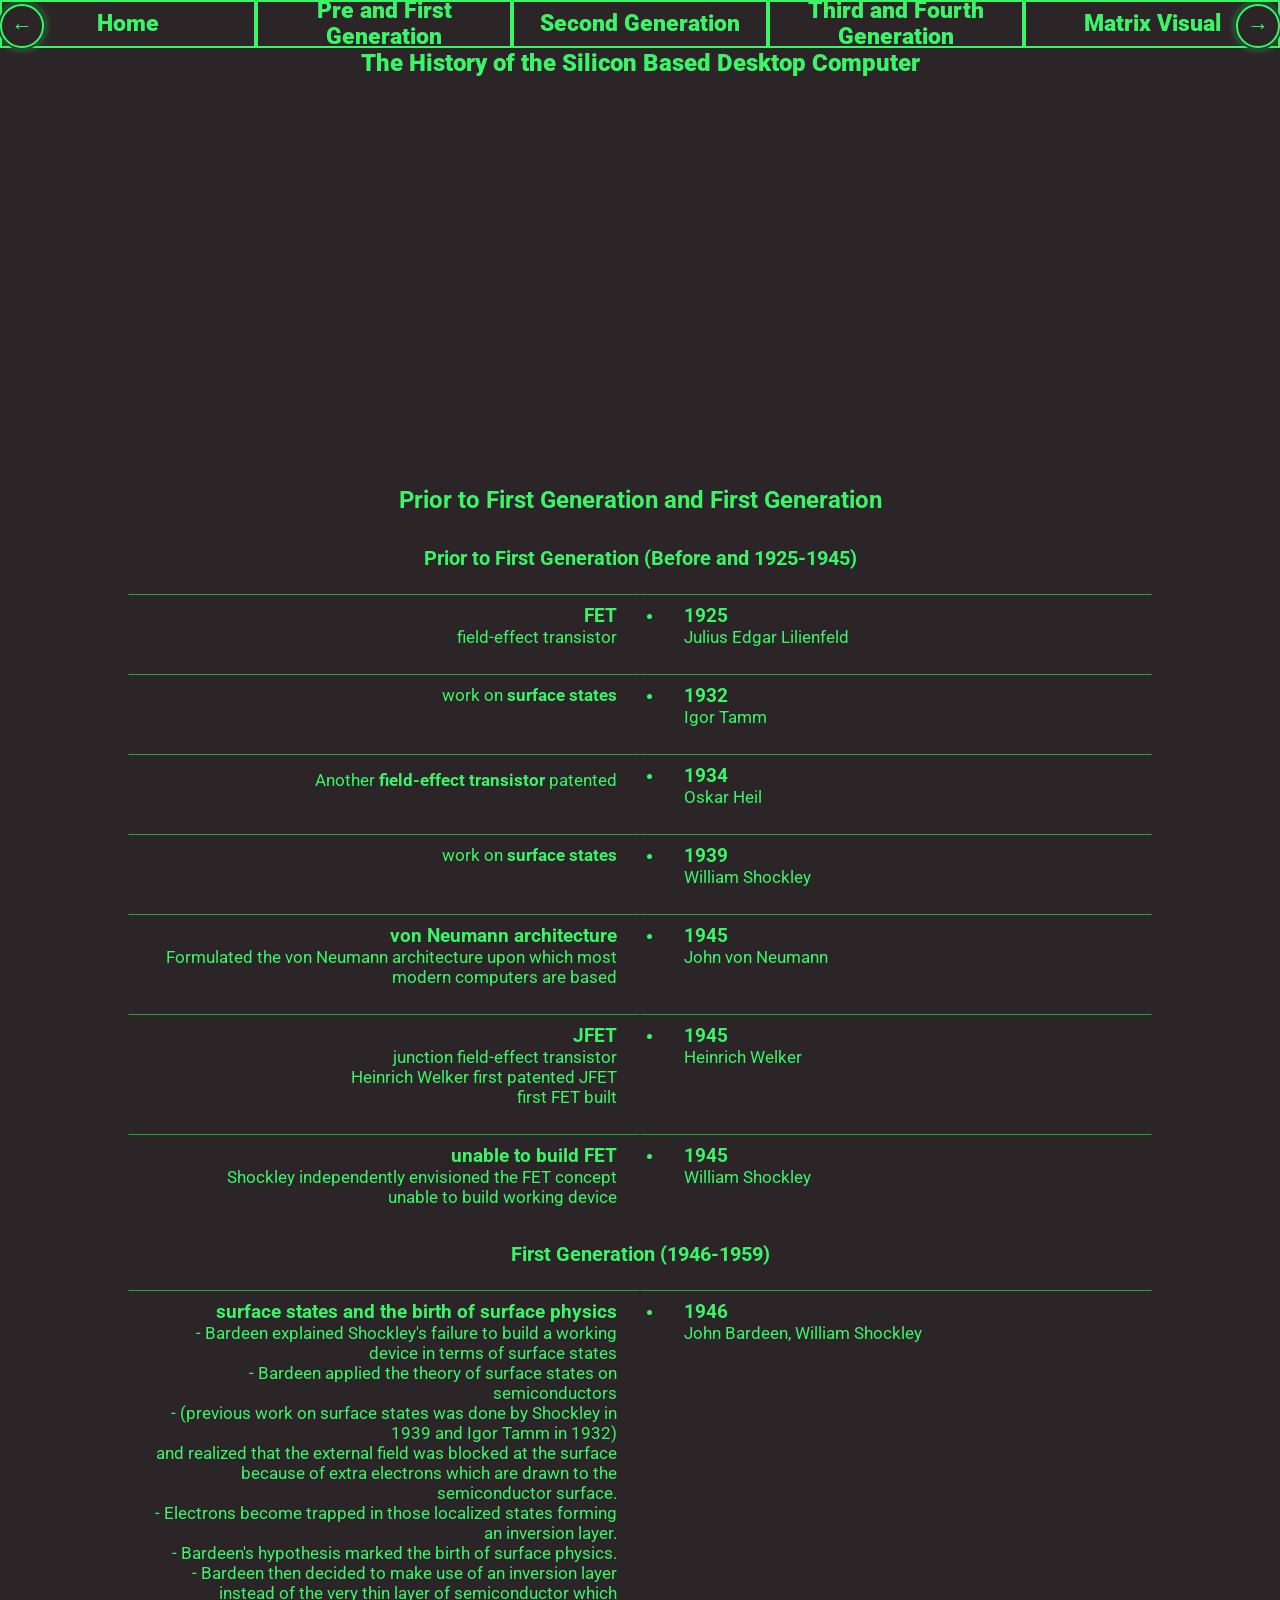
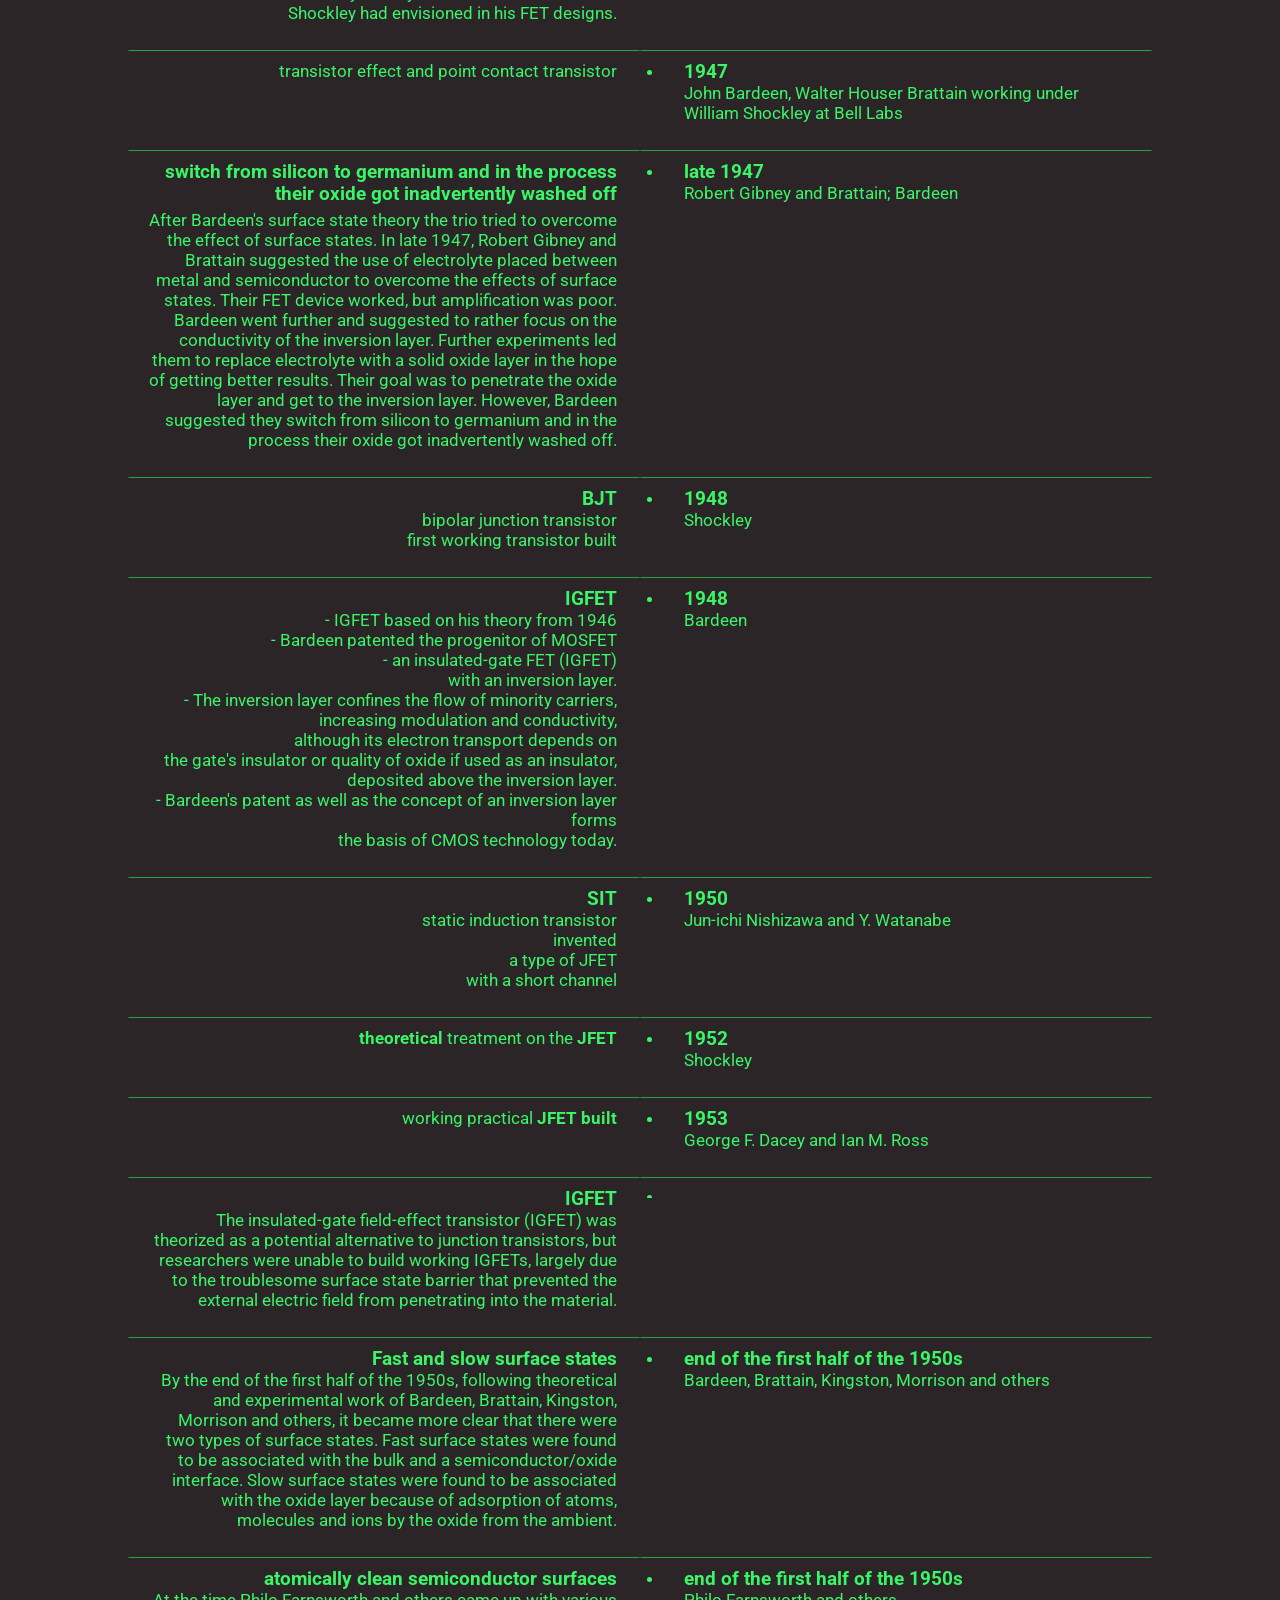
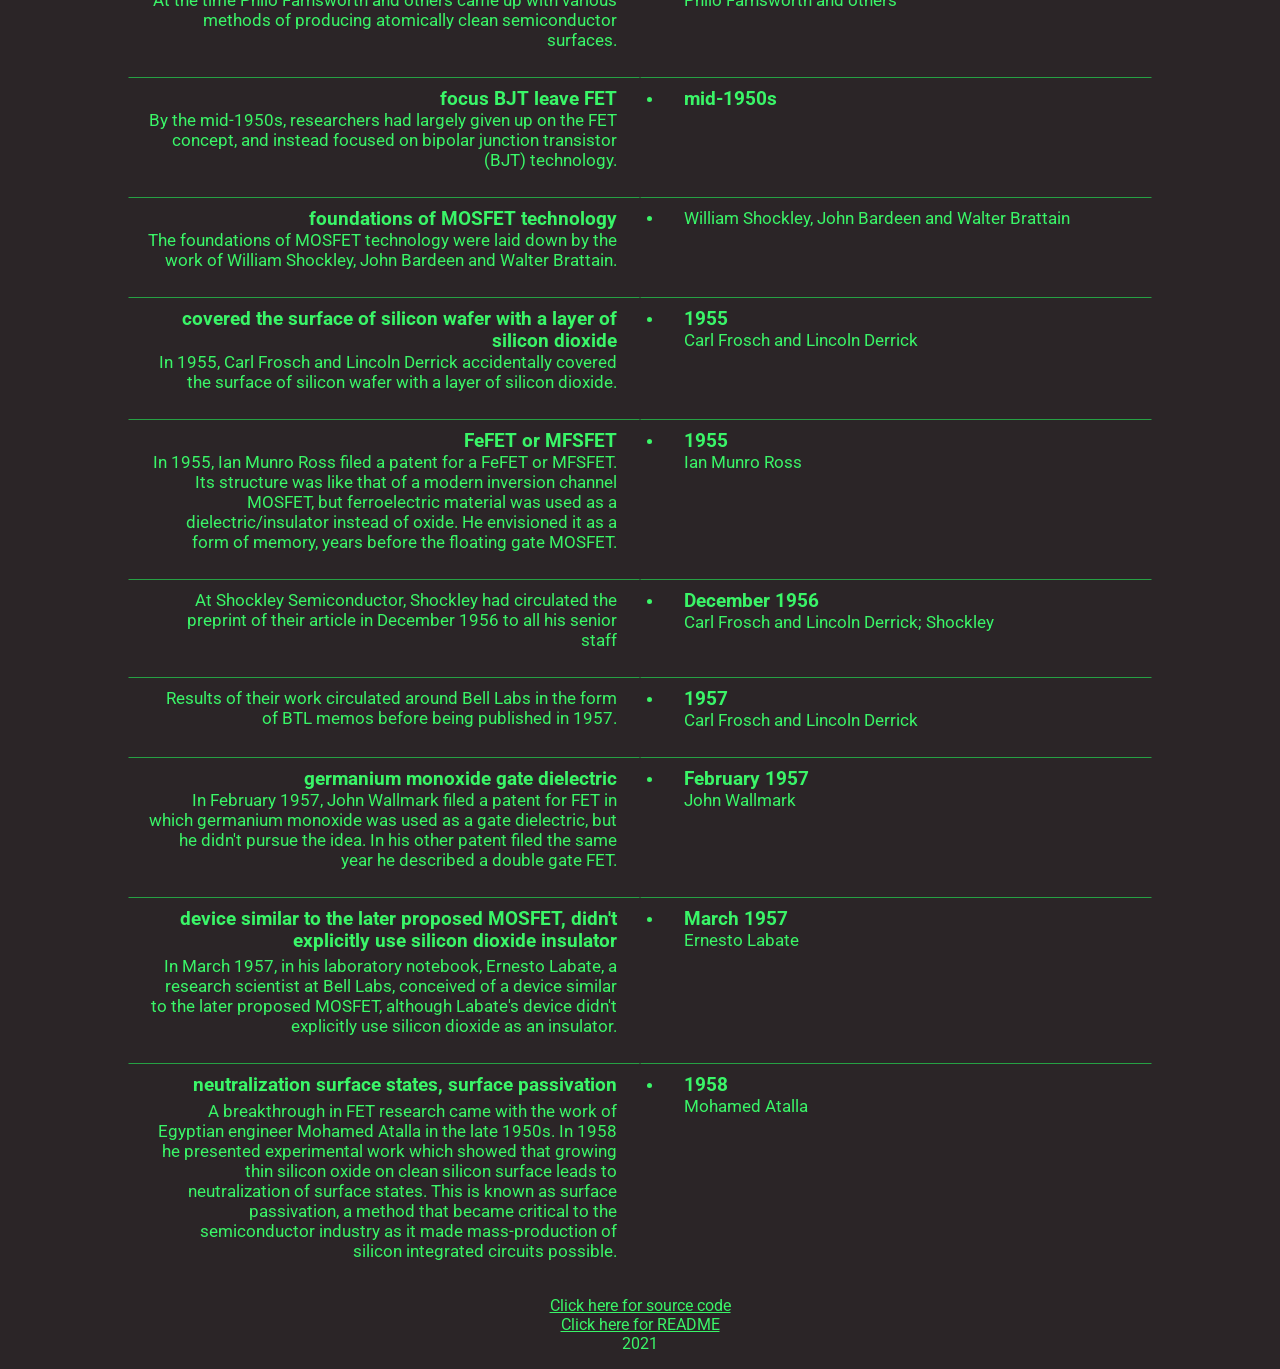
<file: pre_and_first_generation.html>
<!DOCTYPE html>
<html lang="en">
<head>
    <meta charset="UTF-8">
    <!-- "X-UA-Compatible" and "IE=edge" optimises webpage display if user has older version of Internet Explorer -->
    <meta http-equiv="X-UA-Compatible" content="IE=edge">
    <meta name="viewport" content="width=device-width, initial-scale=1.0">
    <title>Prior to and First Generation</title>
    <link rel="stylesheet" href="assets/css/style.css?v=normal-nav-buttons-20261029">
    <!-- Link for Google font Roboto: -->
    <link rel="preconnect" href="https://fonts.gstatic.com">
    <link href="https://fonts.googleapis.com/css2?family=Roboto:wght@400&display=swap" rel="stylesheet">
    <!-- Link for Google font Open Sans: -->
    <link rel="preconnect" href="https://fonts.gstatic.com">
    <link href="https://fonts.googleapis.com/css2?family=Open+Sans:wght@400&display=swap" rel="stylesheet">
</head>
<body>
<header>
    <!--Navigation links to pages on this site: -->
    <section>
        <div>
            <nav>
                <ul class="nav-menu">
                    <li class="bulletless"><a href="index.html" class="nav-arrow" aria-label="Previous page">&#8592;</a></li>
                    <li class="bulletless"><a href="index.html" class="button" target="_self">Home</a></li>
                    <li class="bulletless"><a href="pre_and_first_generation.html" class="button" target="_self">Pre and First Generation</a></li>
                    <li class="bulletless"><a href="second_generation.html" class="button" target="_self">Second Generation</a></li>
                    <li class="bulletless"><a href="third_and_fourth_generation.html" class="button" target="_self">Third and Fourth Generation</a></li>
                    <li class="bulletless"><a href="matrix_visual.html" class="button" target="_self">Matrix Visual</a></li>
                    <li class="bulletless"><a href="second_generation.html" class="nav-arrow" aria-label="Next page">&#8594;</a></li>
                </ul>
            </nav>
        </div>
    </section>
    <section id="section-three">
        <!--Page header:-->
            <h1 class="page_heading">The History of the Silicon Based Desktop Computer</h1>
    </section>
</header>
<main>
    <section id="section-four">
        <div>
            <!-- Reference Comment: center iframe https://stackoverflow.com/questions/8366957/how-to-center-an-iframe-horizontally#8366972 -->
                <!-- Reference Comment: used answer by pedro https://stackoverflow.com/users/5564463/pedro -->
            <p class="video-to-center">
            <!-- Reference Comment: iframe element taken by selecting SHARE > embed > on https://www.youtube.com/watch?v=WnNm_uJYWhA -->
            <!-- Reference Comment: method of using iframe embedding taken from https://www.bitdegree.org/learn/how-to-embed-a-youtube-video -->
            <iframe height="315" src="https://www.youtube-nocookie.com/embed/WnNm_uJYWhA?start=3" title="Vacuum Tube Computers" frameborder="0" allow="accelerometer; autoplay; clipboard-write; encrypted-media; gyroscope; picture-in-picture" allowfullscreen>
            </iframe>
            </p>
        </div>
    </section>
    <section id="section-five">
                <!-- Credit Comment: Content from https://en.wikipedia.org/wiki/History_of_computing_hardware_(1960s%E2%80%93present)#Third_generation -->

        <!-- This section has combined vertical timeline and 2 columns -->
        <!-- Note inside vertical timeline is 2 columns reference -->
            <!-- vertical timeline https://freefrontend.com/css-timelines/
                https://codepen.io/mathiesjanssen/pen/ggeBKm-->
        <div class="container">
                    <!-- Section Heading: "Prior to First Generation and First Generation" -->
                        <div class="header">
                            <h1>Prior to First Generation and First Generation</h1>
                        </div>
                    <!-- subheading: "Prior to First Generation" -->
                    <!-- From Section Heading-->
                        <div class="subheader">
                            <h2>Prior to First Generation (Before and 1925-1945)</h2>
                        </div>

                    <!-- 2 columns https://www.w3schools.com/howto/howto_css_two_columns.asp -->
                    <!-- start row "FET 1925" -->
                    <div class="row">

                        <!-- left column -->
                            <div class="column left"> <!-- new-->  
                                <!-- column 1 of 2 here -->
                                    <div class="item-for-left"><!-- works --><!-- .item-from-left added from right column -->
                                        <div><!--add to match right col-->
                                            <section>
                                                <ul><!-- Add unordered list containing element -->
                                                    <li class="bulletless"><!-- Add list item and class column so that this goes on the left -->
                                                        <span class="bullet-to-text-spacing-left"><!-- for bullet point to text spacing control https://stackoverflow.com/questions/4373046/css-control-space-between-bullet-and-li-->
                                                        <h3><!-- add h3 per https://codepen.io/mathiesjanssen/pen/ggeBKm-->
                                                            FET
                                                        </h3>
                                                    <!-- If needed put line break(s) here -->
                                                        <p>
                                                            field-effect transistor
                                                        </p><!--Updated Comment: line breaks above replaced with comment indicating line break placeholder. Original comment: This line (was break break paragraph open and close) fixes bug whereby right column was line breaking instead of left. Bug was caused by line break coming further down further out from center of nested code block.  If line break comes lower down, further out from center of nested code, (after next closing div tag or after next closing list item tag, it does not work as expected. -->
                                                        </span>
                                                    </li>
                                                </ul><!-- Closing tag for ul containing left column of vertical timeline -->
                                            </section>
                                        </div><!--add to match right col closing tag-->
                                    </div><!-- .item-for-left added from .item closing tag on right column -->
                                <!-- column 1 above closing -->
                            </div><!-- .column-left closing tag :Updated Comment Original Comment: new closing tag-->
                            
                        <!-- right column -->
                            <div class="column right">
                                <!-- column 2 of 2 https://www.w3schools.com/howto/howto_css_two_columns.asp -->
                                    <div class="item"><!-- works -->
                                        <div><!-- keeps separate timepoints under each other -->
                                            <section>
                                                <ul><!-- Add unordered list containing element -->
                                                    <li>
                                                        <span class="bullet-to-text-spacing-right"><!-- for bullet point to text spacing control https://stackoverflow.com/questions/4373046/css-control-space-between-bullet-and-li-->
                                                        <h3>
                                                            1925
                                                        </h3>
                                                    <!-- If needed put line break(s) here -->
                                                        <p>
                                                            Julius Edgar Lilienfeld
                                                        </p>
                                                        </span>
                                                    </li><!-- Add class bulletless2 to remove bullet point -->
                                                </ul><!-- Close unordered list containing element -->
                                            </section>
                                        </div>
                                    </div>
                                <!-- end vertical timeline -->
                            </div>
                        <!-- close 2 columns: -->

                    <!-- row div closing tag: -->
                    </div>
                    <!-- -end- row "FET 1925" -->

                    <!-- start row "Igor Tamm 1932" -->
                    <div class="row">

                    <!-- left column -->
                        <div class="column left"> <!-- new-->  
                            <!-- column 1 of 2 here -->
                                <div class="item-for-left"><!-- works --><!-- .item-from-left added from right column -->
                                    <div><!--add to match right col-->
                                        <section>
                                            <ul><!-- Add unordered list containing element -->
                                                <li class="bulletless"><!-- Add list item and class column so that this goes on the left -->
                                                    <span class="bullet-to-text-spacing-left"><!-- for bullet point to text spacing control https://stackoverflow.com/questions/4373046/css-control-space-between-bullet-and-li-->
                                                    <h3><!-- add h3 per https://codepen.io/mathiesjanssen/pen/ggeBKm-->
                                                        
                                                    </h3>
                                                <!-- If needed put line break(s) here -->
                                                    <p>
                                                        work on <b>surface states</b>
                                                    </p><!--Updated Comment: line breaks above replaced with comment indicating line break placeholder. Original comment: This line (was break break paragraph open and close) fixes bug whereby right column was line breaking instead of left. Bug was caused by line break coming further down further out from center of nested code block.  If line break comes lower down, further out from center of nested code, (after next closing div tag or after next closing list item tag, it does not work as expected. -->
                                                    </span>
                                                </li>
                                            </ul><!-- Closing tag for ul containing left column of vertical timeline -->
                                        </section>
                                    </div><!--add to match right col closing tag-->
                                </div><!-- .item-for-left added from .item closing tag on right column -->
                            <!-- column 1 above closing -->
                        </div><!-- .column-left closing tag :Updated Comment Original Comment: new closing tag-->
                        
                    <!-- right column -->
                        <div class="column right">
                            <!-- column 2 of 2 https://www.w3schools.com/howto/howto_css_two_columns.asp -->
                                <div class="item"><!-- works -->
                                    <div><!-- keeps separate timepoints under each other -->
                                        <section>
                                            <ul><!-- Add unordered list containing element -->
                                                <li>
                                                    <span class="bullet-to-text-spacing-right"><!-- for bullet point to text spacing control https://stackoverflow.com/questions/4373046/css-control-space-between-bullet-and-li-->
                                                    <h3>
                                                        1932
                                                    </h3>
                                                <!-- If needed put line break(s) here -->
                                                    <p>
                                                        Igor Tamm
                                                    </p>
                                                    </span>
                                                </li><!-- Add class bulletless2 to remove bullet point -->
                                            </ul><!-- Close unordered list containing element -->
                                        </section>
                                    </div>
                                </div>
                            <!-- end vertical timeline -->
                        </div>
                    <!-- close 2 columns: -->

                    <!-- row -->
                    </div>
                    <!-- -end- row "Igor Tamm 1932" -->

                    <!-- start row "Another FET 1934" -->
                        <div class="row">

                            <!-- left column -->
                                <div class="column left"> <!-- new-->  
                                    <!-- column 1 of 2 here -->
                                        <div class="item-for-left"><!-- works --><!-- .item-from-left added from right column -->
                                            <div><!--add to match right col-->
                                                <section>
                                                    <ul><!-- Add unordered list containing element -->
                                                        <li class="bulletless"><!-- Add list item and class column so that this goes on the left -->
                                                            <span class="bullet-to-text-spacing-left"><!-- for bullet point to text spacing control https://stackoverflow.com/questions/4373046/css-control-space-between-bullet-and-li-->
                                                            <h3><!-- add h3 per https://codepen.io/mathiesjanssen/pen/ggeBKm-->
                                                                
                                                            </h3>
                                                        <!-- If needed put line break(s) here -->
                                                            <p class="center-vertically">
                                                                Another <b>field-effect transistor</b> patented
                                                            </p><!--Updated Comment: line breaks above replaced with comment indicating line break placeholder. Original comment: This line (was break break paragraph open and close) fixes bug whereby right column was line breaking instead of left. Bug was caused by line break coming further down further out from center of nested code block.  If line break comes lower down, further out from center of nested code, (after next closing div tag or after next closing list item tag, it does not work as expected. -->
                                                            </span>
                                                        </li>
                                                    </ul><!-- Closing tag for ul containing left column of vertical timeline -->
                                                </section>
                                            </div><!--add to match right col closing tag-->
                                        </div><!-- .item-for-left added from .item closing tag on right column -->
                                    <!-- column 1 above closing -->
                                </div><!-- .column-left closing tag :Updated Comment Original Comment: new closing tag-->
                                
                            <!-- right column -->
                                <div class="column right">
                                    <!-- column 2 of 2 https://www.w3schools.com/howto/howto_css_two_columns.asp -->
                                        <div class="item"><!-- works -->
                                            <div><!-- keeps separate timepoints under each other -->
                                                <section>
                                                    <ul><!-- Add unordered list containing element -->
                                                        <li>
                                                            <span class="bullet-to-text-spacing-right"><!-- for bullet point to text spacing control https://stackoverflow.com/questions/4373046/css-control-space-between-bullet-and-li-->
                                                            <h3>
                                                                1934
                                                            </h3>
                                                        <!-- If needed put line break(s) here -->
                                                            <p>
                                                                Oskar Heil
                                                            </p>
                                                            </span>
                                                        </li><!-- Add class bulletless2 to remove bullet point -->
                                                    </ul><!-- Close unordered list containing element -->
                                                </section>
                                            </div>
                                        </div>
                                    <!-- end vertical timeline -->
                                </div>
                            <!-- close 2 columns: -->

                        <!-- row div closing tag: -->
                        </div>
                    <!-- -end- row "Another FET 1934" -->

                    <!-- start row "Shockley 1939" -->
                    <div class="row">

                    <!-- left column -->
                        <div class="column left"> <!-- new-->  
                            <!-- column 1 of 2 here -->
                                <div class="item-for-left"><!-- works --><!-- .item-from-left added from right column -->
                                    <div><!--add to match right col-->
                                        <section>
                                            <ul><!-- Add unordered list containing element -->
                                                <li class="bulletless"><!-- Add list item and class column so that this goes on the left -->
                                                    <span class="bullet-to-text-spacing-left"><!-- for bullet point to text spacing control https://stackoverflow.com/questions/4373046/css-control-space-between-bullet-and-li-->
                                                    <h3><!-- add h3 per https://codepen.io/mathiesjanssen/pen/ggeBKm-->
                                                        
                                                    </h3>
                                                <!-- If needed put line break(s) here -->
                                                    <p>
                                                        work on <b>surface states</b>
                                                    </p><!--Updated Comment: line breaks above replaced with comment indicating line break placeholder. Original comment: This line (was break break paragraph open and close) fixes bug whereby right column was line breaking instead of left. Bug was caused by line break coming further down further out from center of nested code block.  If line break comes lower down, further out from center of nested code, (after next closing div tag or after next closing list item tag, it does not work as expected. -->
                                                    </span>
                                                </li>
                                            </ul><!-- Closing tag for ul containing left column of vertical timeline -->
                                        </section>
                                    </div><!--add to match right col closing tag-->
                                </div><!-- .item-for-left added from .item closing tag on right column -->
                            <!-- column 1 above closing -->
                        </div><!-- .column-left closing tag :Updated Comment Original Comment: new closing tag-->
                        
                    <!-- right column -->
                        <div class="column right">
                            <!-- column 2 of 2 https://www.w3schools.com/howto/howto_css_two_columns.asp -->
                                <div class="item"><!-- works -->
                                    <div><!-- keeps separate timepoints under each other -->
                                        <section>
                                            <ul><!-- Add unordered list containing element -->
                                                <li>
                                                    <span class="bullet-to-text-spacing-right"><!-- for bullet point to text spacing control https://stackoverflow.com/questions/4373046/css-control-space-between-bullet-and-li-->
                                                    <h3>
                                                        1939
                                                    </h3>
                                                <!-- If needed put line break(s) here -->
                                                    <p>
                                                        William Shockley
                                                    </p>
                                                    </span>
                                                </li><!-- Add class bulletless2 to remove bullet point -->
                                            </ul><!-- Close unordered list containing element -->
                                        </section>
                                    </div>
                                </div>
                            <!-- end vertical timeline -->
                        </div>
                    <!-- close 2 columns: -->

                    <!-- row -->
                    </div>
                    <!-- -end- row "Shockley 1939" -->

                    <!-- start row "von Neumann architecture 1945" -->
                        <div class="row">

                            <!-- left column -->
                                <div class="column left"> <!-- new-->  
                                    <!-- column 1 of 2 here -->
                                        <div class="item-for-left"><!-- works --><!-- .item-from-left added from right column -->
                                            <div><!--add to match right col-->
                                                <section>
                                                    <ul><!-- Add unordered list containing element -->
                                                        <li class="bulletless"><!-- Add list item and class column so that this goes on the left -->
                                                            <span class="bullet-to-text-spacing-left"><!-- for bullet point to text spacing control https://stackoverflow.com/questions/4373046/css-control-space-between-bullet-and-li-->
                                                            <h3><!-- add h3 per https://codepen.io/mathiesjanssen/pen/ggeBKm-->
                                                                von Neumann architecture
                                                            </h3>
                                                        <!-- If needed put line break(s) here -->
                                                            <p>
                                                                Formulated the von Neumann architecture upon which most modern computers are based
                                                            </p><!--Updated Comment: line breaks above replaced with comment indicating line break placeholder. Original comment: This line (was break break paragraph open and close) fixes bug whereby right column was line breaking instead of left. Bug was caused by line break coming further down further out from center of nested code block.  If line break comes lower down, further out from center of nested code, (after next closing div tag or after next closing list item tag, it does not work as expected. -->
                                                            </span>
                                                        </li>
                                                    </ul><!-- Closing tag for ul containing left column of vertical timeline -->
                                                </section>
                                            </div><!--add to match right col closing tag-->
                                        </div><!-- .item-for-left added from .item closing tag on right column -->
                                    <!-- column 1 above closing -->
                                </div><!-- .column-left closing tag :Updated Comment Original Comment: new closing tag-->
                                
                            <!-- right column -->
                                <div class="column right">
                                    <!-- column 2 of 2 https://www.w3schools.com/howto/howto_css_two_columns.asp -->
                                        <div class="item"><!-- works -->
                                            <div><!-- keeps separate timepoints under each other -->
                                                <section>
                                                    <ul><!-- Add unordered list containing element -->
                                                        <li>
                                                            <span class="bullet-to-text-spacing-right"><!-- for bullet point to text spacing control https://stackoverflow.com/questions/4373046/css-control-space-between-bullet-and-li-->
                                                            <h3>
                                                                1945
                                                            </h3>
                                                        <!-- If needed put line break(s) here -->
                                                            <p>
                                                                John von Neumann
                                                            </p>
                                                            </span>
                                                        </li><!-- Add class bulletless2 to remove bullet point -->
                                                    </ul><!-- Close unordered list containing element -->
                                                </section>
                                            </div>
                                        </div>
                                    <!-- end vertical timeline -->
                                </div>
                            <!-- close 2 columns: -->

                        <!-- row -->
                        </div>
                    <!-- -end- row "von Neumann architecture 1945" -->
                    
                    <!-- start row "JFET 1945" -->
                    <div class="row">

                        <!-- left column -->
                            <div class="column left"> <!-- new-->  
                                <!-- column 1 of 2 here -->
                                    <div class="item-for-left"><!-- works --><!-- .item-from-left added from right column -->
                                        <div><!--add to match right col-->
                                            <section>
                                                <ul><!-- Add unordered list containing element -->
                                                    <li class="bulletless"><!-- Add list item and class column so that this goes on the left -->
                                                        <span class="bullet-to-text-spacing-left"><!-- for bullet point to text spacing control https://stackoverflow.com/questions/4373046/css-control-space-between-bullet-and-li-->
                                                        <h3><!-- add h3 per https://codepen.io/mathiesjanssen/pen/ggeBKm-->
                                                            JFET
                                                        </h3>
                                                    <!-- If needed put line break(s) here -->
                                                        <p>
                                                            junction field-effect transistor
                                                        </p><!--Updated Comment: line breaks above replaced with comment indicating line break placeholder. Original comment: This line (was break break paragraph open and close) fixes bug whereby right column was line breaking instead of left. Bug was caused by line break coming further down further out from center of nested code block.  If line break comes lower down, further out from center of nested code, (after next closing div tag or after next closing list item tag, it does not work as expected. -->
                                                        <p>
                                                            Heinrich Welker first patented JFET
                                                        </p>
                                                        <p>
                                                            first FET built
                                                        </p>
                                                        </span>
                                                    </li>
                                                </ul><!-- Closing tag for ul containing left column of vertical timeline -->
                                            </section>
                                        </div><!--add to match right col closing tag-->
                                    </div><!-- .item-for-left added from .item closing tag on right column -->
                                <!-- column 1 above closing -->
                            </div><!-- .column-left closing tag :Updated Comment Original Comment: new closing tag-->
                            
                        <!-- right column -->
                            <div class="column right">
                                <!-- column 2 of 2 https://www.w3schools.com/howto/howto_css_two_columns.asp -->
                                    <div class="item"><!-- works -->
                                        <div><!-- keeps separate timepoints under each other -->
                                            <section>
                                                <ul><!-- Add unordered list containing element -->
                                                    <li>
                                                        <span class="bullet-to-text-spacing-right"><!-- for bullet point to text spacing control https://stackoverflow.com/questions/4373046/css-control-space-between-bullet-and-li-->
                                                        <h3>
                                                            1945
                                                        </h3>
                                                    <!-- If needed put line break(s) here -->
                                                        <p>
                                                            Heinrich Welker
                                                        </p>
                                                        </span>
                                                    </li><!-- Add class bulletless2 to remove bullet point -->
                                                </ul><!-- Close unordered list containing element -->
                                            </section>
                                        </div>
                                    </div>
                                <!-- end vertical timeline -->
                            </div>
                        <!-- close 2 columns: -->

                    <!-- row -->
                    </div>
                    <!-- -end- row "JFET 1945" -->

                    <!-- start row "Shockley FET 1945" -->
                    <div class="row">

                        <!-- left column -->
                            <div class="column left"> <!-- new-->  
                                <!-- column 1 of 2 here -->
                                    <div class="item-for-left"><!-- works --><!-- .item-from-left added from right column -->
                                        <div><!--add to match right col-->
                                            <section>
                                                <ul><!-- Add unordered list containing element -->
                                                    <li class="bulletless"><!-- Add list item and class column so that this goes on the left -->
                                                        <span class="bullet-to-text-spacing-left"><!-- for bullet point to text spacing control https://stackoverflow.com/questions/4373046/css-control-space-between-bullet-and-li-->
                                                        <h3><!-- add h3 per https://codepen.io/mathiesjanssen/pen/ggeBKm-->
                                                            unable to build FET
                                                        </h3>
                                                    <!-- If needed put line break(s) here -->
                                                        <p>
                                                            Shockley independently envisioned the FET concept
                                                        </p><!--Updated Comment: line breaks above replaced with comment indicating line break placeholder. Original comment: This line (was break break paragraph open and close) fixes bug whereby right column was line breaking instead of left. Bug was caused by line break coming further down further out from center of nested code block.  If line break comes lower down, further out from center of nested code, (after next closing div tag or after next closing list item tag, it does not work as expected. -->
                                                        <p>
                                                            unable to build working device
                                                        </p>
                                                        </span>
                                                    </li>
                                                </ul><!-- Closing tag for ul containing left column of vertical timeline -->
                                            </section>
                                        </div><!--add to match right col closing tag-->
                                    </div><!-- .item-for-left added from .item closing tag on right column -->
                                <!-- column 1 above closing -->
                            </div><!-- .column-left closing tag :Updated Comment Original Comment: new closing tag-->
                            
                        <!-- right column -->
                            <div class="column right">
                                <!-- column 2 of 2 https://www.w3schools.com/howto/howto_css_two_columns.asp -->
                                    <div class="item"><!-- works -->
                                        <div><!-- keeps separate timepoints under each other -->
                                            <section>
                                                <ul><!-- Add unordered list containing element -->
                                                    <li>
                                                        <span class="bullet-to-text-spacing-right"><!-- for bullet point to text spacing control https://stackoverflow.com/questions/4373046/css-control-space-between-bullet-and-li-->
                                                        <h3>
                                                            1945
                                                        </h3>
                                                    <!-- If needed put line break(s) here -->
                                                        <p>
                                                            William Shockley
                                                        </p>
                                                        </span>
                                                    </li><!-- Add class bulletless2 to remove bullet point -->
                                                </ul><!-- Close unordered list containing element -->
                                            </section>
                                        </div>
                                    </div>
                                <!-- end vertical timeline -->
                            </div>
                        <!-- close 2 columns: -->

                    <!-- row -->
                    </div>
                    <!-- -end- row "Shockley FET 1945" -->

                    <!-- subheading: "Prior to First Generation" -->
                    <!-- From Section Heading-->
                    <div class="subheader">
                        <h2>First Generation (1946-1959)</h2>
                    </div>

                    <!-- start row "applied surface states theory" -->
                    <div class="row">

                        <!-- left column -->
                            <div class="column left"> <!-- new-->  
                                <!-- column 1 of 2 here -->
                                    <div class="item-for-left"><!-- works --><!-- .item-from-left added from right column -->
                                        <div><!--add to match right col-->
                                            <section>
                                                <ul><!-- Add unordered list containing element -->
                                                    <li class="bulletless"><!-- Add list item and class column so that this goes on the left -->
                                                        <span class="bullet-to-text-spacing-left"><!-- for bullet point to text spacing control https://stackoverflow.com/questions/4373046/css-control-space-between-bullet-and-li-->
                                                        <h3><!-- add h3 per https://codepen.io/mathiesjanssen/pen/ggeBKm-->
                                                            surface states and the birth of surface physics
                                                        </h3>
                                                    <!-- If needed put line break(s) here -->
                                                        <p>
                                                            - Bardeen explained Shockley's failure to build a working device in terms of surface states
                                                        </p><!--Updated Comment: line breaks above replaced with comment indicating line break placeholder. Original comment: This line (was break break paragraph open and close) fixes bug whereby right column was line breaking instead of left. Bug was caused by line break coming further down further out from center of nested code block.  If line break comes lower down, further out from center of nested code, (after next closing div tag or after next closing list item tag, it does not work as expected. -->
                                                        <p>
                                                            - Bardeen applied the theory of surface states on semiconductors
                                                        </p><!--Updated Comment: line breaks above replaced with comment indicating line break placeholder. Original comment: This line (was break break paragraph open and close) fixes bug whereby right column was line breaking instead of left. Bug was caused by line break coming further down further out from center of nested code block.  If line break comes lower down, further out from center of nested code, (after next closing div tag or after next closing list item tag, it does not work as expected. -->
                                                        <p>
                                                            - (previous work on surface states was done by Shockley in 1939 and Igor Tamm in 1932)
                                                        </p><!--Updated Comment: line breaks above replaced with comment indicating line break placeholder. Original comment: This line (was break break paragraph open and close) fixes bug whereby right column was line breaking instead of left. Bug was caused by line break coming further down further out from center of nested code block.  If line break comes lower down, further out from center of nested code, (after next closing div tag or after next closing list item tag, it does not work as expected. -->
                                                        <p>
                                                            and realized that the external field was blocked at the surface because of extra electrons which are drawn to the semiconductor surface.
                                                        </p><!--Updated Comment: line breaks above replaced with comment indicating line break placeholder. Original comment: This line (was break break paragraph open and close) fixes bug whereby right column was line breaking instead of left. Bug was caused by line break coming further down further out from center of nested code block.  If line break comes lower down, further out from center of nested code, (after next closing div tag or after next closing list item tag, it does not work as expected. -->
                                                        <p>
                                                            - Electrons become trapped in those localized states forming an inversion layer.
                                                        </p><!--Updated Comment: line breaks above replaced with comment indicating line break placeholder. Original comment: This line (was break break paragraph open and close) fixes bug whereby right column was line breaking instead of left. Bug was caused by line break coming further down further out from center of nested code block.  If line break comes lower down, further out from center of nested code, (after next closing div tag or after next closing list item tag, it does not work as expected. -->
                                                        <p>
                                                            - Bardeen's hypothesis marked the birth of surface physics.
                                                        </p><!--Updated Comment: line breaks above replaced with comment indicating line break placeholder. Original comment: This line (was break break paragraph open and close) fixes bug whereby right column was line breaking instead of left. Bug was caused by line break coming further down further out from center of nested code block.  If line break comes lower down, further out from center of nested code, (after next closing div tag or after next closing list item tag, it does not work as expected. -->
                                                        <p>
                                                            - Bardeen then decided to make use of an inversion layer instead of the very thin layer of semiconductor which Shockley had envisioned in his FET designs.
                                                        </p><!--Updated Comment: line breaks above replaced with comment indicating line break placeholder. Original comment: This line (was break break paragraph open and close) fixes bug whereby right column was line breaking instead of left. Bug was caused by line break coming further down further out from center of nested code block.  If line break comes lower down, further out from center of nested code, (after next closing div tag or after next closing list item tag, it does not work as expected. -->
                                                        </span>
                                                    </li>
                                                </ul><!-- Closing tag for ul containing left column of vertical timeline -->
                                            </section>
                                        </div><!--add to match right col closing tag-->
                                    </div><!-- .item-for-left added from .item closing tag on right column -->
                                <!-- column 1 above closing -->
                            </div><!-- .column-left closing tag :Updated Comment Original Comment: new closing tag-->
                            
                        <!-- right column -->
                            <div class="column right">
                                <!-- column 2 of 2 https://www.w3schools.com/howto/howto_css_two_columns.asp -->
                                    <div class="item"><!-- works -->
                                        <div><!-- keeps separate timepoints under each other -->
                                            <section>
                                                <ul><!-- Add unordered list containing element -->
                                                    <li>
                                                        <span class="bullet-to-text-spacing-right"><!-- for bullet point to text spacing control https://stackoverflow.com/questions/4373046/css-control-space-between-bullet-and-li-->
                                                        <h3>
                                                            1946
                                                        </h3>
                                                    <!-- If needed put line break(s) here -->
                                                        <p>
                                                            John Bardeen, William Shockley
                                                        </p>
                                                        </span>
                                                    </li><!-- Add class bulletless2 to remove bullet point -->
                                                </ul><!-- Close unordered list containing element -->
                                            </section>
                                        </div>
                                    </div>
                                <!-- end vertical timeline -->
                            </div>
                        <!-- close 2 columns: -->

                    <!-- row -->
                    </div>
                    <!-- -end- row "point contact transistor effect" -->

                    <!-- start row "point contact transistor effect" -->
                        <div class="row">

                            <!-- left column -->
                                <div class="column left"> <!-- new-->  
                                    <!-- column 1 of 2 here -->
                                        <div class="item-for-left"><!-- works --><!-- .item-from-left added from right column -->
                                            <div><!--add to match right col-->
                                                <section>
                                                    <ul><!-- Add unordered list containing element -->
                                                        <li class="bulletless"><!-- Add list item and class column so that this goes on the left -->
                                                            <span class="bullet-to-text-spacing-left"><!-- for bullet point to text spacing control https://stackoverflow.com/questions/4373046/css-control-space-between-bullet-and-li-->
                                                            <h3><!-- add h3 per https://codepen.io/mathiesjanssen/pen/ggeBKm-->
                                                                
                                                            </h3>
                                                        <!-- If needed put line break(s) here -->
                                                            <p>
                                                                transistor effect and point contact transistor
                                                            </p><!--Updated Comment: line breaks above replaced with comment indicating line break placeholder. Original comment: This line (was break break paragraph open and close) fixes bug whereby right column was line breaking instead of left. Bug was caused by line break coming further down further out from center of nested code block.  If line break comes lower down, further out from center of nested code, (after next closing div tag or after next closing list item tag, it does not work as expected. -->
                                                            </span>
                                                        </li>
                                                    </ul><!-- Closing tag for ul containing left column of vertical timeline -->
                                                </section>
                                            </div><!--add to match right col closing tag-->
                                        </div><!-- .item-for-left added from .item closing tag on right column -->
                                    <!-- column 1 above closing -->
                                </div><!-- .column-left closing tag :Updated Comment Original Comment: new closing tag-->
                                
                            <!-- right column -->
                                <div class="column right">
                                    <!-- column 2 of 2 https://www.w3schools.com/howto/howto_css_two_columns.asp -->
                                        <div class="item"><!-- works -->
                                            <div><!-- keeps separate timepoints under each other -->
                                                <section>
                                                    <ul><!-- Add unordered list containing element -->
                                                        <li>
                                                            <span class="bullet-to-text-spacing-right"><!-- for bullet point to text spacing control https://stackoverflow.com/questions/4373046/css-control-space-between-bullet-and-li-->
                                                            <h3>
                                                                1947
                                                            </h3>
                                                        <!-- If needed put line break(s) here -->
                                                            <p>
                                                                John Bardeen, Walter Houser Brattain working under William Shockley at Bell Labs
                                                            </p>
                                                            </span>
                                                        </li><!-- Add class bulletless2 to remove bullet point -->
                                                    </ul><!-- Close unordered list containing element -->
                                                </section>
                                            </div>
                                        </div>
                                    <!-- end vertical timeline -->
                                </div>
                            <!-- close 2 columns: -->

                        <!-- row -->
                        </div>
                    <!-- -end- row "point contact transistor effect" -->

                    <!-- start row "Gibney late 1947" -->
                    <div class="row">

                        <!-- left column -->
                            <div class="column left"> <!-- new-->  
                                <!-- column 1 of 2 here -->
                                    <div class="item-for-left"><!-- works --><!-- .item-from-left added from right column -->
                                        <div><!--add to match right col-->
                                            <section>
                                                <ul><!-- Add unordered list containing element -->
                                                    <li class="bulletless"><!-- Add list item and class column so that this goes on the left -->
                                                        <span class="bullet-to-text-spacing-left"><!-- for bullet point to text spacing control https://stackoverflow.com/questions/4373046/css-control-space-between-bullet-and-li-->
                                                        <h3><!-- add h3 per https://codepen.io/mathiesjanssen/pen/ggeBKm-->
                                                            switch from silicon to germanium and in the process their oxide got inadvertently washed off
                                                        </h3>
                                                    <!-- If needed put line break(s) here -->
                                                        <p class="center-vertically">
                                                            After Bardeen's surface state theory the trio tried to overcome the effect of surface states. In late 1947, Robert Gibney and Brattain suggested the use of electrolyte placed between metal and semiconductor to overcome the effects of surface states. Their FET device worked, but amplification was poor. Bardeen went further and suggested to rather focus on the conductivity of the inversion layer. Further experiments led them to replace electrolyte with a solid oxide layer in the hope of getting better results. Their goal was to penetrate the oxide layer and get to the inversion layer. However, Bardeen suggested they switch from silicon to germanium and in the process their oxide got inadvertently washed off.
                                                        </p><!--Updated Comment: line breaks above replaced with comment indicating line break placeholder. Original comment: This line (was break break paragraph open and close) fixes bug whereby right column was line breaking instead of left. Bug was caused by line break coming further down further out from center of nested code block.  If line break comes lower down, further out from center of nested code, (after next closing div tag or after next closing list item tag, it does not work as expected. -->
                                                        </span>
                                                    </li>
                                                </ul><!-- Closing tag for ul containing left column of vertical timeline -->
                                            </section>
                                        </div><!--add to match right col closing tag-->
                                    </div><!-- .item-for-left added from .item closing tag on right column -->
                                <!-- column 1 above closing -->
                            </div><!-- .column-left closing tag :Updated Comment Original Comment: new closing tag-->
                            
                        <!-- right column -->
                            <div class="column right">
                                <!-- column 2 of 2 https://www.w3schools.com/howto/howto_css_two_columns.asp -->
                                    <div class="item"><!-- works -->
                                        <div><!-- keeps separate timepoints under each other -->
                                            <section>
                                                <ul><!-- Add unordered list containing element -->
                                                    <li>
                                                        <span class="bullet-to-text-spacing-right"><!-- for bullet point to text spacing control https://stackoverflow.com/questions/4373046/css-control-space-between-bullet-and-li-->
                                                        <h3>
                                                            late 1947
                                                        </h3>
                                                    <!-- If needed put line break(s) here -->
                                                        <p>
                                                            Robert Gibney and Brattain; Bardeen 
                                                        </p>
                                                        </span>
                                                    </li><!-- Add class bulletless2 to remove bullet point -->
                                                </ul><!-- Close unordered list containing element -->
                                            </section>
                                        </div>
                                    </div>
                                <!-- end vertical timeline -->
                            </div>
                        <!-- close 2 columns: -->

                    <!-- row -->
                    </div>
                    <!-- -end- row "Gibney late 1947" -->

                    <!-- start row "BJT first working transistor built" -->
                    <div class="row">

                        <!-- left column -->
                            <div class="column left"> <!-- new-->  
                                <!-- column 1 of 2 here -->
                                    <div class="item-for-left"><!-- works --><!-- .item-from-left added from right column -->
                                        <div><!--add to match right col-->
                                            <section>
                                                <ul><!-- Add unordered list containing element -->
                                                    <li class="bulletless"><!-- Add list item and class column so that this goes on the left -->
                                                        <span class="bullet-to-text-spacing-left"><!-- for bullet point to text spacing control https://stackoverflow.com/questions/4373046/css-control-space-between-bullet-and-li-->
                                                        <h3><!-- add h3 per https://codepen.io/mathiesjanssen/pen/ggeBKm-->
                                                            BJT
                                                        </h3>
                                                    <!-- If needed put line break(s) here -->
                                                        <p>
                                                            bipolar junction transistor
                                                        </p><!--Updated Comment: line breaks above replaced with comment indicating line break placeholder. Original comment: This line (was break break paragraph open and close) fixes bug whereby right column was line breaking instead of left. Bug was caused by line break coming further down further out from center of nested code block.  If line break comes lower down, further out from center of nested code, (after next closing div tag or after next closing list item tag, it does not work as expected. -->
                                                        <p>
                                                            first working transistor built
                                                        </p>
                                                        </span>
                                                    </li>
                                                </ul><!-- Closing tag for ul containing left column of vertical timeline -->
                                            </section>
                                        </div><!--add to match right col closing tag-->
                                    </div><!-- .item-for-left added from .item closing tag on right column -->
                                <!-- column 1 above closing -->
                            </div><!-- .column-left closing tag :Updated Comment Original Comment: new closing tag-->
                            
                        <!-- right column -->
                            <div class="column right">
                                <!-- column 2 of 2 https://www.w3schools.com/howto/howto_css_two_columns.asp -->
                                    <div class="item"><!-- works -->
                                        <div><!-- keeps separate timepoints under each other -->
                                            <section>
                                                <ul><!-- Add unordered list containing element -->
                                                    <li>
                                                        <span class="bullet-to-text-spacing-right"><!-- for bullet point to text spacing control https://stackoverflow.com/questions/4373046/css-control-space-between-bullet-and-li-->
                                                        <h3>
                                                            1948
                                                        </h3>
                                                    <!-- If needed put line break(s) here -->
                                                        <p>
                                                            Shockley
                                                        </p>
                                                        </span>
                                                    </li><!-- Add class bulletless2 to remove bullet point -->
                                                </ul><!-- Close unordered list containing element -->
                                            </section>
                                        </div>
                                    </div>
                                <!-- end vertical timeline -->
                            </div>
                        <!-- close 2 columns: -->

                    <!-- row -->
                    </div>
                    <!-- -end- row "BJT first working transistor built" -->

                    <!-- start row "IGFET 1948" -->
                    <div class="row">

                        <!-- left column -->
                            <div class="column left"> <!-- new-->  
                                <!-- column 1 of 2 here -->
                                    <div class="item-for-left"><!-- works --><!-- .item-from-left added from right column -->
                                        <div><!--add to match right col-->
                                            <section>
                                                <ul><!-- Add unordered list containing element -->
                                                    <li class="bulletless"><!-- Add list item and class column so that this goes on the left -->
                                                        <span class="bullet-to-text-spacing-left"><!-- for bullet point to text spacing control https://stackoverflow.com/questions/4373046/css-control-space-between-bullet-and-li-->
                                                        <h3><!-- add h3 per https://codepen.io/mathiesjanssen/pen/ggeBKm-->
                                                            IGFET
                                                        </h3>
                                                    <!-- If needed put line break(s) here -->
                                                        <p>
                                                            - IGFET based on his theory from 1946
                                                        </p><!--Updated Comment: line breaks above replaced with comment indicating line break placeholder. Original comment: This line (was break break paragraph open and close) fixes bug whereby right column was line breaking instead of left. Bug was caused by line break coming further down further out from center of nested code block.  If line break comes lower down, further out from center of nested code, (after next closing div tag or after next closing list item tag, it does not work as expected. -->
                                                        <p>
                                                            - Bardeen patented the progenitor of MOSFET
                                                        </p>
                                                        <p>
                                                            - an insulated-gate FET (IGFET)
                                                        </p>
                                                        <p>
                                                            with an inversion layer.
                                                        </p>
                                                        <p>
                                                            - The inversion layer confines the flow of minority carriers,
                                                        </p>
                                                        <p>
                                                            increasing modulation and conductivity,
                                                        </p>
                                                        <p>
                                                            although its electron transport depends on
                                                        </p>
                                                        <p>
                                                            the gate's insulator or quality of oxide if used as an insulator,
                                                        </p>
                                                        <p>
                                                            deposited above the inversion layer.
                                                        </p>
                                                        <p>
                                                            - Bardeen's patent as well as the concept of an inversion layer forms
                                                        </p>
                                                        <p>
                                                            the basis of CMOS technology today.
                                                        </p>
                                                        </span>
                                                    </li>
                                                </ul><!-- Closing tag for ul containing left column of vertical timeline -->
                                            </section>
                                        </div><!--add to match right col closing tag-->
                                    </div><!-- .item-for-left added from .item closing tag on right column -->
                                <!-- column 1 above closing -->
                            </div><!-- .column-left closing tag :Updated Comment Original Comment: new closing tag-->
                            
                        <!-- right column -->
                            <div class="column right">
                                <!-- column 2 of 2 https://www.w3schools.com/howto/howto_css_two_columns.asp -->
                                    <div class="item"><!-- works -->
                                        <div><!-- keeps separate timepoints under each other -->
                                            <section>
                                                <ul><!-- Add unordered list containing element -->
                                                    <li>
                                                        <span class="bullet-to-text-spacing-right"><!-- for bullet point to text spacing control https://stackoverflow.com/questions/4373046/css-control-space-between-bullet-and-li-->
                                                        <h3>
                                                            1948
                                                        </h3>
                                                    <!-- If needed put line break(s) here -->
                                                        <p>
                                                            Bardeen
                                                        </p>
                                                        </span>
                                                    </li><!-- Add class bulletless2 to remove bullet point -->
                                                </ul><!-- Close unordered list containing element -->
                                            </section>
                                        </div>
                                    </div>
                                <!-- end vertical timeline -->
                            </div>
                        <!-- close 2 columns: -->

                    <!-- row -->
                    </div>
                    <!-- -end- row "IGFET 1948" -->

                    <!-- start row "SIT" -->
                    <div class="row">

                        <!-- left column -->
                            <div class="column left"> <!-- new-->  
                                <!-- column 1 of 2 here -->
                                    <div class="item-for-left"><!-- works --><!-- .item-from-left added from right column -->
                                        <div><!--add to match right col-->
                                            <section>
                                                <ul><!-- Add unordered list containing element -->
                                                    <li class="bulletless"><!-- Add list item and class column so that this goes on the left -->
                                                        <span class="bullet-to-text-spacing-left"><!-- for bullet point to text spacing control https://stackoverflow.com/questions/4373046/css-control-space-between-bullet-and-li-->
                                                        <h3><!-- add h3 per https://codepen.io/mathiesjanssen/pen/ggeBKm-->
                                                            SIT
                                                        </h3>
                                                    <!-- If needed put line break(s) here -->
                                                        <p>
                                                            static induction transistor
                                                        </p><!--Updated Comment: line breaks above replaced with comment indicating line break placeholder. Original comment: This line (was break break paragraph open and close) fixes bug whereby right column was line breaking instead of left. Bug was caused by line break coming further down further out from center of nested code block.  If line break comes lower down, further out from center of nested code, (after next closing div tag or after next closing list item tag, it does not work as expected. -->
                                                        <p>
                                                            invented
                                                        </p>
                                                        <p>
                                                            a type of JFET
                                                        </p>
                                                        <p>
                                                            with a short channel
                                                        </p>
                                                        </span>
                                                    </li>
                                                </ul><!-- Closing tag for ul containing left column of vertical timeline -->
                                            </section>
                                        </div><!--add to match right col closing tag-->
                                    </div><!-- .item-for-left added from .item closing tag on right column -->
                                <!-- column 1 above closing -->
                            </div><!-- .column-left closing tag :Updated Comment Original Comment: new closing tag-->
                            
                        <!-- right column -->
                            <div class="column right">
                                <!-- column 2 of 2 https://www.w3schools.com/howto/howto_css_two_columns.asp -->
                                    <div class="item"><!-- works -->
                                        <div><!-- keeps separate timepoints under each other -->
                                            <section>
                                                <ul><!-- Add unordered list containing element -->
                                                    <li>
                                                        <span class="bullet-to-text-spacing-right"><!-- for bullet point to text spacing control https://stackoverflow.com/questions/4373046/css-control-space-between-bullet-and-li-->
                                                        <h3>
                                                            1950
                                                        </h3>
                                                    <!-- If needed put line break(s) here -->
                                                        <p>
                                                            Jun-ichi Nishizawa and Y. Watanabe
                                                        </p>
                                                        </span>
                                                    </li><!-- Add class bulletless2 to remove bullet point -->
                                                </ul><!-- Close unordered list containing element -->
                                            </section>
                                        </div>
                                    </div>
                                <!-- end vertical timeline -->
                            </div>
                        <!-- close 2 columns: -->

                    <!-- row -->
                    </div>
                    <!-- -end- row "SIT" -->

                    <!-- start row "theoretical JFET" -->
                    <div class="row">

                        <!-- left column -->
                            <div class="column left"> <!-- new-->  
                                <!-- column 1 of 2 here -->
                                    <div class="item-for-left"><!-- works --><!-- .item-from-left added from right column -->
                                        <div><!--add to match right col-->
                                            <section>
                                                <ul><!-- Add unordered list containing element -->
                                                    <li class="bulletless"><!-- Add list item and class column so that this goes on the left -->
                                                        <span class="bullet-to-text-spacing-left"><!-- for bullet point to text spacing control https://stackoverflow.com/questions/4373046/css-control-space-between-bullet-and-li-->
                                                        <h3><!-- add h3 per https://codepen.io/mathiesjanssen/pen/ggeBKm-->
                                                            
                                                        </h3>
                                                    <!-- If needed put line break(s) here -->
                                                        <p>
                                                            <b>theoretical</b> treatment on the <b>JFET</b>
                                                        </p><!--Updated Comment: line breaks above replaced with comment indicating line break placeholder. Original comment: This line (was break break paragraph open and close) fixes bug whereby right column was line breaking instead of left. Bug was caused by line break coming further down further out from center of nested code block.  If line break comes lower down, further out from center of nested code, (after next closing div tag or after next closing list item tag, it does not work as expected. -->
                                                        </span>
                                                    </li>
                                                </ul><!-- Closing tag for ul containing left column of vertical timeline -->
                                            </section>
                                        </div><!--add to match right col closing tag-->
                                    </div><!-- .item-for-left added from .item closing tag on right column -->
                                <!-- column 1 above closing -->
                            </div><!-- .column-left closing tag :Updated Comment Original Comment: new closing tag-->
                            
                        <!-- right column -->
                            <div class="column right">
                                <!-- column 2 of 2 https://www.w3schools.com/howto/howto_css_two_columns.asp -->
                                    <div class="item"><!-- works -->
                                        <div><!-- keeps separate timepoints under each other -->
                                            <section>
                                                <ul><!-- Add unordered list containing element -->
                                                    <li>
                                                        <span class="bullet-to-text-spacing-right"><!-- for bullet point to text spacing control https://stackoverflow.com/questions/4373046/css-control-space-between-bullet-and-li-->
                                                        <h3>
                                                            1952
                                                        </h3>
                                                    <!-- If needed put line break(s) here -->
                                                        <p>
                                                            Shockley
                                                        </p>
                                                        </span>
                                                    </li><!-- Add class bulletless2 to remove bullet point -->
                                                </ul><!-- Close unordered list containing element -->
                                            </section>
                                        </div>
                                    </div>
                                <!-- end vertical timeline -->
                            </div>
                        <!-- close 2 columns: -->

                    <!-- row -->
                    </div>
                    <!-- -end- row "theoretical JFET" -->

                    <!-- start row "JFET built" -->
                    <div class="row">

                        <!-- left column -->
                            <div class="column left"> <!-- new-->  
                                <!-- column 1 of 2 here -->
                                    <div class="item-for-left"><!-- works --><!-- .item-from-left added from right column -->
                                        <div><!--add to match right col-->
                                            <section>
                                                <ul><!-- Add unordered list containing element -->
                                                    <li class="bulletless"><!-- Add list item and class column so that this goes on the left -->
                                                        <span class="bullet-to-text-spacing-left"><!-- for bullet point to text spacing control https://stackoverflow.com/questions/4373046/css-control-space-between-bullet-and-li-->
                                                        <h3><!-- add h3 per https://codepen.io/mathiesjanssen/pen/ggeBKm-->
                                                            
                                                        </h3>
                                                    <!-- If needed put line break(s) here -->
                                                        <p>
                                                            working practical <b>JFET built</b>
                                                        </p><!--Updated Comment: line breaks above replaced with comment indicating line break placeholder. Original comment: This line (was break break paragraph open and close) fixes bug whereby right column was line breaking instead of left. Bug was caused by line break coming further down further out from center of nested code block.  If line break comes lower down, further out from center of nested code, (after next closing div tag or after next closing list item tag, it does not work as expected. -->
                                                        </span>
                                                    </li>
                                                </ul><!-- Closing tag for ul containing left column of vertical timeline -->
                                            </section>
                                        </div><!--add to match right col closing tag-->
                                    </div><!-- .item-for-left added from .item closing tag on right column -->
                                <!-- column 1 above closing -->
                            </div><!-- .column-left closing tag :Updated Comment Original Comment: new closing tag-->
                            
                        <!-- right column -->
                            <div class="column right">
                                <!-- column 2 of 2 https://www.w3schools.com/howto/howto_css_two_columns.asp -->
                                    <div class="item"><!-- works -->
                                        <div><!-- keeps separate timepoints under each other -->
                                            <section>
                                                <ul><!-- Add unordered list containing element -->
                                                    <li>
                                                        <span class="bullet-to-text-spacing-right"><!-- for bullet point to text spacing control https://stackoverflow.com/questions/4373046/css-control-space-between-bullet-and-li-->
                                                        <h3>
                                                            1953
                                                        </h3>
                                                    <!-- If needed put line break(s) here -->
                                                        <p>
                                                            George F. Dacey and Ian M. Ross
                                                        </p>
                                                        </span>
                                                    </li><!-- Add class bulletless2 to remove bullet point -->
                                                </ul><!-- Close unordered list containing element -->
                                            </section>
                                        </div>
                                    </div>
                                <!-- end vertical timeline -->
                            </div>
                        <!-- close 2 columns: -->

                    <!-- row -->
                    </div>
                    <!-- -end- row "JFET built" -->

                    <!-- start row "IGFET" -->
                    <div class="row">

                        <!-- left column -->
                            <div class="column left"> <!-- new-->  
                                <!-- column 1 of 2 here -->
                                    <div class="item-for-left"><!-- works --><!-- .item-from-left added from right column -->
                                        <div><!--add to match right col-->
                                            <section>
                                                <ul><!-- Add unordered list containing element -->
                                                    <li class="bulletless"><!-- Add list item and class column so that this goes on the left -->
                                                        <span class="bullet-to-text-spacing-left"><!-- for bullet point to text spacing control https://stackoverflow.com/questions/4373046/css-control-space-between-bullet-and-li-->
                                                        <h3><!-- add h3 per https://codepen.io/mathiesjanssen/pen/ggeBKm-->
                                                            IGFET
                                                        </h3>
                                                    <!-- If needed put line break(s) here -->
                                                        <p>
                                                            The insulated-gate field-effect transistor (IGFET) was theorized as a potential alternative to junction transistors, but researchers were unable to build working IGFETs, largely due to the troublesome surface state barrier that prevented the external electric field from penetrating into the material.
                                                        </p><!--Updated Comment: line breaks above replaced with comment indicating line break placeholder. Original comment: This line (was break break paragraph open and close) fixes bug whereby right column was line breaking instead of left. Bug was caused by line break coming further down further out from center of nested code block.  If line break comes lower down, further out from center of nested code, (after next closing div tag or after next closing list item tag, it does not work as expected. -->
                                                        </span>
                                                    </li>
                                                </ul><!-- Closing tag for ul containing left column of vertical timeline -->
                                            </section>
                                        </div><!--add to match right col closing tag-->
                                    </div><!-- .item-for-left added from .item closing tag on right column -->
                                <!-- column 1 above closing -->
                            </div><!-- .column-left closing tag :Updated Comment Original Comment: new closing tag-->
                            
                        <!-- right column -->
                            <div class="column right">
                                <!-- column 2 of 2 https://www.w3schools.com/howto/howto_css_two_columns.asp -->
                                    <div class="item"><!-- works -->
                                        <div><!-- keeps separate timepoints under each other -->
                                            <section>
                                                <ul><!-- Add unordered list containing element -->
                                                    <li>
                                                        <span class="bullet-to-text-spacing-right"><!-- for bullet point to text spacing control https://stackoverflow.com/questions/4373046/css-control-space-between-bullet-and-li-->
                                                        <h3>
                                                            
                                                        </h3>
                                                    <!-- If needed put line break(s) here -->
                                                        <p>
                                                            
                                                        </p>
                                                        </span>
                                                    </li><!-- Add class bulletless2 to remove bullet point -->
                                                </ul><!-- Close unordered list containing element -->
                                            </section>
                                        </div>
                                    </div>
                                <!-- end vertical timeline -->
                            </div>
                        <!-- close 2 columns: -->

                    <!-- row -->
                    </div>
                    <!-- -end- row "IGFET" -->

                    <!-- start row "end first half 1950s" -->
                    <div class="row">

                        <!-- left column -->
                            <div class="column left"> <!-- new-->  
                                <!-- column 1 of 2 here -->
                                    <div class="item-for-left"><!-- works --><!-- .item-from-left added from right column -->
                                        <div><!--add to match right col-->
                                            <section>
                                                <ul><!-- Add unordered list containing element -->
                                                    <li class="bulletless"><!-- Add list item and class column so that this goes on the left -->
                                                        <span class="bullet-to-text-spacing-left"><!-- for bullet point to text spacing control https://stackoverflow.com/questions/4373046/css-control-space-between-bullet-and-li-->
                                                        <h3><!-- add h3 per https://codepen.io/mathiesjanssen/pen/ggeBKm-->
                                                            Fast and slow surface states
                                                        </h3>
                                                    <!-- If needed put line break(s) here -->
                                                        <p>
                                                            By the end of the first half of the 1950s, following theoretical and experimental work of Bardeen, Brattain, Kingston, Morrison and others, it became more clear that there were two types of surface states. Fast surface states were found to be associated with the bulk and a semiconductor/oxide interface. Slow surface states were found to be associated with the oxide layer because of adsorption of atoms, molecules and ions by the oxide from the ambient.
                                                        </p><!--Updated Comment: line breaks above replaced with comment indicating line break placeholder. Original comment: This line (was break break paragraph open and close) fixes bug whereby right column was line breaking instead of left. Bug was caused by line break coming further down further out from center of nested code block.  If line break comes lower down, further out from center of nested code, (after next closing div tag or after next closing list item tag, it does not work as expected. -->
                                                        </span>
                                                    </li>
                                                </ul><!-- Closing tag for ul containing left column of vertical timeline -->
                                            </section>
                                        </div><!--add to match right col closing tag-->
                                    </div><!-- .item-for-left added from .item closing tag on right column -->
                                <!-- column 1 above closing -->
                            </div><!-- .column-left closing tag :Updated Comment Original Comment: new closing tag-->
                            
                        <!-- right column -->
                            <div class="column right">
                                <!-- column 2 of 2 https://www.w3schools.com/howto/howto_css_two_columns.asp -->
                                    <div class="item"><!-- works -->
                                        <div><!-- keeps separate timepoints under each other -->
                                            <section>
                                                <ul><!-- Add unordered list containing element -->
                                                    <li>
                                                        <span class="bullet-to-text-spacing-right"><!-- for bullet point to text spacing control https://stackoverflow.com/questions/4373046/css-control-space-between-bullet-and-li-->
                                                        <h3>
                                                            end of the first half of the 1950s
                                                        </h3>
                                                    <!-- If needed put line break(s) here -->
                                                        <p>
                                                            Bardeen, Brattain, Kingston, Morrison and others
                                                        </p>
                                                        </span>
                                                    </li><!-- Add class bulletless2 to remove bullet point -->
                                                </ul><!-- Close unordered list containing element -->
                                            </section>
                                        </div>
                                    </div>
                                <!-- end vertical timeline -->
                            </div>
                        <!-- close 2 columns: -->

                    <!-- row -->
                    </div>
                    <!-- -end- row "end first half 1950s" -->

                    <!-- start row "Philo Farnsworth" -->
                    <div class="row">

                        <!-- left column -->
                            <div class="column left"> <!-- new-->  
                                <!-- column 1 of 2 here -->
                                    <div class="item-for-left"><!-- works --><!-- .item-from-left added from right column -->
                                        <div><!--add to match right col-->
                                            <section>
                                                <ul><!-- Add unordered list containing element -->
                                                    <li class="bulletless"><!-- Add list item and class column so that this goes on the left -->
                                                        <span class="bullet-to-text-spacing-left"><!-- for bullet point to text spacing control https://stackoverflow.com/questions/4373046/css-control-space-between-bullet-and-li-->
                                                        <h3><!-- add h3 per https://codepen.io/mathiesjanssen/pen/ggeBKm-->
                                                            atomically clean semiconductor surfaces
                                                        </h3>
                                                    <!-- If needed put line break(s) here -->
                                                        <p>
                                                            At the time Philo Farnsworth and others came up with various methods of producing atomically clean semiconductor surfaces.
                                                        </p><!--Updated Comment: line breaks above replaced with comment indicating line break placeholder. Original comment: This line (was break break paragraph open and close) fixes bug whereby right column was line breaking instead of left. Bug was caused by line break coming further down further out from center of nested code block.  If line break comes lower down, further out from center of nested code, (after next closing div tag or after next closing list item tag, it does not work as expected. -->
                                                        </span>
                                                    </li>
                                                </ul><!-- Closing tag for ul containing left column of vertical timeline -->
                                            </section>
                                        </div><!--add to match right col closing tag-->
                                    </div><!-- .item-for-left added from .item closing tag on right column -->
                                <!-- column 1 above closing -->
                            </div><!-- .column-left closing tag :Updated Comment Original Comment: new closing tag-->
                            
                        <!-- right column -->
                            <div class="column right">
                                <!-- column 2 of 2 https://www.w3schools.com/howto/howto_css_two_columns.asp -->
                                    <div class="item"><!-- works -->
                                        <div><!-- keeps separate timepoints under each other -->
                                            <section>
                                                <ul><!-- Add unordered list containing element -->
                                                    <li>
                                                        <span class="bullet-to-text-spacing-right"><!-- for bullet point to text spacing control https://stackoverflow.com/questions/4373046/css-control-space-between-bullet-and-li-->
                                                        <h3>
                                                            end of the first half of the 1950s
                                                        </h3>
                                                    <!-- If needed put line break(s) here -->
                                                        <p>
                                                            Philo Farnsworth and others
                                                        </p>
                                                        </span>
                                                    </li><!-- Add class bulletless2 to remove bullet point -->
                                                </ul><!-- Close unordered list containing element -->
                                            </section>
                                        </div>
                                    </div>
                                <!-- end vertical timeline -->
                            </div>
                        <!-- close 2 columns: -->

                    <!-- row -->
                    </div>
                    <!-- -end- row "Philo Farnsworth" -->

                    <!-- start row "mid 1950s" -->
                    <div class="row">

                        <!-- left column -->
                            <div class="column left"> <!-- new-->  
                                <!-- column 1 of 2 here -->
                                    <div class="item-for-left"><!-- works --><!-- .item-from-left added from right column -->
                                        <div><!--add to match right col-->
                                            <section>
                                                <ul><!-- Add unordered list containing element -->
                                                    <li class="bulletless"><!-- Add list item and class column so that this goes on the left -->
                                                        <span class="bullet-to-text-spacing-left"><!-- for bullet point to text spacing control https://stackoverflow.com/questions/4373046/css-control-space-between-bullet-and-li-->
                                                        <h3><!-- add h3 per https://codepen.io/mathiesjanssen/pen/ggeBKm-->
                                                            focus BJT leave FET
                                                        </h3>
                                                    <!-- If needed put line break(s) here -->
                                                        <p>
                                                            By the mid-1950s, researchers had largely given up on the FET concept, and instead focused on bipolar junction transistor (BJT) technology.
                                                        </p><!--Updated Comment: line breaks above replaced with comment indicating line break placeholder. Original comment: This line (was break break paragraph open and close) fixes bug whereby right column was line breaking instead of left. Bug was caused by line break coming further down further out from center of nested code block.  If line break comes lower down, further out from center of nested code, (after next closing div tag or after next closing list item tag, it does not work as expected. -->
                                                        </span>
                                                    </li>
                                                </ul><!-- Closing tag for ul containing left column of vertical timeline -->
                                            </section>
                                        </div><!--add to match right col closing tag-->
                                    </div><!-- .item-for-left added from .item closing tag on right column -->
                                <!-- column 1 above closing -->
                            </div><!-- .column-left closing tag :Updated Comment Original Comment: new closing tag-->
                            
                        <!-- right column -->
                            <div class="column right">
                                <!-- column 2 of 2 https://www.w3schools.com/howto/howto_css_two_columns.asp -->
                                    <div class="item"><!-- works -->
                                        <div><!-- keeps separate timepoints under each other -->
                                            <section>
                                                <ul><!-- Add unordered list containing element -->
                                                    <li>
                                                        <span class="bullet-to-text-spacing-right"><!-- for bullet point to text spacing control https://stackoverflow.com/questions/4373046/css-control-space-between-bullet-and-li-->
                                                        <h3>
                                                            mid-1950s
                                                        </h3>
                                                    <!-- If needed put line break(s) here -->
                                                        <p>
                                                            
                                                        </p>
                                                        </span>
                                                    </li><!-- Add class bulletless2 to remove bullet point -->
                                                </ul><!-- Close unordered list containing element -->
                                            </section>
                                        </div>
                                    </div>
                                <!-- end vertical timeline -->
                            </div>
                        <!-- close 2 columns: -->

                    <!-- row -->
                    </div>
                    <!-- -end- row "mid 1950s" -->

                    <!-- start row "MOSFET foundations" -->
                    <div class="row">

                    <!-- left column -->
                        <div class="column left"> <!-- new-->  
                            <!-- column 1 of 2 here -->
                                <div class="item-for-left"><!-- works --><!-- .item-from-left added from right column -->
                                    <div><!--add to match right col-->
                                        <section>
                                            <ul><!-- Add unordered list containing element -->
                                                <li class="bulletless"><!-- Add list item and class column so that this goes on the left -->
                                                    <span class="bullet-to-text-spacing-left"><!-- for bullet point to text spacing control https://stackoverflow.com/questions/4373046/css-control-space-between-bullet-and-li-->
                                                    <h3><!-- add h3 per https://codepen.io/mathiesjanssen/pen/ggeBKm-->
                                                        foundations of MOSFET technology
                                                    </h3>
                                                <!-- If needed put line break(s) here -->
                                                    <p>
                                                        The foundations of MOSFET technology were laid down by the work of William Shockley, John Bardeen and Walter Brattain.
                                                    </p><!--Updated Comment: line breaks above replaced with comment indicating line break placeholder. Original comment: This line (was break break paragraph open and close) fixes bug whereby right column was line breaking instead of left. Bug was caused by line break coming further down further out from center of nested code block.  If line break comes lower down, further out from center of nested code, (after next closing div tag or after next closing list item tag, it does not work as expected. -->
                                                    </span>
                                                </li>
                                            </ul><!-- Closing tag for ul containing left column of vertical timeline -->
                                        </section>
                                    </div><!--add to match right col closing tag-->
                                </div><!-- .item-for-left added from .item closing tag on right column -->
                            <!-- column 1 above closing -->
                        </div><!-- .column-left closing tag :Updated Comment Original Comment: new closing tag-->
                        
                    <!-- right column -->
                        <div class="column right">
                            <!-- column 2 of 2 https://www.w3schools.com/howto/howto_css_two_columns.asp -->
                                <div class="item"><!-- works -->
                                    <div><!-- keeps separate timepoints under each other -->
                                        <section>
                                            <ul><!-- Add unordered list containing element -->
                                                <li>
                                                    <span class="bullet-to-text-spacing-right"><!-- for bullet point to text spacing control https://stackoverflow.com/questions/4373046/css-control-space-between-bullet-and-li-->
                                                    <h3>
                                                        
                                                    </h3>
                                                <!-- If needed put line break(s) here -->
                                                    <p>
                                                        William Shockley, John Bardeen and Walter Brattain
                                                    </p>
                                                    </span>
                                                </li><!-- Add class bulletless2 to remove bullet point -->
                                            </ul><!-- Close unordered list containing element -->
                                        </section>
                                    </div>
                                </div>
                            <!-- end vertical timeline -->
                        </div>
                    <!-- close 2 columns: -->

                <!-- row -->
                    </div>
                    <!-- -end- row "MOSFET foundations" -->

                    <!-- start row "Carl Frosch and Lincoln Derrick 1955" -->
                    <div class="row">

                        <!-- left column -->
                            <div class="column left"> <!-- new-->  
                                <!-- column 1 of 2 here -->
                                    <div class="item-for-left"><!-- works --><!-- .item-from-left added from right column -->
                                        <div><!--add to match right col-->
                                            <section>
                                                <ul><!-- Add unordered list containing element -->
                                                    <li class="bulletless"><!-- Add list item and class column so that this goes on the left -->
                                                        <span class="bullet-to-text-spacing-left"><!-- for bullet point to text spacing control https://stackoverflow.com/questions/4373046/css-control-space-between-bullet-and-li-->
                                                        <h3><!-- add h3 per https://codepen.io/mathiesjanssen/pen/ggeBKm-->
                                                            covered the surface of silicon wafer with a layer of silicon dioxide
                                                        </h3>
                                                    <!-- If needed put line break(s) here -->
                                                        <p>
                                                            In 1955, Carl Frosch and Lincoln Derrick accidentally covered the surface of silicon wafer with a layer of silicon dioxide. 
                                                        </p><!--Updated Comment: line breaks above replaced with comment indicating line break placeholder. Original comment: This line (was break break paragraph open and close) fixes bug whereby right column was line breaking instead of left. Bug was caused by line break coming further down further out from center of nested code block.  If line break comes lower down, further out from center of nested code, (after next closing div tag or after next closing list item tag, it does not work as expected. -->
                                                        </span>
                                                    </li>
                                                </ul><!-- Closing tag for ul containing left column of vertical timeline -->
                                            </section>
                                        </div><!--add to match right col closing tag-->
                                    </div><!-- .item-for-left added from .item closing tag on right column -->
                                <!-- column 1 above closing -->
                            </div><!-- .column-left closing tag :Updated Comment Original Comment: new closing tag-->
                            
                        <!-- right column -->
                            <div class="column right">
                                <!-- column 2 of 2 https://www.w3schools.com/howto/howto_css_two_columns.asp -->
                                    <div class="item"><!-- works -->
                                        <div><!-- keeps separate timepoints under each other -->
                                            <section>
                                                <ul><!-- Add unordered list containing element -->
                                                    <li>
                                                        <span class="bullet-to-text-spacing-right"><!-- for bullet point to text spacing control https://stackoverflow.com/questions/4373046/css-control-space-between-bullet-and-li-->
                                                        <h3>
                                                            1955
                                                        </h3>
                                                    <!-- If needed put line break(s) here -->
                                                        <p>
                                                            Carl Frosch and Lincoln Derrick
                                                        </p>
                                                        </span>
                                                    </li><!-- Add class bulletless2 to remove bullet point -->
                                                </ul><!-- Close unordered list containing element -->
                                            </section>
                                        </div>
                                    </div>
                                <!-- end vertical timeline -->
                            </div>
                        <!-- close 2 columns: -->
    
                    <!-- row -->
                    </div>
                    <!-- -end- row "Carl Frosch and Lincoln Derrick 1955" -->

                    <!-- start row "MFSFET 1955" -->
                    <div class="row">

                        <!-- left column -->
                            <div class="column left"> <!-- new-->  
                                <!-- column 1 of 2 here -->
                                    <div class="item-for-left"><!-- works --><!-- .item-from-left added from right column -->
                                        <div><!--add to match right col-->
                                            <section>
                                                <ul><!-- Add unordered list containing element -->
                                                    <li class="bulletless"><!-- Add list item and class column so that this goes on the left -->
                                                        <span class="bullet-to-text-spacing-left"><!-- for bullet point to text spacing control https://stackoverflow.com/questions/4373046/css-control-space-between-bullet-and-li-->
                                                        <h3><!-- add h3 per https://codepen.io/mathiesjanssen/pen/ggeBKm-->
                                                            FeFET or MFSFET
                                                        </h3>
                                                    <!-- If needed put line break(s) here -->
                                                        <p>
                                                            In 1955, Ian Munro Ross filed a patent for a FeFET or MFSFET. Its structure was like that of a modern inversion channel MOSFET, but ferroelectric material was used as a dielectric/insulator instead of oxide. He envisioned it as a form of memory, years before the floating gate MOSFET.
                                                        </p><!--Updated Comment: line breaks above replaced with comment indicating line break placeholder. Original comment: This line (was break break paragraph open and close) fixes bug whereby right column was line breaking instead of left. Bug was caused by line break coming further down further out from center of nested code block.  If line break comes lower down, further out from center of nested code, (after next closing div tag or after next closing list item tag, it does not work as expected. -->
                                                        </span>
                                                    </li>
                                                </ul><!-- Closing tag for ul containing left column of vertical timeline -->
                                            </section>
                                        </div><!--add to match right col closing tag-->
                                    </div><!-- .item-for-left added from .item closing tag on right column -->
                                <!-- column 1 above closing -->
                            </div><!-- .column-left closing tag :Updated Comment Original Comment: new closing tag-->
                            
                        <!-- right column -->
                            <div class="column right">
                                <!-- column 2 of 2 https://www.w3schools.com/howto/howto_css_two_columns.asp -->
                                    <div class="item"><!-- works -->
                                        <div><!-- keeps separate timepoints under each other -->
                                            <section>
                                                <ul><!-- Add unordered list containing element -->
                                                    <li>
                                                        <span class="bullet-to-text-spacing-right"><!-- for bullet point to text spacing control https://stackoverflow.com/questions/4373046/css-control-space-between-bullet-and-li-->
                                                        <h3>
                                                            1955
                                                        </h3>
                                                    <!-- If needed put line break(s) here -->
                                                        <p>
                                                            Ian Munro Ross
                                                        </p>
                                                        </span>
                                                    </li><!-- Add class bulletless2 to remove bullet point -->
                                                </ul><!-- Close unordered list containing element -->
                                            </section>
                                        </div>
                                    </div>
                                <!-- end vertical timeline -->
                            </div>
                        <!-- close 2 columns: -->
    
                    <!-- row -->
                    </div>
                    <!-- -end- row "MFSFET 1955" -->

                    <!-- start row "preprint December 1956" -->
                    <div class="row">

                        <!-- left column -->
                            <div class="column left"> <!-- new-->  
                                <!-- column 1 of 2 here -->
                                    <div class="item-for-left"><!-- works --><!-- .item-from-left added from right column -->
                                        <div><!--add to match right col-->
                                            <section>
                                                <ul><!-- Add unordered list containing element -->
                                                    <li class="bulletless"><!-- Add list item and class column so that this goes on the left -->
                                                        <span class="bullet-to-text-spacing-left"><!-- for bullet point to text spacing control https://stackoverflow.com/questions/4373046/css-control-space-between-bullet-and-li-->
                                                        <h3><!-- add h3 per https://codepen.io/mathiesjanssen/pen/ggeBKm-->
                                                            
                                                        </h3>
                                                    <!-- If needed put line break(s) here -->
                                                        <p>
                                                            At Shockley Semiconductor, Shockley had circulated the preprint of their article in December 1956 to all his senior staff
                                                        </p><!--Updated Comment: line breaks above replaced with comment indicating line break placeholder. Original comment: This line (was break break paragraph open and close) fixes bug whereby right column was line breaking instead of left. Bug was caused by line break coming further down further out from center of nested code block.  If line break comes lower down, further out from center of nested code, (after next closing div tag or after next closing list item tag, it does not work as expected. -->
                                                        </span>
                                                    </li>
                                                </ul><!-- Closing tag for ul containing left column of vertical timeline -->
                                            </section>
                                        </div><!--add to match right col closing tag-->
                                    </div><!-- .item-for-left added from .item closing tag on right column -->
                                <!-- column 1 above closing -->
                            </div><!-- .column-left closing tag :Updated Comment Original Comment: new closing tag-->
                            
                        <!-- right column -->
                            <div class="column right">
                                <!-- column 2 of 2 https://www.w3schools.com/howto/howto_css_two_columns.asp -->
                                    <div class="item"><!-- works -->
                                        <div><!-- keeps separate timepoints under each other -->
                                            <section>
                                                <ul><!-- Add unordered list containing element -->
                                                    <li>
                                                        <span class="bullet-to-text-spacing-right"><!-- for bullet point to text spacing control https://stackoverflow.com/questions/4373046/css-control-space-between-bullet-and-li-->
                                                        <h3>
                                                            December 1956
                                                        </h3>
                                                    <!-- If needed put line break(s) here -->
                                                        <p>
                                                            Carl Frosch and Lincoln Derrick; Shockley
                                                        </p>
                                                        </span>
                                                    </li><!-- Add class bulletless2 to remove bullet point -->
                                                </ul><!-- Close unordered list containing element -->
                                            </section>
                                        </div>
                                    </div>
                                <!-- end vertical timeline -->
                            </div>
                        <!-- close 2 columns: -->

                    <!-- row -->
                    </div>
                    <!-- -end- row "Carl Frosch and Lincoln Derrick 1956" -->

                    <!-- start row "Frosch and Derrick results circulated Bell Labs 1957" -->
                    <div class="row">

                        <!-- left column -->
                            <div class="column left"> <!-- new-->  
                                <!-- column 1 of 2 here -->
                                    <div class="item-for-left"><!-- works --><!-- .item-from-left added from right column -->
                                        <div><!--add to match right col-->
                                            <section>
                                                <ul><!-- Add unordered list containing element -->
                                                    <li class="bulletless"><!-- Add list item and class column so that this goes on the left -->
                                                        <span class="bullet-to-text-spacing-left"><!-- for bullet point to text spacing control https://stackoverflow.com/questions/4373046/css-control-space-between-bullet-and-li-->
                                                        <h3><!-- add h3 per https://codepen.io/mathiesjanssen/pen/ggeBKm-->
                                                            
                                                        </h3>
                                                    <!-- If needed put line break(s) here -->
                                                        <p>
                                                            Results of their work circulated around Bell Labs in the form of BTL memos before being published in 1957.
                                                        </p><!--Updated Comment: line breaks above replaced with comment indicating line break placeholder. Original comment: This line (was break break paragraph open and close) fixes bug whereby right column was line breaking instead of left. Bug was caused by line break coming further down further out from center of nested code block.  If line break comes lower down, further out from center of nested code, (after next closing div tag or after next closing list item tag, it does not work as expected. -->
                                                        </span>
                                                    </li>
                                                </ul><!-- Closing tag for ul containing left column of vertical timeline -->
                                            </section>
                                        </div><!--add to match right col closing tag-->
                                    </div><!-- .item-for-left added from .item closing tag on right column -->
                                <!-- column 1 above closing -->
                            </div><!-- .column-left closing tag :Updated Comment Original Comment: new closing tag-->
                            
                        <!-- right column -->
                            <div class="column right">
                                <!-- column 2 of 2 https://www.w3schools.com/howto/howto_css_two_columns.asp -->
                                    <div class="item"><!-- works -->
                                        <div><!-- keeps separate timepoints under each other -->
                                            <section>
                                                <ul><!-- Add unordered list containing element -->
                                                    <li>
                                                        <span class="bullet-to-text-spacing-right"><!-- for bullet point to text spacing control https://stackoverflow.com/questions/4373046/css-control-space-between-bullet-and-li-->
                                                        <h3>
                                                            1957
                                                        </h3>
                                                    <!-- If needed put line break(s) here -->
                                                        <p>
                                                            Carl Frosch and Lincoln Derrick
                                                        </p>
                                                        </span>
                                                    </li><!-- Add class bulletless2 to remove bullet point -->
                                                </ul><!-- Close unordered list containing element -->
                                            </section>
                                        </div>
                                    </div>
                                <!-- end vertical timeline -->
                            </div>
                        <!-- close 2 columns: -->

                    <!-- row -->
                    </div>
                    <!-- -end- row "Frosch and Derrick results circulated Bell Labs 1957" -->

                    <!-- start row "germanium monoxide John Wallmark February 1957" -->
                    <div class="row">

                        <!-- left column -->
                            <div class="column left"> <!-- new-->  
                                <!-- column 1 of 2 here -->
                                    <div class="item-for-left"><!-- works --><!-- .item-from-left added from right column -->
                                        <div><!--add to match right col-->
                                            <section>
                                                <ul><!-- Add unordered list containing element -->
                                                    <li class="bulletless"><!-- Add list item and class column so that this goes on the left -->
                                                        <span class="bullet-to-text-spacing-left"><!-- for bullet point to text spacing control https://stackoverflow.com/questions/4373046/css-control-space-between-bullet-and-li-->
                                                        <h3><!-- add h3 per https://codepen.io/mathiesjanssen/pen/ggeBKm-->
                                                            germanium monoxide gate dielectric
                                                        </h3>
                                                    <!-- If needed put line break(s) here -->
                                                        <p>
                                                            In February 1957, John Wallmark filed a patent for FET in which germanium monoxide was used as a gate dielectric, but he didn't pursue the idea. In his other patent filed the same year he described a double gate FET.
                                                        </p><!--Updated Comment: line breaks above replaced with comment indicating line break placeholder. Original comment: This line (was break break paragraph open and close) fixes bug whereby right column was line breaking instead of left. Bug was caused by line break coming further down further out from center of nested code block.  If line break comes lower down, further out from center of nested code, (after next closing div tag or after next closing list item tag, it does not work as expected. -->
                                                        </span>
                                                    </li>
                                                </ul><!-- Closing tag for ul containing left column of vertical timeline -->
                                            </section>
                                        </div><!--add to match right col closing tag-->
                                    </div><!-- .item-for-left added from .item closing tag on right column -->
                                <!-- column 1 above closing -->
                            </div><!-- .column-left closing tag :Updated Comment Original Comment: new closing tag-->
                            
                        <!-- right column -->
                            <div class="column right">
                                <!-- column 2 of 2 https://www.w3schools.com/howto/howto_css_two_columns.asp -->
                                    <div class="item"><!-- works -->
                                        <div><!-- keeps separate timepoints under each other -->
                                            <section>
                                                <ul><!-- Add unordered list containing element -->
                                                    <li>
                                                        <span class="bullet-to-text-spacing-right"><!-- for bullet point to text spacing control https://stackoverflow.com/questions/4373046/css-control-space-between-bullet-and-li-->
                                                        <h3>
                                                            February 1957
                                                        </h3>
                                                    <!-- If needed put line break(s) here -->
                                                        <p>
                                                            John Wallmark
                                                        </p>
                                                        </span>
                                                    </li><!-- Add class bulletless2 to remove bullet point -->
                                                </ul><!-- Close unordered list containing element -->
                                            </section>
                                        </div>
                                    </div>
                                <!-- end vertical timeline -->
                            </div>
                        <!-- close 2 columns: -->

                    <!-- row -->
                    </div>
                    <!-- -end- row "germanium monoxide John Wallmark February 1957" -->

                    <!-- start row "similar to later MOSFET Ernesto Labate March 1957" -->
                    <div class="row">

                        <!-- left column -->
                            <div class="column left"> <!-- new-->  
                                <!-- column 1 of 2 here -->
                                    <div class="item-for-left"><!-- works --><!-- .item-from-left added from right column -->
                                        <div><!--add to match right col-->
                                            <section>
                                                <ul><!-- Add unordered list containing element -->
                                                    <li class="bulletless"><!-- Add list item and class column so that this goes on the left -->
                                                        <span class="bullet-to-text-spacing-left"><!-- for bullet point to text spacing control https://stackoverflow.com/questions/4373046/css-control-space-between-bullet-and-li-->
                                                        <h3><!-- add h3 per https://codepen.io/mathiesjanssen/pen/ggeBKm-->
                                                            device similar to the later proposed MOSFET, didn't explicitly use silicon dioxide insulator
                                                        </h3>
                                                    <!-- If needed put line break(s) here -->
                                                        <p class="center-vertically">
                                                            In March 1957, in his laboratory notebook, Ernesto Labate, a research scientist at Bell Labs, conceived of a device similar to the later proposed MOSFET, although Labate's device didn't explicitly use silicon dioxide as an insulator.
                                                        </p><!--Updated Comment: line breaks above replaced with comment indicating line break placeholder. Original comment: This line (was break break paragraph open and close) fixes bug whereby right column was line breaking instead of left. Bug was caused by line break coming further down further out from center of nested code block.  If line break comes lower down, further out from center of nested code, (after next closing div tag or after next closing list item tag, it does not work as expected. -->
                                                        </span>
                                                    </li>
                                                </ul><!-- Closing tag for ul containing left column of vertical timeline -->
                                            </section>
                                        </div><!--add to match right col closing tag-->
                                    </div><!-- .item-for-left added from .item closing tag on right column -->
                                <!-- column 1 above closing -->
                            </div><!-- .column-left closing tag :Updated Comment Original Comment: new closing tag-->
                            
                        <!-- right column -->
                            <div class="column right">
                                <!-- column 2 of 2 https://www.w3schools.com/howto/howto_css_two_columns.asp -->
                                    <div class="item"><!-- works -->
                                        <div><!-- keeps separate timepoints under each other -->
                                            <section>
                                                <ul><!-- Add unordered list containing element -->
                                                    <li>
                                                        <span class="bullet-to-text-spacing-right"><!-- for bullet point to text spacing control https://stackoverflow.com/questions/4373046/css-control-space-between-bullet-and-li-->
                                                        <h3>
                                                            March 1957
                                                        </h3>
                                                    <!-- If needed put line break(s) here -->
                                                        <p>
                                                            Ernesto Labate
                                                        </p>
                                                        </span>
                                                    </li><!-- Add class bulletless2 to remove bullet point -->
                                                </ul><!-- Close unordered list containing element -->
                                            </section>
                                        </div>
                                    </div>
                                <!-- end vertical timeline -->
                            </div>
                        <!-- close 2 columns: -->

                    <!-- row -->
                    </div>
                    <!-- -end- row "similar to later MOSFET Ernesto Labate March 1957" -->

                    <!-- start row "Egyptian engineer Mohamed Atalla 1958 growing silicon oxide on clean silicon surface neutralization surface states, surface passivation" -->
                    <div class="row">

                        <!-- left column -->
                            <div class="column left"> <!-- new-->  
                                <!-- column 1 of 2 here -->
                                    <div class="item-for-left"><!-- works --><!-- .item-from-left added from right column -->
                                        <div><!--add to match right col-->
                                            <section>
                                                <ul><!-- Add unordered list containing element -->
                                                    <li class="bulletless"><!-- Add list item and class column so that this goes on the left -->
                                                        <span class="bullet-to-text-spacing-left"><!-- for bullet point to text spacing control https://stackoverflow.com/questions/4373046/css-control-space-between-bullet-and-li-->
                                                        <h3><!-- add h3 per https://codepen.io/mathiesjanssen/pen/ggeBKm-->
                                                            neutralization surface states, surface passivation
                                                        </h3>
                                                    <!-- If needed put line break(s) here -->
                                                        <p class="center-vertically">
                                                            A breakthrough in FET research came with the work of Egyptian engineer Mohamed Atalla in the late 1950s. In 1958 he presented experimental work which showed that growing thin silicon oxide on clean silicon surface leads to neutralization of surface states. This is known as surface passivation, a method that became critical to the semiconductor industry as it made mass-production of silicon integrated circuits possible.
                                                        </p><!--Updated Comment: line breaks above replaced with comment indicating line break placeholder. Original comment: This line (was break break paragraph open and close) fixes bug whereby right column was line breaking instead of left. Bug was caused by line break coming further down further out from center of nested code block.  If line break comes lower down, further out from center of nested code, (after next closing div tag or after next closing list item tag, it does not work as expected. -->
                                                        </span>
                                                    </li>
                                                </ul><!-- Closing tag for ul containing left column of vertical timeline -->
                                            </section>
                                        </div><!--add to match right col closing tag-->
                                    </div><!-- .item-for-left added from .item closing tag on right column -->
                                <!-- column 1 above closing -->
                            </div><!-- .column-left closing tag :Updated Comment Original Comment: new closing tag-->
                            
                        <!-- right column -->
                            <div class="column right">
                                <!-- column 2 of 2 https://www.w3schools.com/howto/howto_css_two_columns.asp -->
                                    <div class="item"><!-- works -->
                                        <div><!-- keeps separate timepoints under each other -->
                                            <section>
                                                <ul><!-- Add unordered list containing element -->
                                                    <li>
                                                        <span class="bullet-to-text-spacing-right"><!-- for bullet point to text spacing control https://stackoverflow.com/questions/4373046/css-control-space-between-bullet-and-li-->
                                                        <h3>
                                                            1958
                                                        </h3>
                                                    <!-- If needed put line break(s) here -->
                                                        <p>
                                                            Mohamed Atalla
                                                        </p>
                                                        </span>
                                                    </li><!-- Add class bulletless2 to remove bullet point -->
                                                </ul><!-- Close unordered list containing element -->
                                            </section>
                                        </div>
                                    </div>
                                <!-- end vertical timeline -->
                            </div>
                        <!-- close 2 columns: -->

                    <!-- row -->
                    </div>
                    <!-- -end- row "Egyptian engineer Mohamed Atalla 1958 growing silicon oxide on clean silicon surface neutralization surface states, surface passivation" -->

                    <!-- close CONTAINER: -->
            </div>
            <!-- end vertical timeline -->

    <!-- section 5 closing tag: -->
    </section>
</main>
<footer>
    <a href="https://github.com/Coder731/Portfolio_Project_1" target="_blank">Click here for source code</a>
    <br>
    <a href="https://github.com/Coder731/Portfolio_Project_1/blob/main/README.md" target="_blank">Click here for README</a>
    <br>
    2021
</footer>
</body>
</html>
</file>
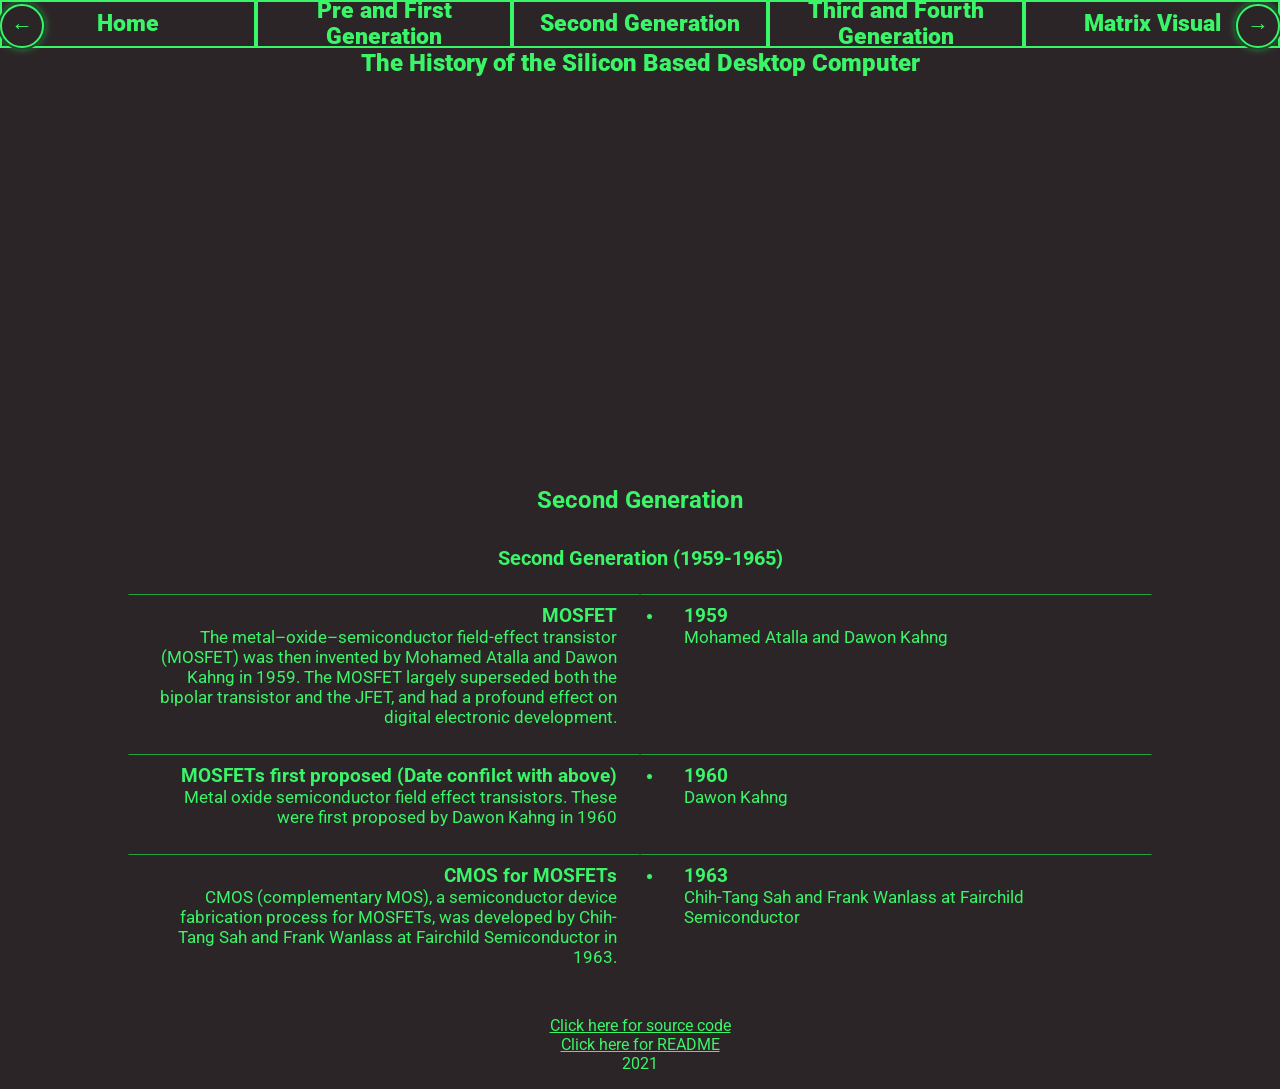
<file: second_generation.html>
<!DOCTYPE html>
<html lang="en">
<head>
    <meta charset="UTF-8">
    <!-- "X-UA-Compatible" and "IE=edge" optimises webpage display if user has older version of Internet Explorer (Ref_0001, Ref0002) -->
    <meta http-equiv="X-UA-Compatible" content="IE=edge">
    <meta name="viewport" content="width=device-width, initial-scale=1.0">
    <title>Second Generation</title>
    <link rel="stylesheet" href="assets/css/style.css?v=normal-nav-buttons-20261029">
    <!-- Link for Google font Roboto: -->
    <link rel="preconnect" href="https://fonts.gstatic.com">
    <link href="https://fonts.googleapis.com/css2?family=Roboto:wght@400&display=swap" rel="stylesheet">
    <!-- Link for Google font Open Sans: -->
    <link rel="preconnect" href="https://fonts.gstatic.com">
    <link href="https://fonts.googleapis.com/css2?family=Open+Sans:wght@400&display=swap" rel="stylesheet">
</head>
<body>
    <header>
        <!--Page header:-->
        <!--Navigation links to pages on this site: -->
        <div>
            <nav>
                <ul class="nav-menu">
                    <li class="bulletless"><a href="pre_and_first_generation.html" class="nav-arrow" aria-label="Previous page">&#8592;</a></li>
                    <li class="bulletless"><a href="index.html" class="button" target="_self">Home</a></li>
                    <li class="bulletless"><a href="pre_and_first_generation.html" class="button" target="_self">Pre and First Generation</a></li>
                    <li class="bulletless"><a href="second_generation.html" class="button" target="_self">Second Generation</a></li>
                    <li class="bulletless"><a href="third_and_fourth_generation.html" class="button" target="_self">Third and Fourth Generation</a></li>
                    <li class="bulletless"><a href="matrix_visual.html" class="button" target="_self">Matrix Visual</a></li>
                    <li class="bulletless"><a href="third_and_fourth_generation.html" class="nav-arrow" aria-label="Next page">&#8594;</a></li>
                </ul>
            </nav>
        </div>
        <section id="section-three">
                <h1 class="page_heading">The History of the Silicon Based Desktop Computer</h1>
        </section>
    </header>
    <main>
    <section id=section-four>
        <div>
            <!-- Reference Comment: center iframe https://stackoverflow.com/questions/8366957/how-to-center-an-iframe-horizontally#8366972 -->
            <!-- Reference Comment: used answer by pedro https://stackoverflow.com/users/5564463/pedro -->
            <p class="video-to-center">
            <!-- Reference Comment: iframe element taken by selecting SHARE > embed > on https://www.youtube-nocookie.com/embed/Bfvyj88Hs_o?start=1 -->
            <!-- Reference Comment: method of using iframe embedding taken from https://www.bitdegree.org/learn/how-to-embed-a-youtube-video -->
            <iframe width="560" height="315" src="https://www.youtube-nocookie.com/embed/Bfvyj88Hs_o?start=1" title="How a MOSFET Works" frameborder="0" allow="accelerometer; autoplay; clipboard-write; encrypted-media; gyroscope; picture-in-picture" allowfullscreen>
            </iframe>
            </p>
        </div>
    </section>
    <section id="section-five">
                <!-- Credit Comment: Content from https://en.wikipedia.org/wiki/History_of_computing_hardware_(1960s%E2%80%93present)#Third_generation -->

        <!-- This section has combined vertical timeline and 2 columns -->
        <!-- Note inside vertical timeline is 2 columns reference -->
            <!-- vertical timeline https://freefrontend.com/css-timelines/
                https://codepen.io/mathiesjanssen/pen/ggeBKm-->
        <div class="container">
                    <!-- Section Heading: "Second Generation" -->
                        <div class="header">
                            <h1>Second Generation</h1>
                        </div>
                    <!-- subheading: "Second Generation (1959-1965)" -->
                    <!-- From Section Heading-->
                        <div class="subheader">
                            <h2>Second Generation (1959-1965)</h2>
                        </div>

                    <!-- 2 columns https://www.w3schools.com/howto/howto_css_two_columns.asp -->
                    <!-- start row "Egyptian engineer Mohamed Atalla 1958 growing silicon oxide on clean silicon surface neutralization surface states, surface passivation" -->
                    <div class="row">

                        <!-- left column -->
                            <div class="column left"> <!-- new-->  
                                <!-- column 1 of 2 here -->
                                    <div class="item-for-left"><!-- works --><!-- .item-from-left added from right column -->
                                        <div><!--add to match right col-->
                                            <section>
                                                <ul><!-- Add unordered list containing element -->
                                                    <li class="bulletless"><!-- Add list item and class column so that this goes on the left -->
                                                        <span class="bullet-to-text-spacing-left"><!-- for bullet point to text spacing control https://stackoverflow.com/questions/4373046/css-control-space-between-bullet-and-li-->
                                                        <h3><!-- add h3 per https://codepen.io/mathiesjanssen/pen/ggeBKm-->
                                                            MOSFET
                                                        </h3>
                                                    <!-- If needed put line break(s) here -->
                                                        <p>
                                                            The metal–oxide–semiconductor field-effect transistor (MOSFET) was then invented by Mohamed Atalla and Dawon Kahng in 1959. The MOSFET largely superseded both the bipolar transistor and the JFET, and had a profound effect on digital electronic development.
                                                        </p><!--Updated Comment: line breaks above replaced with comment indicating line break placeholder. Original comment: This line (was break break paragraph open and close) fixes bug whereby right column was line breaking instead of left. Bug was caused by line break coming further down further out from center of nested code block.  If line break comes lower down, further out from center of nested code, (after next closing div tag or after next closing list item tag, it does not work as expected. -->
                                                        </span>
                                                    </li>
                                                </ul><!-- Closing tag for ul containing left column of vertical timeline -->
                                            </section>
                                        </div><!--add to match right col closing tag-->
                                    </div><!-- .item-for-left added from .item closing tag on right column -->
                                <!-- column 1 above closing -->
                            </div><!-- .column-left closing tag :Updated Comment Original Comment: new closing tag-->
                            
                        <!-- right column -->
                            <div class="column right">
                                <!-- column 2 of 2 https://www.w3schools.com/howto/howto_css_two_columns.asp -->
                                    <div class="item"><!-- works -->
                                        <div><!-- keeps separate timepoints under each other -->
                                            <section>
                                                <ul><!-- Add unordered list containing element -->
                                                    <li>
                                                        <span class="bullet-to-text-spacing-right"><!-- for bullet point to text spacing control https://stackoverflow.com/questions/4373046/css-control-space-between-bullet-and-li-->
                                                        <h3>
                                                            1959
                                                        </h3>
                                                    <!-- If needed put line break(s) here -->
                                                        <p>
                                                            Mohamed Atalla and Dawon Kahng
                                                        </p>
                                                        </span>
                                                    </li><!-- Add class bulletless2 to remove bullet point -->
                                                </ul><!-- Close unordered list containing element -->
                                            </section>
                                        </div>
                                    </div>
                                <!-- end vertical timeline -->
                            </div>
                        <!-- close 2 columns: -->

                    <!-- row div closing tag: -->
                    </div>
                    <!-- -end- row "Egyptian engineer Mohamed Atalla 1958 growing silicon oxide on clean silicon surface neutralization surface states, surface passivation" -->

                    <!-- start row "MOSFETs proposed Dawon Kahng 1960 Dates conflict with above" -->
                    <div class="row">

                        <!-- left column -->
                            <div class="column left"> <!-- new-->  
                                <!-- column 1 of 2 here -->
                                    <div class="item-for-left"><!-- works --><!-- .item-from-left added from right column -->
                                        <div><!--add to match right col-->
                                            <section>
                                                <ul><!-- Add unordered list containing element -->
                                                    <li class="bulletless"><!-- Add list item and class column so that this goes on the left -->
                                                        <span class="bullet-to-text-spacing-left"><!-- for bullet point to text spacing control https://stackoverflow.com/questions/4373046/css-control-space-between-bullet-and-li-->
                                                        <h3><!-- add h3 per https://codepen.io/mathiesjanssen/pen/ggeBKm-->
                                                            MOSFETs first proposed (Date confilct with above)
                                                        </h3>
                                                    <!-- If needed put line break(s) here -->
                                                        <p>
                                                            Metal oxide semiconductor field effect transistors. These were first proposed by Dawon Kahng in 1960
                                                        </p><!--Updated Comment: line breaks above replaced with comment indicating line break placeholder. Original comment: This line (was break break paragraph open and close) fixes bug whereby right column was line breaking instead of left. Bug was caused by line break coming further down further out from center of nested code block.  If line break comes lower down, further out from center of nested code, (after next closing div tag or after next closing list item tag, it does not work as expected. -->
                                                        </span>
                                                    </li>
                                                </ul><!-- Closing tag for ul containing left column of vertical timeline -->
                                            </section>
                                        </div><!--add to match right col closing tag-->
                                    </div><!-- .item-for-left added from .item closing tag on right column -->
                                <!-- column 1 above closing -->
                            </div><!-- .column-left closing tag :Updated Comment Original Comment: new closing tag-->
                            
                        <!-- right column -->
                            <div class="column right">
                                <!-- column 2 of 2 https://www.w3schools.com/howto/howto_css_two_columns.asp -->
                                    <div class="item"><!-- works -->
                                        <div><!-- keeps separate timepoints under each other -->
                                            <section>
                                                <ul><!-- Add unordered list containing element -->
                                                    <li>
                                                        <span class="bullet-to-text-spacing-right"><!-- for bullet point to text spacing control https://stackoverflow.com/questions/4373046/css-control-space-between-bullet-and-li-->
                                                        <h3>
                                                            1960
                                                        </h3>
                                                    <!-- If needed put line break(s) here -->
                                                        <p>
                                                            Dawon Kahng
                                                        </p>
                                                        </span>
                                                    </li><!-- Add class bulletless2 to remove bullet point -->
                                                </ul><!-- Close unordered list containing element -->
                                            </section>
                                        </div>
                                    </div>
                                <!-- end vertical timeline -->
                            </div>
                        <!-- close 2 columns: -->

                    <!-- row -->
                    </div>
                    <!-- -end- row "MOSFETs proposed Dawon Kahng 1960 Dates conflict with above" -->

                    <!-- start row "CMOS 1963" -->
                    <div class="row">

                        <!-- left column -->
                            <div class="column left"> <!-- new-->  
                                <!-- column 1 of 2 here -->
                                    <div class="item-for-left"><!-- works --><!-- .item-from-left added from right column -->
                                        <div><!--add to match right col-->
                                            <section>
                                                <ul><!-- Add unordered list containing element -->
                                                    <li class="bulletless"><!-- Add list item and class column so that this goes on the left -->
                                                        <span class="bullet-to-text-spacing-left"><!-- for bullet point to text spacing control https://stackoverflow.com/questions/4373046/css-control-space-between-bullet-and-li-->
                                                        <h3><!-- add h3 per https://codepen.io/mathiesjanssen/pen/ggeBKm-->
                                                            CMOS for MOSFETs
                                                        </h3>
                                                    <!-- If needed put line break(s) here -->
                                                        <p>
                                                            CMOS (complementary MOS), a semiconductor device fabrication process for MOSFETs, was developed by Chih-Tang Sah and Frank Wanlass at Fairchild Semiconductor in 1963.
                                                        </p><!--Updated Comment: line breaks above replaced with comment indicating line break placeholder. Original comment: This line (was break break paragraph open and close) fixes bug whereby right column was line breaking instead of left. Bug was caused by line break coming further down further out from center of nested code block.  If line break comes lower down, further out from center of nested code, (after next closing div tag or after next closing list item tag, it does not work as expected. -->
                                                        </span>
                                                    </li>
                                                </ul><!-- Closing tag for ul containing left column of vertical timeline -->
                                            </section>
                                        </div><!--add to match right col closing tag-->
                                    </div><!-- .item-for-left added from .item closing tag on right column -->
                                <!-- column 1 above closing -->
                            </div><!-- .column-left closing tag :Updated Comment Original Comment: new closing tag-->
                            
                        <!-- right column -->
                            <div class="column right">
                                <!-- column 2 of 2 https://www.w3schools.com/howto/howto_css_two_columns.asp -->
                                    <div class="item"><!-- works -->
                                        <div><!-- keeps separate timepoints under each other -->
                                            <section>
                                                <ul><!-- Add unordered list containing element -->
                                                    <li>
                                                        <span class="bullet-to-text-spacing-right"><!-- for bullet point to text spacing control https://stackoverflow.com/questions/4373046/css-control-space-between-bullet-and-li-->
                                                        <h3>
                                                            1963
                                                        </h3>
                                                    <!-- If needed put line break(s) here -->
                                                        <p>
                                                            Chih-Tang Sah and Frank Wanlass at Fairchild Semiconductor
                                                        </p>
                                                        </span>
                                                    </li><!-- Add class bulletless2 to remove bullet point -->
                                                </ul><!-- Close unordered list containing element -->
                                            </section>
                                        </div>
                                    </div>
                                <!-- end vertical timeline -->
                            </div>
                        <!-- close 2 columns: -->

                    <!-- row -->
                    </div>
                    <!-- -end- row "CMOS 1963" -->

                    <!-- close CONTAINER: -->
            </div>
            <!-- end vertical timeline -->

    <!-- section 5 closing tag: -->
    </section>
    </main>
    <footer>
        <a href="https://github.com/Coder731/Portfolio_Project_1" target="_blank">Click here for source code</a>
        <br>
        <a href="https://github.com/Coder731/Portfolio_Project_1/blob/main/README.md" target="_blank">Click here for README</a>
        <br>
        2021
    </footer>
</body>
</html>
</file>
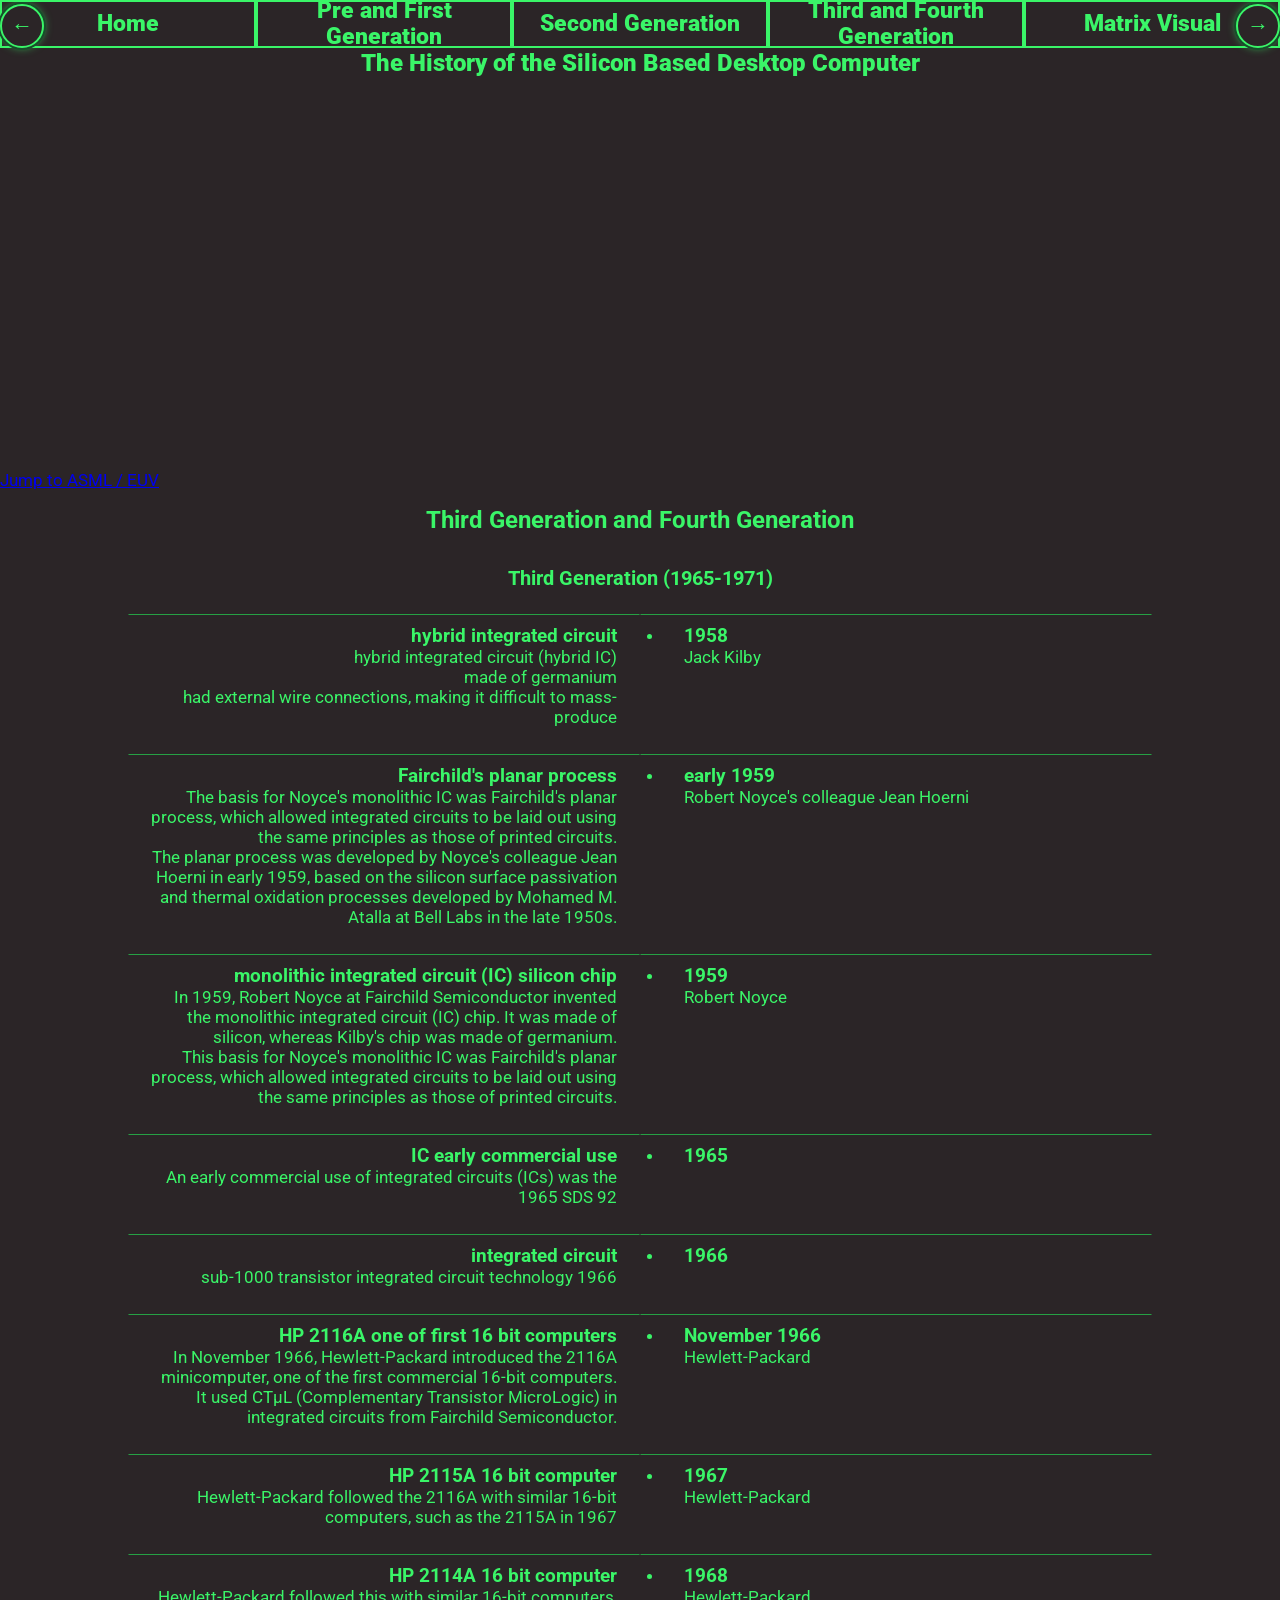
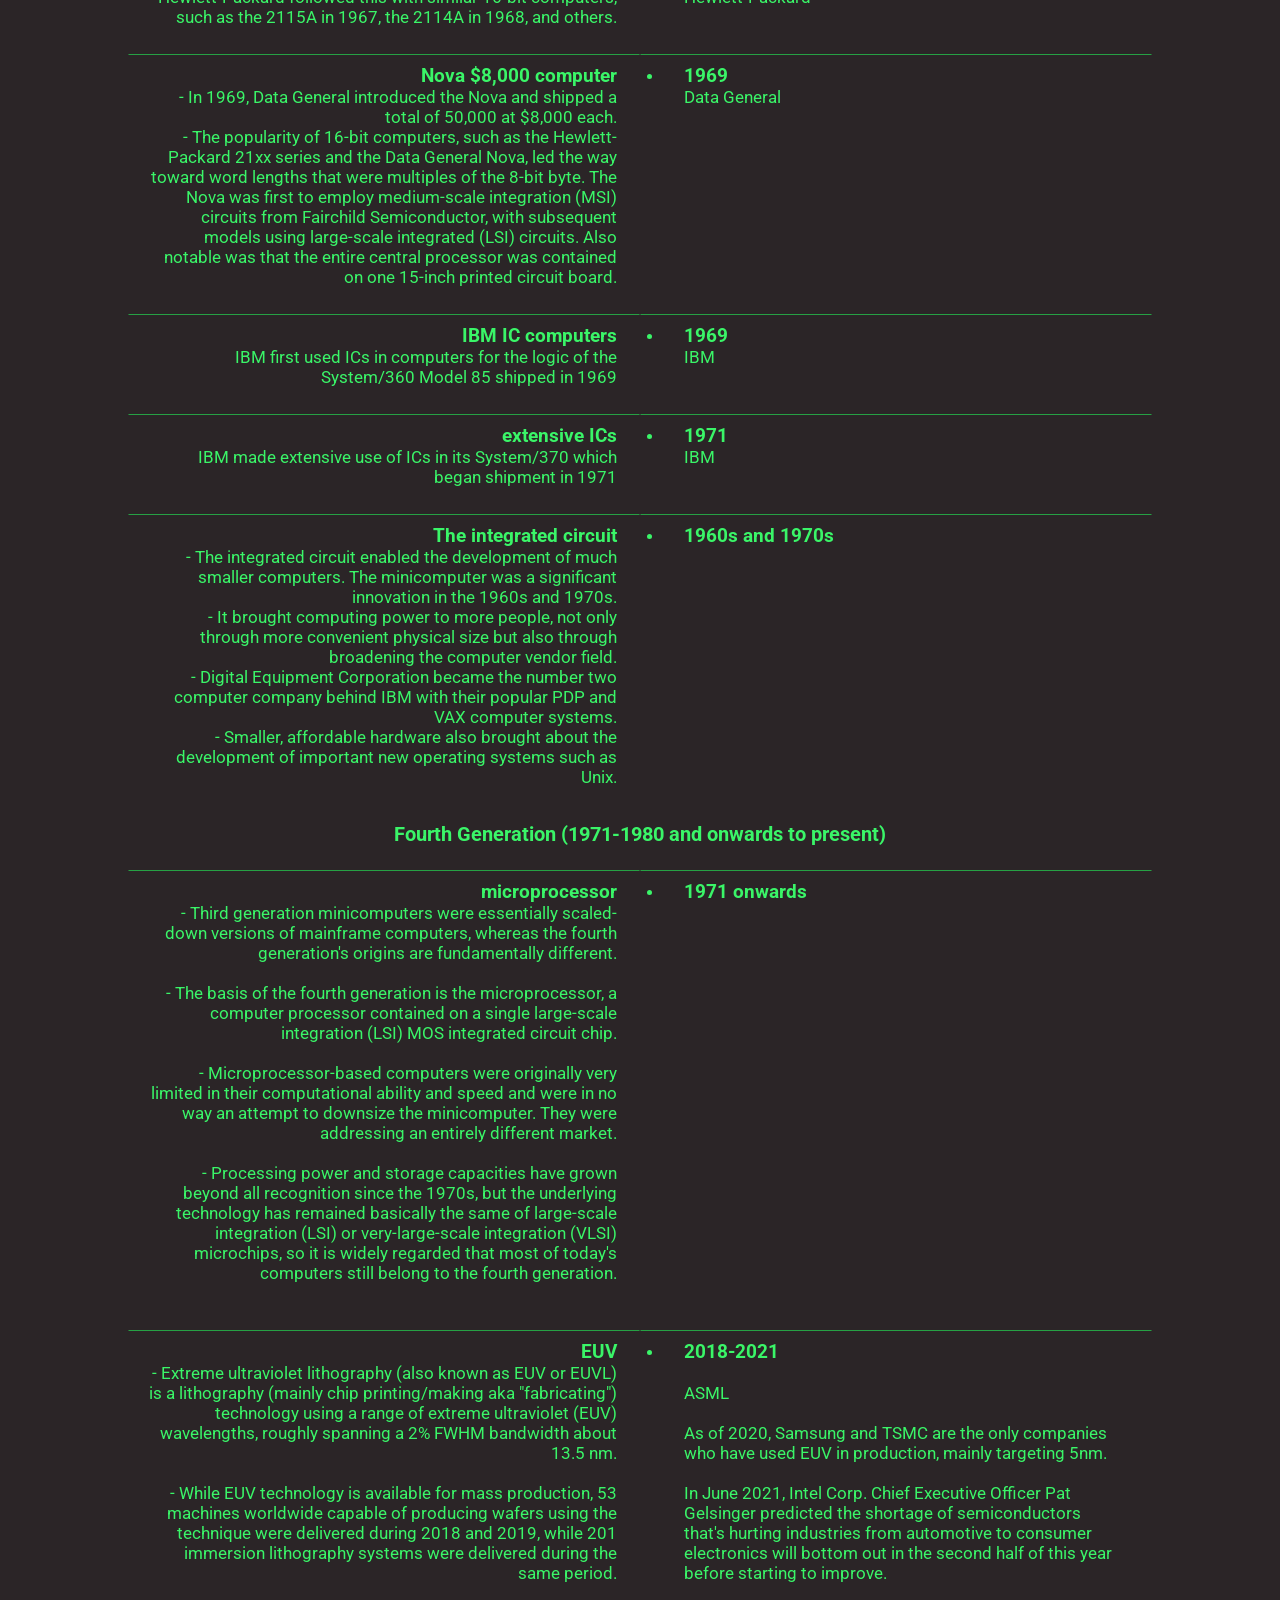
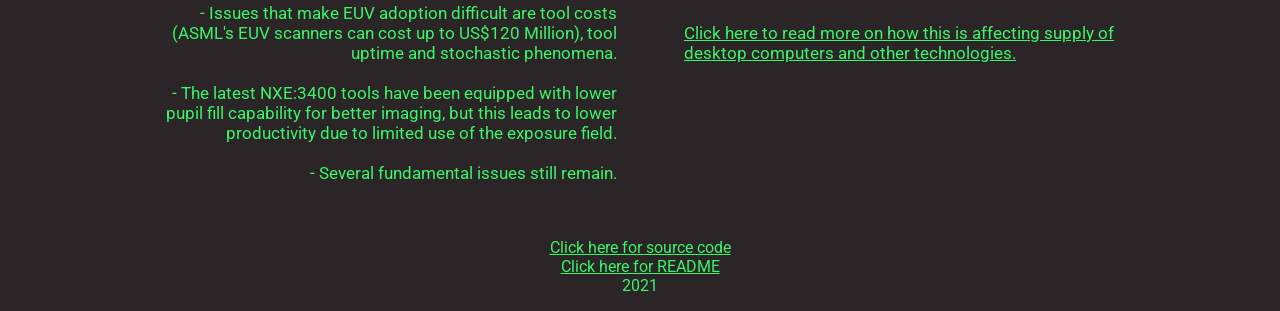
<file: third_and_fourth_generation.html>
<!DOCTYPE html>
<html lang="en">
<head>
    <meta charset="UTF-8">
    <!-- "X-UA-Compatible" and "IE=edge" optimises webpage display if user has older version of Internet Explorer (Ref_0001, Ref0002) -->
    <meta http-equiv="X-UA-Compatible" content="IE=edge">
    <meta name="viewport" content="width=device-width, initial-scale=1.0">
    <title>Third and Fourth Generation</title>
    <link rel="stylesheet" href="assets/css/style.css?v=normal-nav-buttons-20261029">
    <!-- Link for Google font Roboto: -->
    <link rel="preconnect" href="https://fonts.gstatic.com">
    <link href="https://fonts.googleapis.com/css2?family=Roboto:wght@400&display=swap" rel="stylesheet">
    <!-- Link for Google font Open Sans: -->
    <link rel="preconnect" href="https://fonts.gstatic.com">
    <link href="https://fonts.googleapis.com/css2?family=Open+Sans:wght@400&display=swap" rel="stylesheet">
</head>
<body>
    <header>
        <!--Page header:-->
        <!--Navigation links to pages on this site: -->
        <div>
            <nav>
                <ul class="nav-menu">
                    <li class="bulletless"><a href="second_generation.html" class="nav-arrow" aria-label="Previous page">&#8592;</a></li>
                    <li class="bulletless"><a href="index.html" class="button" target="_self">Home</a></li>
                    <li class="bulletless"><a href="pre_and_first_generation.html" class="button" target="_self">Pre and First Generation</a></li>
                    <li class="bulletless"><a href="second_generation.html" class="button" target="_self">Second Generation</a></li>
                    <li class="bulletless"><a href="third_and_fourth_generation.html" class="button" target="_self">Third and Fourth Generation</a></li>
                    <li class="bulletless"><a href="matrix_visual.html" class="button" target="_self">Matrix Visual</a></li>
                    <li class="bulletless"><a href="matrix_visual.html" class="nav-arrow" aria-label="Next page">&#8594;</a></li>
                </ul>
            </nav>
        </div>
        <section id="section-three">
            <h1 class="page_heading">The History of the Silicon Based Desktop Computer</h1>
        </section>
    </header>
    <main>
    <section id="section-four">
        <div>
            <!-- Reference Comment: center iframe https://stackoverflow.com/questions/8366957/how-to-center-an-iframe-horizontally#8366972 -->
            <!-- Reference Comment: used answer by pedro https://stackoverflow.com/users/5564463/pedro -->
            <p class="video-to-center">
            <!-- Reference Comment: iframe element taken by selecting SHARE > embed > on https://www.youtube-nocookie.com/embed/WnNm_uJYWhA?start=3 -->
            <!-- Reference Comment: method of using iframe embedding taken from https://www.bitdegree.org/learn/how-to-embed-a-youtube-video -->
            <iframe width="560" height="315" src="https://www.youtube-nocookie.com/embed/oIiqVrKDtLc?start=363" title="Extreme ultraviolet lithography" frameborder="0" allow="accelerometer; autoplay; clipboard-write; encrypted-media; gyroscope; picture-in-picture" allowfullscreen></iframe>
            </p>
            <p class="page-feature-link"><a href="#asml-euv">Jump to ASML / EUV</a></p>
        </div>
    </section>
    <section id="section-five">
                <!-- Credit Comment: Content from https://en.wikipedia.org/wiki/History_of_computing_hardware_(1960s%E2%80%93present)#Third_generation -->

        <!-- This section has combined vertical timeline and 2 columns -->
        <!-- Note inside vertical timeline is 2 columns reference -->
            <!-- vertical timeline https://freefrontend.com/css-timelines/
                https://codepen.io/mathiesjanssen/pen/ggeBKm-->
        <div class="container">
                    <!-- Section Heading: "Prior to First Generation and First Generation" -->
                        <div class="header">
                            <h1>Third Generation and Fourth Generation</h1>
                        </div>
                    <!-- subheading: "Prior to First Generation" -->
                    <!-- From Section Heading-->
                        <div class="subheader">
                            <h2>Third Generation (1965-1971)</h2>
                        </div>

                    <!-- 2 columns https://www.w3schools.com/howto/howto_css_two_columns.asp -->
                    <!-- start row "Jack Kilby Texas Instruments hybrid integrated circuit (hybrid IC) 1958" -->
                    <div class="row">

                        <!-- left column -->
                            <div class="column left"> <!-- new-->  
                                <!-- column 1 of 2 here -->
                                    <div class="item-for-left"><!-- works --><!-- .item-from-left added from right column -->
                                        <div><!--add to match right col-->
                                            <section>
                                                <ul><!-- Add unordered list containing element -->
                                                    <li class="bulletless"><!-- Add list item and class column so that this goes on the left -->
                                                        <span class="bullet-to-text-spacing-left"><!-- for bullet point to text spacing control https://stackoverflow.com/questions/4373046/css-control-space-between-bullet-and-li-->
                                                        <h3><!-- add h3 per https://codepen.io/mathiesjanssen/pen/ggeBKm-->
                                                            hybrid integrated circuit
                                                        </h3>
                                                    <!-- If needed put line break(s) here -->
                                                        <p>
                                                            hybrid integrated circuit (hybrid IC)
                                                        </p><!--Updated Comment: line breaks above replaced with comment indicating line break placeholder. Original comment: This line (was break break paragraph open and close) fixes bug whereby right column was line breaking instead of left. Bug was caused by line break coming further down further out from center of nested code block.  If line break comes lower down, further out from center of nested code, (after next closing div tag or after next closing list item tag, it does not work as expected. -->
                                                        <p>
                                                            made of germanium
                                                        </p><!--Updated Comment: line breaks above replaced with comment indicating line break placeholder. Original comment: This line (was break break paragraph open and close) fixes bug whereby right column was line breaking instead of left. Bug was caused by line break coming further down further out from center of nested code block.  If line break comes lower down, further out from center of nested code, (after next closing div tag or after next closing list item tag, it does not work as expected. -->
                                                        <p>
                                                            had external wire connections, making it difficult to mass-produce
                                                        </p><!--Updated Comment: line breaks above replaced with comment indicating line break placeholder. Original comment: This line (was break break paragraph open and close) fixes bug whereby right column was line breaking instead of left. Bug was caused by line break coming further down further out from center of nested code block.  If line break comes lower down, further out from center of nested code, (after next closing div tag or after next closing list item tag, it does not work as expected. -->
                                                        </span>
                                                    </li>
                                                </ul><!-- Closing tag for ul containing left column of vertical timeline -->
                                            </section>
                                        </div><!--add to match right col closing tag-->
                                    </div><!-- .item-for-left added from .item closing tag on right column -->
                                <!-- column 1 above closing -->
                            </div><!-- .column-left closing tag :Updated Comment Original Comment: new closing tag-->
                            
                        <!-- right column -->
                            <div class="column right">
                                <!-- column 2 of 2 https://www.w3schools.com/howto/howto_css_two_columns.asp -->
                                    <div class="item"><!-- works -->
                                        <div><!-- keeps separate timepoints under each other -->
                                            <section>
                                                <ul><!-- Add unordered list containing element -->
                                                    <li>
                                                        <span class="bullet-to-text-spacing-right"><!-- for bullet point to text spacing control https://stackoverflow.com/questions/4373046/css-control-space-between-bullet-and-li-->
                                                        <h3>
                                                            1958
                                                        </h3>
                                                    <!-- If needed put line break(s) here -->
                                                        <p>
                                                            Jack Kilby
                                                        </p>
                                                        </span>
                                                    </li><!-- Add class bulletless2 to remove bullet point -->
                                                </ul><!-- Close unordered list containing element -->
                                            </section>
                                        </div>
                                    </div>
                                <!-- end vertical timeline -->
                            </div>
                        <!-- close 2 columns: -->

                    <!-- row div closing tag: -->
                    </div>
                    <!-- -end- row "Jack Kilby Texas Instruments hybrid integrated circuit (hybrid IC) 1958" -->

                    <!-- 2 columns https://www.w3schools.com/howto/howto_css_two_columns.asp -->
                    <!-- start row "early 1959" -->
                    <div class="row">

                        <!-- left column -->
                            <div class="column left"> <!-- new-->  
                                <!-- column 1 of 2 here -->
                                    <div class="item-for-left"><!-- works --><!-- .item-from-left added from right column -->
                                        <div><!--add to match right col-->
                                            <section>
                                                <ul><!-- Add unordered list containing element -->
                                                    <li class="bulletless"><!-- Add list item and class column so that this goes on the left -->
                                                        <span class="bullet-to-text-spacing-left"><!-- for bullet point to text spacing control https://stackoverflow.com/questions/4373046/css-control-space-between-bullet-and-li-->
                                                        <h3><!-- add h3 per https://codepen.io/mathiesjanssen/pen/ggeBKm-->
                                                            Fairchild's planar process
                                                        </h3>
                                                    <!-- If needed put line break(s) here -->
                                                        <p>
                                                            The basis for Noyce's monolithic IC was Fairchild's planar process, which allowed integrated circuits to be laid out using the same principles as those of printed circuits.
                                                        </p><!--Updated Comment: line breaks above replaced with comment indicating line break placeholder. Original comment: This line (was break break paragraph open and close) fixes bug whereby right column was line breaking instead of left. Bug was caused by line break coming further down further out from center of nested code block.  If line break comes lower down, further out from center of nested code, (after next closing div tag or after next closing list item tag, it does not work as expected. -->
                                                        <p>
                                                            The planar process was developed by Noyce's colleague Jean Hoerni in early 1959, based on the silicon surface passivation and thermal oxidation processes developed by Mohamed M. Atalla at Bell Labs in the late 1950s.
                                                        </p><!--Updated Comment: line breaks above replaced with comment indicating line break placeholder. Original comment: This line (was break break paragraph open and close) fixes bug whereby right column was line breaking instead of left. Bug was caused by line break coming further down further out from center of nested code block.  If line break comes lower down, further out from center of nested code, (after next closing div tag or after next closing list item tag, it does not work as expected. -->
                                                        </span>
                                                    </li>
                                                </ul><!-- Closing tag for ul containing left column of vertical timeline -->
                                            </section>
                                        </div><!--add to match right col closing tag-->
                                    </div><!-- .item-for-left added from .item closing tag on right column -->
                                <!-- column 1 above closing -->
                            </div><!-- .column-left closing tag :Updated Comment Original Comment: new closing tag-->
                            
                        <!-- right column -->
                            <div class="column right">
                                <!-- column 2 of 2 https://www.w3schools.com/howto/howto_css_two_columns.asp -->
                                    <div class="item"><!-- works -->
                                        <div><!-- keeps separate timepoints under each other -->
                                            <section>
                                                <ul><!-- Add unordered list containing element -->
                                                    <li>
                                                        <span class="bullet-to-text-spacing-right"><!-- for bullet point to text spacing control https://stackoverflow.com/questions/4373046/css-control-space-between-bullet-and-li-->
                                                        <h3>
                                                            early 1959
                                                        </h3>
                                                    <!-- If needed put line break(s) here -->
                                                        <p>
                                                            Robert Noyce's colleague Jean Hoerni
                                                        </p>
                                                        </span>
                                                    </li><!-- Add class bulletless2 to remove bullet point -->
                                                </ul><!-- Close unordered list containing element -->
                                            </section>
                                        </div>
                                    </div>
                                <!-- end vertical timeline -->
                            </div>
                        <!-- close 2 columns: -->

                    <!-- row div closing tag: -->
                    </div>
                    <!-- -end- row "early 1959" -->

                    <!-- 2 columns https://www.w3schools.com/howto/howto_css_two_columns.asp -->
                    <!-- start row "Robert Noyce Fairchild Semiconductor monolithic integrated circuit (IC) silicon chip 1959" -->
                    <div class="row">

                        <!-- left column -->
                            <div class="column left"> <!-- new-->  
                                <!-- column 1 of 2 here -->
                                    <div class="item-for-left"><!-- works --><!-- .item-from-left added from right column -->
                                        <div><!--add to match right col-->
                                            <section>
                                                <ul><!-- Add unordered list containing element -->
                                                    <li class="bulletless"><!-- Add list item and class column so that this goes on the left -->
                                                        <span class="bullet-to-text-spacing-left"><!-- for bullet point to text spacing control https://stackoverflow.com/questions/4373046/css-control-space-between-bullet-and-li-->
                                                        <h3><!-- add h3 per https://codepen.io/mathiesjanssen/pen/ggeBKm-->
                                                            monolithic integrated circuit (IC) silicon chip
                                                        </h3>
                                                    <!-- If needed put line break(s) here -->
                                                        <p>
                                                            In 1959, Robert Noyce at Fairchild Semiconductor invented the monolithic integrated circuit (IC) chip. It was made of silicon, whereas Kilby's chip was made of germanium.
                                                        </p><!--Updated Comment: line breaks above replaced with comment indicating line break placeholder. Original comment: This line (was break break paragraph open and close) fixes bug whereby right column was line breaking instead of left. Bug was caused by line break coming further down further out from center of nested code block.  If line break comes lower down, further out from center of nested code, (after next closing div tag or after next closing list item tag, it does not work as expected. -->
                                                        <p>
                                                            This basis for Noyce's monolithic IC was Fairchild's planar process, which allowed integrated circuits to be laid out using the same principles as those of printed circuits.
                                                        </p><!--Updated Comment: line breaks above replaced with comment indicating line break placeholder. Original comment: This line (was break break paragraph open and close) fixes bug whereby right column was line breaking instead of left. Bug was caused by line break coming further down further out from center of nested code block.  If line break comes lower down, further out from center of nested code, (after next closing div tag or after next closing list item tag, it does not work as expected. -->
                                                        </span>
                                                    </li>
                                                </ul><!-- Closing tag for ul containing left column of vertical timeline -->
                                            </section>
                                        </div><!--add to match right col closing tag-->
                                    </div><!-- .item-for-left added from .item closing tag on right column -->
                                <!-- column 1 above closing -->
                            </div><!-- .column-left closing tag :Updated Comment Original Comment: new closing tag-->
                            
                        <!-- right column -->
                            <div class="column right">
                                <!-- column 2 of 2 https://www.w3schools.com/howto/howto_css_two_columns.asp -->
                                    <div class="item"><!-- works -->
                                        <div><!-- keeps separate timepoints under each other -->
                                            <section>
                                                <ul><!-- Add unordered list containing element -->
                                                    <li>
                                                        <span class="bullet-to-text-spacing-right"><!-- for bullet point to text spacing control https://stackoverflow.com/questions/4373046/css-control-space-between-bullet-and-li-->
                                                        <h3>
                                                            1959
                                                        </h3>
                                                    <!-- If needed put line break(s) here -->
                                                        <p>
                                                            Robert Noyce
                                                        </p>
                                                        </span>
                                                    </li><!-- Add class bulletless2 to remove bullet point -->
                                                </ul><!-- Close unordered list containing element -->
                                            </section>
                                        </div>
                                    </div>
                                <!-- end vertical timeline -->
                            </div>
                        <!-- close 2 columns: -->

                    <!-- row div closing tag: -->
                    </div>
                    <!-- -end- row "Robert Noyce Fairchild Semiconductor monolithic integrated circuit (IC) silicon chip 1959" -->

                    <!-- 2 columns https://www.w3schools.com/howto/howto_css_two_columns.asp -->
                    <!-- start row "commercial IC 1965" -->
                    <div class="row">

                        <!-- left column -->
                            <div class="column left"> <!-- new-->  
                                <!-- column 1 of 2 here -->
                                    <div class="item-for-left"><!-- works --><!-- .item-from-left added from right column -->
                                        <div><!--add to match right col-->
                                            <section>
                                                <ul><!-- Add unordered list containing element -->
                                                    <li class="bulletless"><!-- Add list item and class column so that this goes on the left -->
                                                        <span class="bullet-to-text-spacing-left"><!-- for bullet point to text spacing control https://stackoverflow.com/questions/4373046/css-control-space-between-bullet-and-li-->
                                                        <h3><!-- add h3 per https://codepen.io/mathiesjanssen/pen/ggeBKm-->
                                                            IC early commercial use
                                                        </h3>
                                                    <!-- If needed put line break(s) here -->
                                                        <p>
                                                            An early commercial use of integrated circuits (ICs) was the 1965 SDS 92
                                                        </p><!--Updated Comment: line breaks above replaced with comment indicating line break placeholder. Original comment: This line (was break break paragraph open and close) fixes bug whereby right column was line breaking instead of left. Bug was caused by line break coming further down further out from center of nested code block.  If line break comes lower down, further out from center of nested code, (after next closing div tag or after next closing list item tag, it does not work as expected. -->
                                                        </span>
                                                    </li>
                                                </ul><!-- Closing tag for ul containing left column of vertical timeline -->
                                            </section>
                                        </div><!--add to match right col closing tag-->
                                    </div><!-- .item-for-left added from .item closing tag on right column -->
                                <!-- column 1 above closing -->
                            </div><!-- .column-left closing tag :Updated Comment Original Comment: new closing tag-->
                            
                        <!-- right column -->
                            <div class="column right">
                                <!-- column 2 of 2 https://www.w3schools.com/howto/howto_css_two_columns.asp -->
                                    <div class="item"><!-- works -->
                                        <div><!-- keeps separate timepoints under each other -->
                                            <section>
                                                <ul><!-- Add unordered list containing element -->
                                                    <li>
                                                        <span class="bullet-to-text-spacing-right"><!-- for bullet point to text spacing control https://stackoverflow.com/questions/4373046/css-control-space-between-bullet-and-li-->
                                                        <h3>
                                                            1965
                                                        </h3>
                                                    <!-- If needed put line break(s) here -->
                                                        <p>
                                                            
                                                        </p>
                                                        </span>
                                                    </li><!-- Add class bulletless2 to remove bullet point -->
                                                </ul><!-- Close unordered list containing element -->
                                            </section>
                                        </div>
                                    </div>
                                <!-- end vertical timeline -->
                            </div>
                        <!-- close 2 columns: -->
    
                    <!-- row -->
                    </div>
                    <!-- -end- row "commercial IC 1965" --> 

                    <!-- 2 columns https://www.w3schools.com/howto/howto_css_two_columns.asp -->
                    <!-- start row "sub-1000 transistor integrated circuit technology 1966" -->
                    <div class="row">

                        <!-- left column -->
                            <div class="column left"> <!-- new-->  
                                <!-- column 1 of 2 here -->
                                    <div class="item-for-left"><!-- works --><!-- .item-from-left added from right column -->
                                        <div><!--add to match right col-->
                                            <section>
                                                <ul><!-- Add unordered list containing element -->
                                                    <li class="bulletless"><!-- Add list item and class column so that this goes on the left -->
                                                        <span class="bullet-to-text-spacing-left"><!-- for bullet point to text spacing control https://stackoverflow.com/questions/4373046/css-control-space-between-bullet-and-li-->
                                                        <h3><!-- add h3 per https://codepen.io/mathiesjanssen/pen/ggeBKm-->
                                                            integrated circuit
                                                        </h3>
                                                    <!-- If needed put line break(s) here -->
                                                        <p>
                                                            sub-1000 transistor integrated circuit technology 1966
                                                        </p><!--Updated Comment: line breaks above replaced with comment indicating line break placeholder. Original comment: This line (was break break paragraph open and close) fixes bug whereby right column was line breaking instead of left. Bug was caused by line break coming further down further out from center of nested code block.  If line break comes lower down, further out from center of nested code, (after next closing div tag or after next closing list item tag, it does not work as expected. -->
                                                        </span>
                                                    </li>
                                                </ul><!-- Closing tag for ul containing left column of vertical timeline -->
                                            </section>
                                        </div><!--add to match right col closing tag-->
                                    </div><!-- .item-for-left added from .item closing tag on right column -->
                                <!-- column 1 above closing -->
                            </div><!-- .column-left closing tag :Updated Comment Original Comment: new closing tag-->
                            
                        <!-- right column -->
                            <div class="column right">
                                <!-- column 2 of 2 https://www.w3schools.com/howto/howto_css_two_columns.asp -->
                                    <div class="item"><!-- works -->
                                        <div><!-- keeps separate timepoints under each other -->
                                            <section>
                                                <ul><!-- Add unordered list containing element -->
                                                    <li>
                                                        <span class="bullet-to-text-spacing-right"><!-- for bullet point to text spacing control https://stackoverflow.com/questions/4373046/css-control-space-between-bullet-and-li-->
                                                        <h3>
                                                            1966
                                                        </h3>
                                                    <!-- If needed put line break(s) here -->
                                                        <p>
                                                            
                                                        </p>
                                                        </span>
                                                    </li><!-- Add class bulletless2 to remove bullet point -->
                                                </ul><!-- Close unordered list containing element -->
                                            </section>
                                        </div>
                                    </div>
                                <!-- end vertical timeline -->
                            </div>
                        <!-- close 2 columns: -->

                    <!-- row div closing tag: -->
                    </div>
                    <!-- -end- row "sub-1000 transistor integrated circuit technology 1966" -->

                    <!-- 2 columns https://www.w3schools.com/howto/howto_css_two_columns.asp -->
                    <!-- start row "Hewlett-Packard 2116A minicomputer November 1966" -->
                    <div class="row">

                        <!-- left column -->
                            <div class="column left"> <!-- new-->  
                                <!-- column 1 of 2 here -->
                                    <div class="item-for-left"><!-- works --><!-- .item-from-left added from right column -->
                                        <div><!--add to match right col-->
                                            <section>
                                                <ul><!-- Add unordered list containing element -->
                                                    <li class="bulletless"><!-- Add list item and class column so that this goes on the left -->
                                                        <span class="bullet-to-text-spacing-left"><!-- for bullet point to text spacing control https://stackoverflow.com/questions/4373046/css-control-space-between-bullet-and-li-->
                                                        <h3><!-- add h3 per https://codepen.io/mathiesjanssen/pen/ggeBKm-->
                                                            HP 2116A one of first 16 bit computers
                                                        </h3>
                                                    <!-- If needed put line break(s) here -->
                                                        <p>
                                                            In November 1966, Hewlett-Packard introduced the 2116A minicomputer, one of the first commercial 16-bit computers. It used CTµL (Complementary Transistor MicroLogic) in integrated circuits from Fairchild Semiconductor.
                                                        </p><!--Updated Comment: line breaks above replaced with comment indicating line break placeholder. Original comment: This line (was break break paragraph open and close) fixes bug whereby right column was line breaking instead of left. Bug was caused by line break coming further down further out from center of nested code block.  If line break comes lower down, further out from center of nested code, (after next closing div tag or after next closing list item tag, it does not work as expected. -->
                                                        </span>
                                                    </li>
                                                </ul><!-- Closing tag for ul containing left column of vertical timeline -->
                                            </section>
                                        </div><!--add to match right col closing tag-->
                                    </div><!-- .item-for-left added from .item closing tag on right column -->
                                <!-- column 1 above closing -->
                            </div><!-- .column-left closing tag :Updated Comment Original Comment: new closing tag-->
                            
                        <!-- right column -->
                            <div class="column right">
                                <!-- column 2 of 2 https://www.w3schools.com/howto/howto_css_two_columns.asp -->
                                    <div class="item"><!-- works -->
                                        <div><!-- keeps separate timepoints under each other -->
                                            <section>
                                                <ul><!-- Add unordered list containing element -->
                                                    <li>
                                                        <span class="bullet-to-text-spacing-right"><!-- for bullet point to text spacing control https://stackoverflow.com/questions/4373046/css-control-space-between-bullet-and-li-->
                                                        <h3>
                                                            November 1966
                                                        </h3>
                                                    <!-- If needed put line break(s) here -->
                                                        <p>
                                                            Hewlett-Packard
                                                        </p>
                                                        </span>
                                                    </li><!-- Add class bulletless2 to remove bullet point -->
                                                </ul><!-- Close unordered list containing element -->
                                            </section>
                                        </div>
                                    </div>
                                <!-- end vertical timeline -->
                            </div>
                        <!-- close 2 columns: -->

                    <!-- row div closing tag: -->
                    </div>
                    <!-- -end- row "Hewlett-Packard 2116A minicomputer November 1966" -->

                    <!-- 2 columns https://www.w3schools.com/howto/howto_css_two_columns.asp -->
                    <!-- start row "Hewlett-Packard 2115A computer 1967" -->
                    <div class="row">

                        <!-- left column -->
                            <div class="column left"> <!-- new-->  
                                <!-- column 1 of 2 here -->
                                    <div class="item-for-left"><!-- works --><!-- .item-from-left added from right column -->
                                        <div><!--add to match right col-->
                                            <section>
                                                <ul><!-- Add unordered list containing element -->
                                                    <li class="bulletless"><!-- Add list item and class column so that this goes on the left -->
                                                        <span class="bullet-to-text-spacing-left"><!-- for bullet point to text spacing control https://stackoverflow.com/questions/4373046/css-control-space-between-bullet-and-li-->
                                                        <h3><!-- add h3 per https://codepen.io/mathiesjanssen/pen/ggeBKm-->
                                                            HP 2115A 16 bit computer
                                                        </h3>
                                                    <!-- If needed put line break(s) here -->
                                                        <p>
                                                            Hewlett-Packard followed the 2116A with similar 16-bit computers, such as the 2115A in 1967
                                                        </p><!--Updated Comment: line breaks above replaced with comment indicating line break placeholder. Original comment: This line (was break break paragraph open and close) fixes bug whereby right column was line breaking instead of left. Bug was caused by line break coming further down further out from center of nested code block.  If line break comes lower down, further out from center of nested code, (after next closing div tag or after next closing list item tag, it does not work as expected. -->
                                                        </span>
                                                    </li>
                                                </ul><!-- Closing tag for ul containing left column of vertical timeline -->
                                            </section>
                                        </div><!--add to match right col closing tag-->
                                    </div><!-- .item-for-left added from .item closing tag on right column -->
                                <!-- column 1 above closing -->
                            </div><!-- .column-left closing tag :Updated Comment Original Comment: new closing tag-->
                            
                        <!-- right column -->
                            <div class="column right">
                                <!-- column 2 of 2 https://www.w3schools.com/howto/howto_css_two_columns.asp -->
                                    <div class="item"><!-- works -->
                                        <div><!-- keeps separate timepoints under each other -->
                                            <section>
                                                <ul><!-- Add unordered list containing element -->
                                                    <li>
                                                        <span class="bullet-to-text-spacing-right"><!-- for bullet point to text spacing control https://stackoverflow.com/questions/4373046/css-control-space-between-bullet-and-li-->
                                                        <h3>
                                                            1967
                                                        </h3>
                                                    <!-- If needed put line break(s) here -->
                                                        <p>
                                                            Hewlett-Packard
                                                        </p>
                                                        </span>
                                                    </li><!-- Add class bulletless2 to remove bullet point -->
                                                </ul><!-- Close unordered list containing element -->
                                            </section>
                                        </div>
                                    </div>
                                <!-- end vertical timeline -->
                            </div>
                        <!-- close 2 columns: -->

                    <!-- row div closing tag: -->
                    </div>
                    <!-- -end- row "Hewlett-Packard 2115A computer 1967" -->

                    <!-- 2 columns https://www.w3schools.com/howto/howto_css_two_columns.asp -->
                    <!-- start row "Hewlett-Packard 2114A computer 1968" -->
                    <div class="row">

                        <!-- left column -->
                            <div class="column left"> <!-- new-->  
                                <!-- column 1 of 2 here -->
                                    <div class="item-for-left"><!-- works --><!-- .item-from-left added from right column -->
                                        <div><!--add to match right col-->
                                            <section>
                                                <ul><!-- Add unordered list containing element -->
                                                    <li class="bulletless"><!-- Add list item and class column so that this goes on the left -->
                                                        <span class="bullet-to-text-spacing-left"><!-- for bullet point to text spacing control https://stackoverflow.com/questions/4373046/css-control-space-between-bullet-and-li-->
                                                        <h3><!-- add h3 per https://codepen.io/mathiesjanssen/pen/ggeBKm-->
                                                            HP 2114A 16 bit computer
                                                        </h3>
                                                    <!-- If needed put line break(s) here -->
                                                        <p>
                                                            Hewlett-Packard followed this with similar 16-bit computers, such as the 2115A in 1967, the 2114A in 1968, and others.
                                                        </p><!--Updated Comment: line breaks above replaced with comment indicating line break placeholder. Original comment: This line (was break break paragraph open and close) fixes bug whereby right column was line breaking instead of left. Bug was caused by line break coming further down further out from center of nested code block.  If line break comes lower down, further out from center of nested code, (after next closing div tag or after next closing list item tag, it does not work as expected. -->
                                                        </span>
                                                    </li>
                                                </ul><!-- Closing tag for ul containing left column of vertical timeline -->
                                            </section>
                                        </div><!--add to match right col closing tag-->
                                    </div><!-- .item-for-left added from .item closing tag on right column -->
                                <!-- column 1 above closing -->
                            </div><!-- .column-left closing tag :Updated Comment Original Comment: new closing tag-->
                            
                        <!-- right column -->
                            <div class="column right">
                                <!-- column 2 of 2 https://www.w3schools.com/howto/howto_css_two_columns.asp -->
                                    <div class="item"><!-- works -->
                                        <div><!-- keeps separate timepoints under each other -->
                                            <section>
                                                <ul><!-- Add unordered list containing element -->
                                                    <li>
                                                        <span class="bullet-to-text-spacing-right"><!-- for bullet point to text spacing control https://stackoverflow.com/questions/4373046/css-control-space-between-bullet-and-li-->
                                                        <h3>
                                                            1968
                                                        </h3>
                                                    <!-- If needed put line break(s) here -->
                                                        <p>
                                                            Hewlett-Packard
                                                        </p>
                                                        </span>
                                                    </li><!-- Add class bulletless2 to remove bullet point -->
                                                </ul><!-- Close unordered list containing element -->
                                            </section>
                                        </div>
                                    </div>
                                <!-- end vertical timeline -->
                            </div>
                        <!-- close 2 columns: -->

                    <!-- row div closing tag: -->
                    </div>
                    <!-- -end- row "Hewlett-Packard 2114A computer 1968" -->

                    <!-- 2 columns https://www.w3schools.com/howto/howto_css_two_columns.asp -->
                    <!-- start row "Data General Nova 1969" -->
                    <div class="row">

                        <!-- left column -->
                            <div class="column left"> <!-- new-->  
                                <!-- column 1 of 2 here -->
                                    <div class="item-for-left"><!-- works --><!-- .item-from-left added from right column -->
                                        <div><!--add to match right col-->
                                            <section>
                                                <ul><!-- Add unordered list containing element -->
                                                    <li class="bulletless"><!-- Add list item and class column so that this goes on the left -->
                                                        <span class="bullet-to-text-spacing-left"><!-- for bullet point to text spacing control https://stackoverflow.com/questions/4373046/css-control-space-between-bullet-and-li-->
                                                        <h3><!-- add h3 per https://codepen.io/mathiesjanssen/pen/ggeBKm-->
                                                            Nova $8,000 computer
                                                        </h3>
                                                    <!-- If needed put line break(s) here -->
                                                        <p>
                                                            - In 1969, Data General introduced the Nova and shipped a total of 50,000 at $8,000 each.
                                                        </p><!--Updated Comment: line breaks above replaced with comment indicating line break placeholder. Original comment: This line (was break break paragraph open and close) fixes bug whereby right column was line breaking instead of left. Bug was caused by line break coming further down further out from center of nested code block.  If line break comes lower down, further out from center of nested code, (after next closing div tag or after next closing list item tag, it does not work as expected. -->
                                                        <p>
                                                            - The popularity of 16-bit computers, such as the Hewlett-Packard 21xx series and the Data General Nova, led the way toward word lengths that were multiples of the 8-bit byte. The Nova was first to employ medium-scale integration (MSI) circuits from Fairchild Semiconductor, with subsequent models using large-scale integrated (LSI) circuits. Also notable was that the entire central processor was contained on one 15-inch printed circuit board.
                                                        </p><!--Updated Comment: line breaks above replaced with comment indicating line break placeholder. Original comment: This line (was break break paragraph open and close) fixes bug whereby right column was line breaking instead of left. Bug was caused by line break coming further down further out from center of nested code block.  If line break comes lower down, further out from center of nested code, (after next closing div tag or after next closing list item tag, it does not work as expected. -->
                                                        </span>
                                                    </li>
                                                </ul><!-- Closing tag for ul containing left column of vertical timeline -->
                                            </section>
                                        </div><!--add to match right col closing tag-->
                                    </div><!-- .item-for-left added from .item closing tag on right column -->
                                <!-- column 1 above closing -->
                            </div><!-- .column-left closing tag :Updated Comment Original Comment: new closing tag-->
                            
                        <!-- right column -->
                            <div class="column right">
                                <!-- column 2 of 2 https://www.w3schools.com/howto/howto_css_two_columns.asp -->
                                    <div class="item"><!-- works -->
                                        <div><!-- keeps separate timepoints under each other -->
                                            <section>
                                                <ul><!-- Add unordered list containing element -->
                                                    <li>
                                                        <span class="bullet-to-text-spacing-right"><!-- for bullet point to text spacing control https://stackoverflow.com/questions/4373046/css-control-space-between-bullet-and-li-->
                                                        <h3>
                                                            1969
                                                        </h3>
                                                    <!-- If needed put line break(s) here -->
                                                        <p>
                                                            Data General
                                                        </p>
                                                        </span>
                                                    </li><!-- Add class bulletless2 to remove bullet point -->
                                                </ul><!-- Close unordered list containing element -->
                                            </section>
                                        </div>
                                    </div>
                                <!-- end vertical timeline -->
                            </div>
                        <!-- close 2 columns: -->

                    <!-- row div closing tag: -->
                    </div>
                    <!-- -end- row "Data General Nova 1969" -->

                    <!-- 2 columns https://www.w3schools.com/howto/howto_css_two_columns.asp -->
                    <!-- start row "IBM IC 1969" -->
                        <div class="row">

                            <!-- left column -->
                                <div class="column left"> <!-- new-->  
                                    <!-- column 1 of 2 here -->
                                        <div class="item-for-left"><!-- works --><!-- .item-from-left added from right column -->
                                            <div><!--add to match right col-->
                                                <section>
                                                    <ul><!-- Add unordered list containing element -->
                                                        <li class="bulletless"><!-- Add list item and class column so that this goes on the left -->
                                                            <span class="bullet-to-text-spacing-left"><!-- for bullet point to text spacing control https://stackoverflow.com/questions/4373046/css-control-space-between-bullet-and-li-->
                                                            <h3><!-- add h3 per https://codepen.io/mathiesjanssen/pen/ggeBKm-->
                                                                IBM IC computers
                                                            </h3>
                                                        <!-- If needed put line break(s) here -->
                                                            <p>
                                                                IBM first used ICs in computers for the logic of the System/360 Model 85 shipped in 1969
                                                            </p><!--Updated Comment: line breaks above replaced with comment indicating line break placeholder. Original comment: This line (was break break paragraph open and close) fixes bug whereby right column was line breaking instead of left. Bug was caused by line break coming further down further out from center of nested code block.  If line break comes lower down, further out from center of nested code, (after next closing div tag or after next closing list item tag, it does not work as expected. -->
                                                            </span>
                                                        </li>
                                                    </ul><!-- Closing tag for ul containing left column of vertical timeline -->
                                                </section>
                                            </div><!--add to match right col closing tag-->
                                        </div><!-- .item-for-left added from .item closing tag on right column -->
                                    <!-- column 1 above closing -->
                                </div><!-- .column-left closing tag :Updated Comment Original Comment: new closing tag-->
                                
                            <!-- right column -->
                                <div class="column right">
                                    <!-- column 2 of 2 https://www.w3schools.com/howto/howto_css_two_columns.asp -->
                                        <div class="item"><!-- works -->
                                            <div><!-- keeps separate timepoints under each other -->
                                                <section>
                                                    <ul><!-- Add unordered list containing element -->
                                                        <li>
                                                            <span class="bullet-to-text-spacing-right"><!-- for bullet point to text spacing control https://stackoverflow.com/questions/4373046/css-control-space-between-bullet-and-li-->
                                                            <h3>
                                                                1969
                                                            </h3>
                                                        <!-- If needed put line break(s) here -->
                                                            <p>
                                                                IBM
                                                            </p>
                                                            </span>
                                                        </li><!-- Add class bulletless2 to remove bullet point -->
                                                    </ul><!-- Close unordered list containing element -->
                                                </section>
                                            </div>
                                        </div>
                                    <!-- end vertical timeline -->
                                </div>
                            <!-- close 2 columns: -->

                        <!-- row div closing tag: -->
                        </div>
                    <!-- -end- row "IBM IC 1969" -->

                    <!-- 2 columns https://www.w3schools.com/howto/howto_css_two_columns.asp -->
                    <!-- start row "IBM extensive ICs 1971" -->
                    <div class="row">

                    <!-- left column -->
                        <div class="column left"> <!-- new-->  
                            <!-- column 1 of 2 here -->
                                <div class="item-for-left"><!-- works --><!-- .item-from-left added from right column -->
                                    <div><!--add to match right col-->
                                        <section>
                                            <ul><!-- Add unordered list containing element -->
                                                <li class="bulletless"><!-- Add list item and class column so that this goes on the left -->
                                                    <span class="bullet-to-text-spacing-left"><!-- for bullet point to text spacing control https://stackoverflow.com/questions/4373046/css-control-space-between-bullet-and-li-->
                                                    <h3><!-- add h3 per https://codepen.io/mathiesjanssen/pen/ggeBKm-->
                                                        extensive ICs
                                                    </h3>
                                                <!-- If needed put line break(s) here -->
                                                    <p>
                                                        IBM made extensive use of ICs in its System/370 which began shipment in 1971
                                                    </p><!--Updated Comment: line breaks above replaced with comment indicating line break placeholder. Original comment: This line (was break break paragraph open and close) fixes bug whereby right column was line breaking instead of left. Bug was caused by line break coming further down further out from center of nested code block.  If line break comes lower down, further out from center of nested code, (after next closing div tag or after next closing list item tag, it does not work as expected. -->
                                                    </span>
                                                </li>
                                            </ul><!-- Closing tag for ul containing left column of vertical timeline -->
                                        </section>
                                    </div><!--add to match right col closing tag-->
                                </div><!-- .item-for-left added from .item closing tag on right column -->
                            <!-- column 1 above closing -->
                        </div><!-- .column-left closing tag :Updated Comment Original Comment: new closing tag-->
                        
                    <!-- right column -->
                        <div class="column right">
                            <!-- column 2 of 2 https://www.w3schools.com/howto/howto_css_two_columns.asp -->
                                <div class="item"><!-- works -->
                                    <div><!-- keeps separate timepoints under each other -->
                                        <section>
                                            <ul><!-- Add unordered list containing element -->
                                                <li>
                                                    <span class="bullet-to-text-spacing-right"><!-- for bullet point to text spacing control https://stackoverflow.com/questions/4373046/css-control-space-between-bullet-and-li-->
                                                    <h3>
                                                        1971
                                                    </h3>
                                                <!-- If needed put line break(s) here -->
                                                    <p>
                                                        IBM
                                                    </p>
                                                    </span>
                                                </li><!-- Add class bulletless2 to remove bullet point -->
                                            </ul><!-- Close unordered list containing element -->
                                        </section>
                                    </div>
                                </div>
                            <!-- end vertical timeline -->
                        </div>
                    <!-- close 2 columns: -->

                    <!-- row -->
                    </div>
                    <!-- -end- row "IBM extensive ICs 1971" -->

                    <!-- 2 columns https://www.w3schools.com/howto/howto_css_two_columns.asp -->
                    <!-- start row "The integrated circuit 1960s and 1970s" -->
                        <div class="row">

                            <!-- left column -->
                                <div class="column left"> <!-- new-->  
                                    <!-- column 1 of 2 here -->
                                        <div class="item-for-left"><!-- works --><!-- .item-from-left added from right column -->
                                            <div><!--add to match right col-->
                                                <section>
                                                    <ul><!-- Add unordered list containing element -->
                                                        <li class="bulletless"><!-- Add list item and class column so that this goes on the left -->
                                                            <span class="bullet-to-text-spacing-left"><!-- for bullet point to text spacing control https://stackoverflow.com/questions/4373046/css-control-space-between-bullet-and-li-->
                                                            <h3><!-- add h3 per https://codepen.io/mathiesjanssen/pen/ggeBKm-->
                                                                The integrated circuit
                                                            </h3>
                                                        <!-- If needed put line break(s) here -->
                                                            <p>
                                                                - The integrated circuit enabled the development of much smaller computers. The minicomputer was a significant innovation in the 1960s and 1970s.
                                                            </p><!--Updated Comment: line breaks above replaced with comment indicating line break placeholder. Original comment: This line (was break break paragraph open and close) fixes bug whereby right column was line breaking instead of left. Bug was caused by line break coming further down further out from center of nested code block.  If line break comes lower down, further out from center of nested code, (after next closing div tag or after next closing list item tag, it does not work as expected. -->
                                                            <p>
                                                                - It brought computing power to more people, not only through more convenient physical size but also through broadening the computer vendor field.
                                                            </p><!--Updated Comment: line breaks above replaced with comment indicating line break placeholder. Original comment: This line (was break break paragraph open and close) fixes bug whereby right column was line breaking instead of left. Bug was caused by line break coming further down further out from center of nested code block.  If line break comes lower down, further out from center of nested code, (after next closing div tag or after next closing list item tag, it does not work as expected. -->
                                                            <p>
                                                                - Digital Equipment Corporation became the number two computer company behind IBM with their popular PDP and VAX computer systems.
                                                            </p><!--Updated Comment: line breaks above replaced with comment indicating line break placeholder. Original comment: This line (was break break paragraph open and close) fixes bug whereby right column was line breaking instead of left. Bug was caused by line break coming further down further out from center of nested code block.  If line break comes lower down, further out from center of nested code, (after next closing div tag or after next closing list item tag, it does not work as expected. -->
                                                            <p>
                                                                - Smaller, affordable hardware also brought about the development of important new operating systems such as Unix.
                                                            </p><!--Updated Comment: line breaks above replaced with comment indicating line break placeholder. Original comment: This line (was break break paragraph open and close) fixes bug whereby right column was line breaking instead of left. Bug was caused by line break coming further down further out from center of nested code block.  If line break comes lower down, further out from center of nested code, (after next closing div tag or after next closing list item tag, it does not work as expected. -->
                                                            </span>
                                                        </li>
                                                    </ul><!-- Closing tag for ul containing left column of vertical timeline -->
                                                </section>
                                            </div><!--add to match right col closing tag-->
                                        </div><!-- .item-for-left added from .item closing tag on right column -->
                                    <!-- column 1 above closing -->
                                </div><!-- .column-left closing tag :Updated Comment Original Comment: new closing tag-->
                                
                            <!-- right column -->
                                <div class="column right">
                                    <!-- column 2 of 2 https://www.w3schools.com/howto/howto_css_two_columns.asp -->
                                        <div class="item"><!-- works -->
                                            <div><!-- keeps separate timepoints under each other -->
                                                <section>
                                                    <ul><!-- Add unordered list containing element -->
                                                        <li>
                                                            <span class="bullet-to-text-spacing-right"><!-- for bullet point to text spacing control https://stackoverflow.com/questions/4373046/css-control-space-between-bullet-and-li-->
                                                            <h3>
                                                                1960s and 1970s
                                                            </h3>
                                                        <!-- If needed put line break(s) here -->
                                                            <p>
                                                                
                                                            </p>
                                                            </span>
                                                        </li><!-- Add class bulletless2 to remove bullet point -->
                                                    </ul><!-- Close unordered list containing element -->
                                                </section>
                                            </div>
                                        </div>
                                    <!-- end vertical timeline -->
                                </div>
                            <!-- close 2 columns: -->

                        <!-- row -->
                        </div>
                    <!-- -end- row "The integrated circuit 1960s and 1970s" -->
                    
                    <!-- subheading: "Fourth Generation (1971-1980)" -->
                    <!-- From Section Heading-->
                    <div class="subheader">
                        <h2>Fourth Generation (1971-1980 and onwards to present)</h2>
                    </div>

                    <!-- start row "microprocessor" -->
                    <div class="row">

                        <!-- left column -->
                            <div class="column left"> <!-- new-->  
                                <!-- column 1 of 2 here -->
                                    <div class="item-for-left"><!-- works --><!-- .item-from-left added from right column -->
                                        <div><!--add to match right col-->
                                            <section>
                                                <ul><!-- Add unordered list containing element -->
                                                    <li class="bulletless"><!-- Add list item and class column so that this goes on the left -->
                                                        <span class="bullet-to-text-spacing-left"><!-- for bullet point to text spacing control https://stackoverflow.com/questions/4373046/css-control-space-between-bullet-and-li-->
                                                        <h3><!-- add h3 per https://codepen.io/mathiesjanssen/pen/ggeBKm-->
                                                            microprocessor
                                                        </h3>
                                                    <!-- If needed put line break(s) here -->
                                                        <p>
                                                            - Third generation minicomputers were essentially scaled-down versions of mainframe computers, whereas the fourth generation's origins are fundamentally different.<br><br>
                                                        </p><!--Updated Comment: line breaks above replaced with comment indicating line break placeholder. Original comment: This line (was break break paragraph open and close) fixes bug whereby right column was line breaking instead of left. Bug was caused by line break coming further down further out from center of nested code block.  If line break comes lower down, further out from center of nested code, (after next closing div tag or after next closing list item tag, it does not work as expected. -->
                                                        <p>
                                                            - The basis of the fourth generation is the microprocessor, a computer processor contained on a single large-scale integration (LSI) MOS integrated circuit chip.<br><br>
                                                        </p><!--Updated Comment: line breaks above replaced with comment indicating line break placeholder. Original comment: This line (was break break paragraph open and close) fixes bug whereby right column was line breaking instead of left. Bug was caused by line break coming further down further out from center of nested code block.  If line break comes lower down, further out from center of nested code, (after next closing div tag or after next closing list item tag, it does not work as expected. -->
                                                        <p>
                                                            - Microprocessor-based computers were originally very limited in their computational ability and speed and were in no way an attempt to downsize the minicomputer. They were addressing an entirely different market.<br><br>
                                                        </p><!--Updated Comment: line breaks above replaced with comment indicating line break placeholder. Original comment: This line (was break break paragraph open and close) fixes bug whereby right column was line breaking instead of left. Bug was caused by line break coming further down further out from center of nested code block.  If line break comes lower down, further out from center of nested code, (after next closing div tag or after next closing list item tag, it does not work as expected. -->
                                                        <p>
                                                            - Processing power and storage capacities have grown beyond all recognition since the 1970s, but the underlying technology has remained basically the same of large-scale integration (LSI) or very-large-scale integration (VLSI) microchips, so it is widely regarded that most of today's computers still belong to the fourth generation.<br><br>
                                                        </p><!--Updated Comment: line breaks above replaced with comment indicating line break placeholder. Original comment: This line (was break break paragraph open and close) fixes bug whereby right column was line breaking instead of left. Bug was caused by line break coming further down further out from center of nested code block.  If line break comes lower down, further out from center of nested code, (after next closing div tag or after next closing list item tag, it does not work as expected. -->
                                                        </span>
                                                    </li>
                                                </ul><!-- Closing tag for ul containing left column of vertical timeline -->
                                            </section>
                                        </div><!--add to match right col closing tag-->
                                    </div><!-- .item-for-left added from .item closing tag on right column -->
                                <!-- column 1 above closing -->
                            </div><!-- .column-left closing tag :Updated Comment Original Comment: new closing tag-->
                            
                        <!-- right column -->
                            <div class="column right">
                                <!-- column 2 of 2 https://www.w3schools.com/howto/howto_css_two_columns.asp -->
                                    <div class="item"><!-- works -->
                                        <div><!-- keeps separate timepoints under each other -->
                                            <section>
                                                <ul><!-- Add unordered list containing element -->
                                                    <li>
                                                        <span class="bullet-to-text-spacing-right"><!-- for bullet point to text spacing control https://stackoverflow.com/questions/4373046/css-control-space-between-bullet-and-li-->
                                                        <h3>
                                                            1971 onwards
                                                        </h3>
                                                    <!-- If needed put line break(s) here -->
                                                        <p>
                                                            
                                                        </p>
                                                        </span>
                                                    </li><!-- Add class bulletless2 to remove bullet point -->
                                                </ul><!-- Close unordered list containing element -->
                                            </section>
                                        </div>
                                    </div>
                                <!-- end vertical timeline -->
                            </div>
                        <!-- close 2 columns: -->

                    <!-- row -->
                    </div>
                    <!-- -end- row "microprocessor" -->

                    <!-- start row "EUV Extreme ultraviolet lithography" -->
                    <div class="row" id="asml-euv">

                        <!-- left column -->
                            <div class="column left"> <!-- new-->  
                                <!-- column 1 of 2 here -->
                                    <div class="item-for-left"><!-- works --><!-- .item-from-left added from right column -->
                                        <div><!--add to match right col-->
                                            <section>
                                                <ul><!-- Add unordered list containing element -->
                                                    <li class="bulletless"><!-- Add list item and class column so that this goes on the left -->
                                                        <span class="bullet-to-text-spacing-left"><!-- for bullet point to text spacing control https://stackoverflow.com/questions/4373046/css-control-space-between-bullet-and-li-->
                                                        <h3><!-- add h3 per https://codepen.io/mathiesjanssen/pen/ggeBKm-->
                                                            EUV
                                                        </h3>
                                                    <!-- If needed put line break(s) here -->
                                                        <p>
                                                            - Extreme ultraviolet lithography (also known as EUV or EUVL) is a lithography (mainly chip printing/making aka "fabricating") technology using a range of extreme ultraviolet (EUV) wavelengths, roughly spanning a 2% FWHM bandwidth about 13.5 nm.<br><br>
                                                        </p><!--Updated Comment: line breaks above replaced with comment indicating line break placeholder. Original comment: This line (was break break paragraph open and close) fixes bug whereby right column was line breaking instead of left. Bug was caused by line break coming further down further out from center of nested code block.  If line break comes lower down, further out from center of nested code, (after next closing div tag or after next closing list item tag, it does not work as expected. -->
                                                        <p>
                                                            - While EUV technology is available for mass production, 53 machines worldwide capable of producing wafers using the technique were delivered during 2018 and 2019, while 201 immersion lithography systems were delivered during the same period.<br><br>
                                                        </p><!--Updated Comment: line breaks above replaced with comment indicating line break placeholder. Original comment: This line (was break break paragraph open and close) fixes bug whereby right column was line breaking instead of left. Bug was caused by line break coming further down further out from center of nested code block.  If line break comes lower down, further out from center of nested code, (after next closing div tag or after next closing list item tag, it does not work as expected. -->
                                                        <p>
                                                            - Issues that make EUV adoption difficult are tool costs (ASML's EUV scanners can cost up to US$120 Million), tool uptime and stochastic phenomena.<br><br>
                                                        </p><!--Updated Comment: line breaks above replaced with comment indicating line break placeholder. Original comment: This line (was break break paragraph open and close) fixes bug whereby right column was line breaking instead of left. Bug was caused by line break coming further down further out from center of nested code block.  If line break comes lower down, further out from center of nested code, (after next closing div tag or after next closing list item tag, it does not work as expected. -->
                                                        <p>
                                                            - The latest NXE:3400 tools have been equipped with lower pupil fill capability for better imaging, but this leads to lower productivity due to limited use of the exposure field.<br><br>
                                                        </p><!--Updated Comment: line breaks above replaced with comment indicating line break placeholder. Original comment: This line (was break break paragraph open and close) fixes bug whereby right column was line breaking instead of left. Bug was caused by line break coming further down further out from center of nested code block.  If line break comes lower down, further out from center of nested code, (after next closing div tag or after next closing list item tag, it does not work as expected. -->
                                                        <p>
                                                            - Several fundamental issues still remain.<br><br>
                                                        </p><!--Updated Comment: line breaks above replaced with comment indicating line break placeholder. Original comment: This line (was break break paragraph open and close) fixes bug whereby right column was line breaking instead of left. Bug was caused by line break coming further down further out from center of nested code block.  If line break comes lower down, further out from center of nested code, (after next closing div tag or after next closing list item tag, it does not work as expected. -->
                                                        </span>
                                                    </li>
                                                </ul><!-- Closing tag for ul containing left column of vertical timeline -->
                                            </section>
                                        </div><!--add to match right col closing tag-->
                                    </div><!-- .item-for-left added from .item closing tag on right column -->
                                <!-- column 1 above closing -->
                            </div><!-- .column-left closing tag :Updated Comment Original Comment: new closing tag-->
                            
                        <!-- right column -->
                            <div class="column right">
                                <!-- column 2 of 2 https://www.w3schools.com/howto/howto_css_two_columns.asp -->
                                    <div class="item"><!-- works -->
                                        <div><!-- keeps separate timepoints under each other -->
                                            <section>
                                                <ul><!-- Add unordered list containing element -->
                                                    <li>
                                                        <span class="bullet-to-text-spacing-right"><!-- for bullet point to text spacing control https://stackoverflow.com/questions/4373046/css-control-space-between-bullet-and-li-->
                                                        <h3>
                                                            2018-2021
                                                        </h3>
                                                    <!-- If needed put line break(s) here -->
                                                        <p>
                                                            <br>ASML <br><br>As of 2020, Samsung and TSMC are the only companies who have used EUV in production, mainly targeting 5nm.<br><br>In June 2021, Intel Corp. Chief Executive Officer Pat Gelsinger predicted the shortage of semiconductors that's hurting industries from automotive to consumer electronics will bottom out in the second half of this year before starting to improve.<br><br><br><a href="https://www.cnbc.com/2022/04/29/semiconductor-shortage-intel-ceo-says-chip-crunch-to-last-into-2024.html" alt="semiconductor shortage" target="_blank">Click here to read more on how this is affecting supply of desktop computers and other technologies.</a>
                                                        </p>
                                                        </span>
                                                    </li><!-- Add class bulletless2 to remove bullet point -->
                                                </ul><!-- Close unordered list containing element -->
                                            </section>
                                        </div>
                                    </div>
                                <!-- end vertical timeline -->
                            </div>
                        <!-- close 2 columns: -->

                    <!-- row -->
                    </div>
                    <!-- -end- row "EUV Extreme ultraviolet lithography" -->

                    <!-- close CONTAINER: -->
            </div>
            <!-- end vertical timeline -->

        <!-- section 5 closing tag: -->
        </section>
    </main>
    <footer>
        <a href="https://github.com/Coder731/Portfolio_Project_1" target="_blank">Click here for source code</a>
        <br>
        <a href="https://github.com/Coder731/Portfolio_Project_1/blob/main/README.md" target="_blank">Click here for README</a>
        <br>
        2021
    </footer>
</body>
</html>
</file>
<file: assets/css/style.css>
/* QUICK LIST OF FEATURES styled in SECTION 1 of style.css */
  /* site colors, button, responsive elements, and nav bar */

/* From Google Chrome Developer Tools Inspect Element applied to header with search filter margin */
/* Adding CSS Style Rule to override user agent stylesheet */
/* Purpose to make title element in 01_home.html */
/*   appear further down from top edge of webpage */
/* Start of Reference: */
/* Closest site to reference this: */
/* https://developer.chrome.com/docs/devtools/device-mode/override-user-agent/ */



h1 {
    font-size: 1.5rem;
}

h2 {
    font-size: 1.25rem;
}

/* End of Reference */

/* add rule to style paragraph font size: */
p {
    font-size:1.048rem;
}

/* own: add header rule with minimum height declaration: */
header {
    min-height: 151px;
}

/* Neon button */

/* Credits Comment Start */
/* https://www.youtube.com/watch?v=6xNcXwC6ikQ&ab_channel=KevinPowell */
/* Create a neon button with a reflection using CSS */
/* Kevin Powell */
/* Declare colors using CSS variables and :root CSS pseudo-class */


    /* Targets entire body */
    body {
        font-family: 'Roboto', sans-serif;
        color: #3af568;
        background: #2b2527;
    }

    /* button */

/* @media reference https://www.w3schools.com/cssref/css3_pr_mediaquery.asp */
@media screen and (min-width: 1113px) {
    /* for when nav button is one line in height */

    .button {
        /* turn off underline beneath button link */
        text-decoration: none;
        /* make button text green */
        color: #3af568;
        /* optimise accessibility using large bold font */
        font-size: 1.45rem;
        font-weight:900;
        
        cursor: pointer;
        border: #3af568 0.1em solid;
        padding: 0.04em 0.4em;
        position: relative;
    /* Start Nested Credit Comment: Add 3 declarations from https://codepen.io/nikkipantony/pen/vWgjBw  */
        display: flex;
        flex-direction: column;
        align-items: center;
    /* End Nested Credit Comment */
        /* own: center text */
        text-align: center;
    }

    /* change when mouse hover over button */
    .button:hover {
        /* so that text edges are clearly defined on mouse over: */
        text-shadow: none;
        /* invert button colors on mouse over: */
        background: #2b2527;
        color: #3af568;
    }

/* https://www.youtube.com/watch?v=6xNcXwC6ikQ&ab_channel=KevinPowell */
/* Create a neon button with a reflection using CSS */
/* Kevin Powell */
/* Credits Comment End */

}


/* Duplicate from button and button:hover rules  */
/* Used to make first_header and first_header:hover rules */

        /* button */

/* media range Credit Reference listed under Example "Comma separated list" at https://www.w3schools.com/cssref/css3_pr_mediaquery.asp */

@media screen and (max-width: 1112px) and (min-width: 838px) {

    /* for when the CSS navigation bar wraps onto two lines */


    /* button */

    .button {
        /* turn off underline beneath button link */
        text-decoration: none;
        /* make button text green */
        color: #3af568;
        /* optimise accessibility using large bold font */
        font-size: 1.45rem;
        font-weight:900;
        
        cursor: pointer;
        border: #3af568 0.1em solid;
        padding: 0.04em 0.4em;
        position: relative;
    /* Start Nested Credit Comment: Add 3 declarations from https://codepen.io/nikkipantony/pen/vWgjBw  */
        display: flex;
        flex-direction: column;
        align-items: center;
    /* End Nested Credit Comment */
    /* adjust button height, responsive design */
        height: 85px;
        /* own: center text */
        text-align: center;
    }

    /* change when mouse hover over button */
    .button:hover {
        /* so that text edges are clearly defined on mouse over: */
        text-shadow: none;
        /* invert button colors on mouse over: */
        background: #2b2527;
        color: #3af568;
    }

/* https://www.youtube.com/watch?v=6xNcXwC6ikQ&ab_channel=KevinPowell */
/* Create a neon button with a reflection using CSS */
/* Kevin Powell */
/* Credits Comment End */

}



/* Second Duplicate (third version) from (of) button and button:hover rules  */
/* Used to make first_header and first_header:hover rules */
/* for media query */

        /* button */

/* media range Credit Reference listed under Example "Comma separated list" at https://www.w3schools.com/cssref/css3_pr_mediaquery.asp */

@media screen and (max-width: 837px) and (min-width: 588px) {

    /* button */

    .button {
        /* turn off underline beneath button link */
        text-decoration: none;
        /* make button text green */
        color: #3af568;
        /* optimise accessibility using large bold font */
        font-size: 1.45rem;
        font-weight:900;
        
        cursor: pointer;
        border: #3af568 0.1em solid;
        padding: 0.04em 0.4em;
        position: relative;
    /* Start Nested Credit Comment: Add 3 declarations from https://codepen.io/nikkipantony/pen/vWgjBw  */
        display: flex;
        flex-direction: column;
        align-items: center;
    /* End Nested Credit Comment */
    /* adjust button height, responsive design */
        height: 122.26px;
        /* own: center text */
        text-align: center;
    }

    /* change when mouse hover over button */
    .button:hover {
        /* so that text edges are clearly defined on mouse over: */
        text-shadow: none;
        /* invert button colors on mouse over: */
        background: #2b2527;
        color: #3af568;
    }

/* https://www.youtube.com/watch?v=6xNcXwC6ikQ&ab_channel=KevinPowell */
/* Create a neon button with a reflection using CSS */
/* Kevin Powell */
/* Credits Comment End */
    
/* End third version (second copy) of button and button:hover */

}

/* Third Duplicate (fourth version) from (of) button and button:hover rules  */
/* Used to make first_header and first_header:hover rules */
/* for media query */

        /* button */

/* media range Credit Reference listed under Example "Comma separated list" at https://www.w3schools.com/cssref/css3_pr_mediaquery.asp */

@media screen and (max-width: 588px) {

    /* button */

    .button {
        /* turn off underline beneath button link */
        text-decoration: none;
        /* make button text green */
        color: #3af568;
        /* optimise accessibility using large bold font */
        font-size: 1.45rem;
        font-weight:900;
        
        cursor: pointer;
        border: #3af568 0.1em solid;
        padding: 0.04em 0.4em;
        position: relative;
    /* Start Nested Credit Comment: Add 3 declarations from https://codepen.io/nikkipantony/pen/vWgjBw  */
        display: flex;
        flex-direction: column;
        align-items: center;
    /* End Nested Credit Comment */
    /* adjust button height, responsive design */
    /* own: center text */
        text-align: center;
    }

    /* change when mouse hover over button */
    .button:hover {
        /* so that text edges are clearly defined on mouse over: */
        text-shadow: none;
        /* invert button colors on mouse over: */
        background: #2b2527;
        color: #3af568;

    }

/* https://www.youtube.com/watch?v=6xNcXwC6ikQ&ab_channel=KevinPowell */
/* Create a neon button with a reflection using CSS */
/* Kevin Powell */
/* Credits Comment End */
    
/* End fourth version (second copy) of button and button:hover */


/* How to Make a Responsive Navigation Menu Navbar Using HTML, CSS, and Javascript Tutorial */
/* https://www.youtube.com/watch?v=yFWAOzwovrQ&ab_channel=BrianDesign */
/* Brian Design */
/* Credit End */


/* for media rule referenced https://www.w3schools.com/cssref/css3_pr_mediaquery.asp*/

    /* Nested Credit Comment Start*/
    /* How to Make a Responsive Navigation Menu Navbar Using HTML, CSS, and Javascript Tutorial */
    /* https://www.youtube.com/watch?v=yFWAOzwovrQ&ab_channel=BrianDesign */
    /* Brian Design */
    /* taken from 19:04 in video */
    /* This refers to .nav-menu dixplay grid and grid template columns rules*/
    .nav-menu {
            /* changed display to block per https://www.w3schools.com/Css/css_navbar_vertical.asp */
            /* Start Reference https://www.w3schools.com/Css/css_navbar_vertical.asp */
            display: block;
            /* End Reference https://www.w3schools.com/Css/css_navbar_vertical.asp */
            grid-template-columns: repeat(5, auto);
    /* Nested Credit Comment End */
    /* fix embedded video width so that pages display correctly on phones */

    }

/* How to Make a Responsive Navigation Menu Navbar Using HTML, CSS, and Javascript Tutorial */
/* https://www.youtube.com/watch?v=yFWAOzwovrQ&ab_channel=BrianDesign */
/* Brian Design */
/* Credit End */

    /* style embedded video width: */


    iframe {
        width: 70vw;
        padding: 10vw;
}

}

        .first_header {
                    /* Start fifth version (third copy) */

                    /* Duplicate from button and button:hover rules  */
                    /* Used to make first_header and first_header:hover rules */

                            /* first_header */

                    /* media range Credit Reference listed under Example "Comma separated list" at https://www.w3schools.com/cssref/css3_pr_mediaquery.asp */

            /* turn off underline beneath button link */
            text-decoration: none;
            /* make button text green */
            color: #3af568;
            /* optimise accessibility using large bold font */
            font-size: 1.5rem;
            font-weight:900;
            
            cursor: pointer;
            border: #3af568 0.1em solid;
            padding: 0.04em 0.4em;
            position: relative;
        /* Start Nested Credit Comment: Add 3 declarations from https://codepen.io/nikkipantony/pen/vWgjBw  */
            display: flex;
            flex-direction: column;
            align-items: center;
        /* End Nested Credit Comment */
        }

        /* change when mouse hover over button */
        .first_header:hover {
            /* so that text edges are clearly defined on mouse over: */
            text-shadow: none;
            /* invert button colors on mouse over: */
            background: #3af568;
            color: #2b2527;
        }

                /* https://www.youtube.com/watch?v=6xNcXwC6ikQ&ab_channel=KevinPowell */
                /* Create a neon button with a reflection using CSS */
                /* Kevin Powell */
                /* Credits Comment End */

.page_heading {
            /* Start sixth version (fifth copy) */

        /* Duplicate from button and button:hover rules  */
        /* Used to make first_header and first_header:hover rules */

                /* page_heading */

        /* media range Credit Reference listed under Example "Comma separated list" at https://www.w3schools.com/cssref/css3_pr_mediaquery.asp */

    /* turn off underline beneath button link */
    text-decoration: none;
    /* make button text green */
    color: #3af568;
    /* optimise accessibility using large bold font */
    font-size: 1.5rem;
    font-weight:900;
    
    cursor: pointer;
    padding: 0.04em 0.4em;
    position: relative;
/* Start Nested Credit Comment: Add 3 declarations from https://codepen.io/nikkipantony/pen/vWgjBw  */
    display: flex;
    flex-direction: column;
    align-items: center;
/* End Nested Credit Comment */
    text-align:center;
}

/* change when mouse hover over button */
.first_header:hover {
    /* so that text edges are clearly defined on mouse over: */
    text-shadow: none;
    /* invert button colors on mouse over: */
    background: #3af568;
    color: #2b2527;
}

/* https://www.youtube.com/watch?v=6xNcXwC6ikQ&ab_channel=KevinPowell */
/* Create a neon button with a reflection using CSS */
/* Kevin Powell */
/* Credits Comment End */



/* bulletless class rule for unordered list on home page */
.bulletless {
    list-style: none;
}

/* Nav bar Full width */

/* to Debug Nav bar Partial Width, overflow: hidden CSS Rule from https://stackoverflow.com/questions/29538290/making-the-nav-bar-span-the-width-of-the-page */
nav {
    width: 100%;
    /* margin: 0 0 0 0; */
    overflow: hidden;
}

/* Credit Start*/
/* How to Make a Responsive Navigation Menu Navbar Using HTML, CSS, and Javascript Tutorial */
/* https://www.youtube.com/watch?v=yFWAOzwovrQ&ab_channel=BrianDesign */
/* Brian Design */
/* taken from 11:20 in video */

    * { /* padding zero removed from this rule, which causes nav bar to indent on all pages.  See README Shorter name: asterisk padding bullet list indent nav Bug: "bullet nav Bug 2"*/
        box-sizing: border-box;
        font-family: 'Roboto', sans-serif;
    }

    /* Start reference https://www.w3schools.com/cssref/css3_pr_mediaquery.asp */
    @media only screen and (min-width:589px) {
    /* End reference https://www.w3schools.com/cssref/css3_pr_mediaquery.asp */

    /* Nested Credit Comment Start*/
    /* How to Make a Responsive Navigation Menu Navbar Using HTML, CSS, and Javascript Tutorial */
    /* https://www.youtube.com/watch?v=yFWAOzwovrQ&ab_channel=BrianDesign */
    /* Brian Design */
    /* taken from 19:04 in video */
    /* This refers to .nav-menu dixplay grid and grid template columns rules*/
    .nav-menu {
        display: grid;
        grid-template-columns: repeat(5, minmax(0, 1fr));
        width: 100%;
        margin: 0;
        padding: 0;
        position: relative;
    /* Nested Credit Comment End */
    }
}


/* remove underline from anchor in first header */
    .lineless {
        /* turn off underline beneath button link */
        text-decoration: none;
    }


/* QUICK LIST OF FEATURES styled in SECTION 2 of style css */
  /* site colors, horizontal timeline with horizontal scrollbar on home page */
  /* image zoom animation effect on Matrix Visual page */
  /* visual styling for Matrix Visual page image */

/* root pseudo element and body rules duplicated from style.css */
/* Neon button */
/* aoplied here generally for font and color uniformity */

/* Credits Comment Start */
/* https://www.youtube.com/watch?v=6xNcXwC6ikQ&ab_channel=KevinPowell */
/* Create a neon button with a reflection using CSS */
/* Kevin Powell */
/* Declare colors using CSS variables and :root CSS pseudo-class */
/* colors used:  green #3af568   background #2b2527*/

/* Targets entire body */
body {
    font-family: 'Roboto', sans-serif;
    color: #3af568;
    background: #2b2527;
    overflow-x: hidden;
}

html {
    scrollbar-color: #3af568 #2b2527;
    scrollbar-width: auto;
}

body::-webkit-scrollbar,
.swiper-container::-webkit-scrollbar {
    height: 16px;
    width: 16px;
}

body::-webkit-scrollbar-track,
.swiper-container::-webkit-scrollbar-track {
    background: #2b2527;
    border: 1px solid #174d2a;
}

body::-webkit-scrollbar-thumb,
.swiper-container::-webkit-scrollbar-thumb {
    background: #3af568;
    border: 3px solid #2b2527;
    border-radius: 10px;
}

body::-webkit-scrollbar-thumb:hover,
.swiper-container::-webkit-scrollbar-thumb:hover {
    background: #8affaa;
}
/* Credit Comment End Neon Button */

/* Credit Comment: Code Institute Runing Project https://github.com/Code-Institute-Org/gitpod-full-template*/

#matrix-outer {
    /*  create zoom level for matrix image */
    height: 700px;
    width: 100%;
    overflow: hidden;
    padding: 0;
}

#background-image-one {
    height: 700px;
    width: 100%;
    padding:0;
    background: url('../images/matrix_image.jpg') no-repeat center center;
    /* background size position and attachement from https://stackoverflow.com/questions/12082913/with-css-how-do-i-make-an-image-span-the-full-width-of-the-page-as-a-background   */
    background-size: cover;
    background-position: center;
    /* edit value to local by trial and error: */
    background-attachment:local;

    /* animates zoom effect on loading page */
    animation-name: matrix-zoom;
    animation-duration: 2s;
    animation-fill-mode: backwards;
}


@keyframes matrix-zoom {
    from{
            transform: scale(200);
    }
    to {
            transform: scale(1);
    }
}

/* Credit Comment: https://www.w3schools.com/csS/css_align.asp */

/*  horizontal timeline
        Credit Comment Start 
        Item 3 on https://csshint.com/horizontal-timeline-css/ 
        https://codepen.io/kundankumarmourya/pen/oKBMLe
            by Kundan Kumar Mourya
                https://codepen.io/kundankumarmourya*/

.time-line-box {
    padding: 100px 0;
    width: 100vw;
    max-width: 100vw;
    background-color: #2b2527;
  }
  
  .time-line-box .timeline {
    list-style-type: none;
    display: flex;
    padding: 0;
    text-align: center;
  }
  
  .time-line-box .timestamp {
    margin: auto;
    margin-bottom: 5px;
    padding: 0px 4px;
    display: flex;
    flex-direction: column;
    align-items: center;
  }
  
  .time-line-box .status {
    padding: 0px 10px;
    display: flex;
    justify-content: center;
    border-top: 3px solid #3af568;
    position: relative;
    transition: all 200ms ease-in;
  }
  .time-line-box .status span {
    padding-top: 8px;
  }
  
  .swiper-container {
    margin: auto;
    width: 100vw;
    max-width: 100vw;
    min-height: 100vh;
    overflow-x: auto;
    overflow-y: hidden;
    padding-bottom: 3rem;
    scroll-behavior: smooth;
    scroll-snap-type: x mandatory;
    scrollbar-width: none;
  }

  .swiper-container::-webkit-scrollbar {
    display: none;
  }

  body > .timeline-scrollbar {
    position: fixed !important;
    display: block !important;
    left: 1rem;
    right: 1rem;
    bottom: 0.75rem !important;
    top: auto !important;
    width: auto !important;
    margin: 0 !important;
    height: 16px;
    z-index: 1000;
    background: #174d2a;
    border: 1px solid #3af568;
    border-radius: 10px;
    cursor: pointer;
    overflow: hidden;
  }

  .timeline-scrollbar-thumb {
    position: absolute;
    top: 2px;
    bottom: auto;
    left: 0;
    display: block;
    height: 10px !important;
    max-height: 10px;
    background: #3af568;
    border-radius: 8px;
  }
  .swiper-wrapper{
    display: flex;
    flex-direction: row;
    width: max-content;
    justify-content: flex-start;
    background-color: #2b2527 !important;
  }

   .swiper-slide {
    text-align: center;
    font-size: 12px;
    width: 100vw;
    min-width: 100vw;
    height: 100%;
    position: relative;
    flex: 0 0 100vw;
    scroll-snap-align: start;
  }

/* horizontal timeline image and description styling: */
div.horizontal-timeline-image-container {
  width: 100%;
  overflow: hidden;
}

div.horizontal-timeline-image-container>span {
  display: flex;
  flex-wrap: wrap;
  justify-content: center;
  gap: 1rem;
  max-width: 100%;
}

div.horizontal-timeline-image-container>span>img {
  background-color: white;
  display: block;
  margin: 1rem 0;
  width: min(40vw, 500px) !important;
  max-width: 100% !important;
  object-fit: contain;
  height: auto;

}

/* Give the later-generation images more visual weight. */
.swiper-slide:nth-child(1) div.horizontal-timeline-image-container>span>img {
  width: min(55vw, 800px) !important;
}

.swiper-slide:nth-child(3) div.horizontal-timeline-image-container>span>img {
  width: min(65vw, 1000px) !important;
}

.swiper-slide:nth-child(4) div.horizontal-timeline-image-container>span>img,
.swiper-slide:nth-child(5) div.horizontal-timeline-image-container>span>img {
  width: min(60vw, 900px) !important;
}

.timeline-controls {
  position: fixed;
  inset: 50% 1rem auto 1rem;
  display: flex;
  justify-content: space-between;
  margin: 0;
  z-index: 20;
  pointer-events: none;
}

.timeline-control,
.nav-arrow {
  color: #3af568;
  background: #2b2527;
  border: 2px solid #3af568;
  font: inherit;
  font-weight: 900;
  padding: 0.25rem 0.75rem;
  text-decoration: none;
  cursor: pointer;
}

.timeline-control {
  width: 44px;
  height: 140px;
  padding: 0;
  border-radius: 0 28px 28px 0;
  pointer-events: auto;
  font-size: 0;
}

#timeline-next {
  border-radius: 28px 0 0 28px;
}

#timeline-prev::after { content: '\2190'; font-size: 2rem; }
#timeline-next::after { content: '\2192'; font-size: 2rem; }

.nav-menu > li:first-child,
.nav-menu > li:last-child {
  display: flex !important;
  position: fixed !important;
  top: 4px !important;
  z-index: 100 !important;
  width: 44px !important;
  height: 44px !important;
  align-items: center;
  justify-content: center;
  visibility: visible !important;
}

.nav-menu > li:first-child { left: 0; }
.nav-menu > li:last-child { right: 0; }

.nav-menu > li:first-child .nav-arrow,
.nav-menu > li:last-child .nav-arrow {
  display: inline-flex !important;
  width: 44px !important;
  height: 44px !important;
  border-radius: 50% !important;
  border: 2px solid #3af568;
  box-shadow: 0 0 0 2px #174d2a, 0 0 8px rgba(58, 245, 104, 0.7);
  font-size: 1.35rem;
  background: #2b2527;
  visibility: visible !important;
}

.nav-menu > li:first-child .nav-arrow:hover,
.nav-menu > li:last-child .nav-arrow:hover {
  background: #174d2a;
}

.nav-menu > li:not(:first-child):not(:last-child),
.nav-menu > li:not(:first-child):not(:last-child) > .button {
  min-width: 0;
  width: 100%;
}

.nav-menu > li:not(:first-child):not(:last-child) > .button {
  height: 48px;
  min-height: 48px;
  line-height: 1.1;
  padding: 0 0.5rem;
  display: flex;
  align-items: center;
  justify-content: center;
  text-align: center;
}

.nav-arrow {
  display: inline-flex;
  width: 58px;
  height: 58px;
  align-items: center;
  justify-content: center;
  padding: 0;
  border-radius: 50%;
  font-size: 1.8rem;
  background: #2b2527;
}

.timeline-control:hover,
.nav-arrow:hover {
  color: #2b2527;
  background: #3af568;
}

p.index-timeline-picture-text {
    width: 50vw;
    margin-left: 25vw;
    font-size: 24px !important;
    line-height: 1.4;
}

div.horizontal-timeline-image-description {
    width: 100%;
    clear: both;
}

div.horizontal-timeline-image-description p {
    font-size: 24px !important;
    line-height: 1.4;
    margin-bottom: 20px;
}

/* Item 3 on https://csshint.com/horizontal-timeline-css/ 
                    https://codepen.io/kundankumarmourya/pen/oKBMLe
                        by Kundan Kumar Mourya
                            https://codepen.io/kundankumarmourya
   Credit Comment End
   horizontal timeline end */


/* horizontal scroll slider
    Credit Comment Start*/
            /* Credit Comment Start
            horizontal scroll
            https://stackoverflow.com/questions/9925754/css-horizontal-scroll
                by FrameWorker 
                    https://stackoverflow.com/users/468722/frameworker */
                #outer_wrapper {  
                    width:100%;
                }
                #outer_wrapper #inner_wrapper {
                    width: 100%;
                }
                #outer_wrapper #inner_wrapper div.box { /* Define the properties of inner block */
                    width: 250px;
                    height:300px;
                    float: left;
                    margin: 0 4px 0 0;
                    border:1px grey solid;
                }
                /* https://stackoverflow.com/questions/9925754/css-horizontal-scroll
                    by FrameWorker 
                    https://stackoverflow.com/users/468722/frameworker 
    Credit Comment Start
horizontal scroll slider*/

/* Start Color Scroll bars on horizontal scroll bar of horizontal timeline
    Reference Comment Start
    Reference Comment used W3Schools How TO - Custom Scrollbar
    https://www.w3schools.com/howto/howto_css_custom_scrollbar.asp
    
    Changed colors from defaults to fit website color scheme */



/* add rules to style text in home page timeline:*/
div.time-line-box>div>div>div span {
  font-size: 1.4rem;
}

/* QUICK LIST OF FEATURES styled in SECTION 3 of style.css */
  /* vertical timeline merged with 2 columns */
  
/* Combined vertical timeline and 2 columns Start */
/* text align https://www.w3schools.com/css/css_text_align.asp */
/* 2 columns https://www.w3schools.com/howto/howto_css_two_columns.asp */

/* vertical timeline https://freefrontend.com/css-timelines/
https://codepen.io/mathiesjanssen/pen/ggeBKm*/

/* 3 rules from w3Schools: asterisk (box-sizing declaration) .column (float width padding height declarations) .row:after (content display clear declarations) selectors from https://www.w3schools.com/howto/tryit.asp?filename=tryhow_css_two_columns  */

    /* CONTAINER: */
    /* Consider removing rule: */
    div.container {
        display: flex;
        flex: auto;
        flex-direction: column;
        max-height: 100%;
      }

    /* HEADER */
    div.header {
        height: auto;
        text-align: center;
        padding: 1rem 1rem 1rem 1rem;
        position: relative;
      }

                /* Works */
                * {
                box-sizing: border-box;  
                
                /* Makes timeline neat and compact */
                border: 0;
                margin: 0;
                padding: 0;
                }
                
                /* a key, a pair of rules */
                    /* Works */
                        /* Create two equal columns that floats next to each other */
                        .column.right {
                            float: left;
                            width: 50%;
                            padding: 10px 10px 10px 7px;
                            /* height: 100px; */
                            /* Should be removed. Only for demonstration */
                            text-align: left;
                        }

                    /* Works, added, a key */
                        /* from above */
                        .column.left {
                            float: left; /* from .column.right rule above*/
                            width: 50%;
                            padding: 10px 5px 10px 10px;
                            /* height: 100px; */
                            /* Should be removed. Only for demonstration */
                            text-align: right; /* from W3Schools via left-side id selector above*/
                        }

            /* Works            if only removes excess bullet point */
                /* Clear floats after the columns */
                .row:after {
                    content: "";
                    display: table;
                    clear: both;
                }



                    /* styles right column: minor padding */
                        div.item {
                        padding: 0rem 1rem 0rem 1rem;
                        }
                    /* R above */
                    /* L below */
                    /* from above */
                    /* styles right column: minor padding */
                        div.item-for-left {
                            padding: 0rem 0 0rem 0;
                        }
    
/* Combined vertical timeline and 2 columns end */

/* Added to merged vertical timeline 2 columns: */
    /* rule to center one time point vertically when h3 heading is blank: */
/* For centering elements vertically refer to W3Schools https://www.w3schools.com/howto/howto_css_center-vertical.asp */
                .center-vertically {
                    padding-top: 0.27em;
                }
/* subheader class from div.header class above: */
                /* subheader */
                div.subheader {
                    height: auto;
                    text-align: center;
                    padding: 1em 1em 1em 1em;
                    position: relative;
                }

/* rule references https://stackoverflow.com/questions/16626240/vertical-align-html-form */
/* vertically align form */
div.vertical-align-html-form {
    text-align: center;
    padding: 0.4em;
}

h2.vertical-align-heading {
    text-align: center;
}

h2.pad {
    padding: 0.2em 0.4em 0.8em 0.4em;
}

div.pad-submit {
    padding-bottom: 1em;
}

/* to flex image right and form left, reference https://www.w3docs.com/snippets/css/how-to-right-align-a-flex-item.html */
div#flex-container-form {
    display: flex;
    justify-content: space-between;
}

#flex-form-left {
    border: 1px solid #8a8a8a;
    width: 50%;
}

#flex-form-image-right {
    border: 1px solid #8a8a8a;
    width: 50%;
}


/* targets span in vertical timeline for bullet point to text spacing control https://stackoverflow.com/questions/4373046/css-control-space-between-bullet-and-li */
/* left column span */
span.bullet-to-text-spacing-left {
    position:relative;
    left: -17px;
}

span.bullet-to-text-spacing-right {
    position:relative;
    right: -20px;
}

/* add style rule to target top border of left and right column elements and turn them green on each time point in vertical timeline on 3 tech event pages: */
div.column.left, div.column.right {
    border-top-color: #3af568;
    border-left-color: transparent;
    border-right-color: transparent;
    border-bottom-color: transparent;
    /* https://love2dev.com/blog/html-horizontal-line/ */
    display: block; 
    /* changed these properties slightly: (margin-before to margin-top, etc.) */
    margin-top: 0.5em; 
    margin-bottom: 0.5em; 
    margin-left: auto; 
    margin-right: auto; 
    overflow: hidden; 
    border-style: inset; 
    border-width: 1px;
}


/* SECTION 4 
Features in section 4:
margin at side of page for h1 h2 h3 and paragraph elements in main */

main div.row div.column.left p {
    margin-left: 2vw;
}

main div.row div.column.right p {
    margin-right: 2vw;
}

main div.row div.column.left h3 {
    margin-left: 2vw;
}

main div.row div.column.right h3 {
    margin-right: 2vw;
}

main div.row {
    margin-left: 10vw;
    margin-right: 10vw;
}

/* style link in paragraph in row in third_and_fourth_generation.html timeline */
div.row p a {
    background-color: #2b2527;
    color: #3af568;
}

div.row p a:hover {
    background-color: #3af568;
    color: #2b2527;
}

form>div>button.submit-button-style {
    border-radius: 0.2rem;
    padding: 0.2rem;
    color: #2b2527;
    background-color: #3af568;
    /* Reference: See Neon button reference: */
    cursor: pointer;
}
input#email {
    padding-bottom: 0.1rem;
}

footer {
    text-align: center;
    padding: 1rem;
}

footer>a {
    background-color: #2b2527;
    color: #3af568;
}

footer>a:hover {
    background-color: #3af568;
    color: #2b2527;
}
/* center video */
p.video-to-center {
    text-align: center;
}

/* style minimum height of main section of webpages: */
main {
    min-height: calc(100vh - 51px)
    }
    
    /* style h2 in index.html */
    h2.hozizontal-timeline-heading {
        /* text-align:center; */
        /* padding: 1rem 0rem 1rem 0rem; */

        text-decoration: none;
        color: #3af568;
        font-size: 1.5rem;
        font-weight: 900;
        cursor: pointer;
        padding: 0.04em 0.4em;
        position: relative;
        display: flex;
        flex-direction: column;
        align-items: center;
        text-align: center;


        font-size: 1.5rem;
    }

.scroll-help {
    position: fixed;
    right: 1.5rem;
    bottom: 3.5rem;
    z-index: 40;
    display: grid;
    gap: 0.25rem;
    max-width: 300px;
    padding: 0.8rem 2.2rem 0.8rem 1rem;
    color: #3af568;
    background: #2b2527;
    border: 2px solid #3af568;
    box-shadow: 0 0 12px #174d2a;
    font-size: 0.9rem;
}

.scroll-help-close {
    position: absolute;
    top: 0.2rem;
    right: 0.45rem;
    color: #3af568;
    background: transparent;
    border: 0;
    font-size: 1.3rem;
    cursor: pointer;
}
</file>
